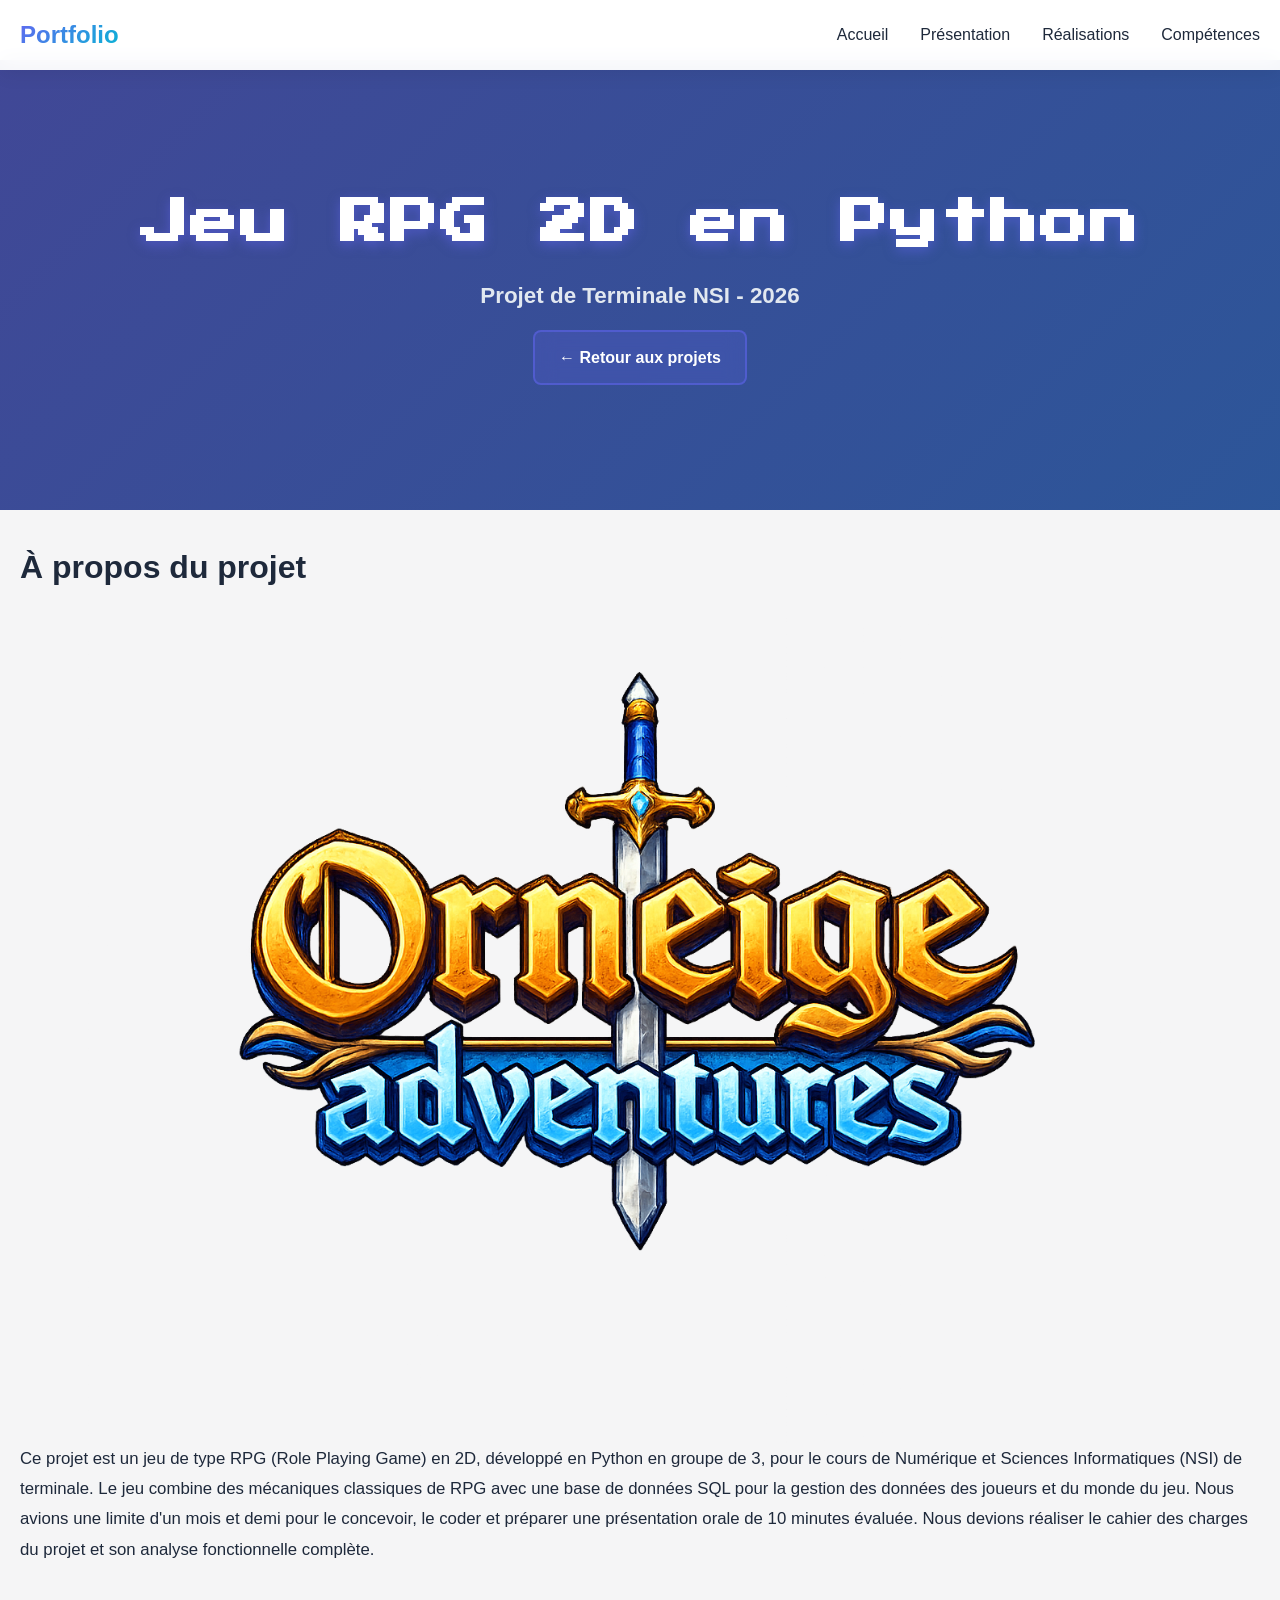
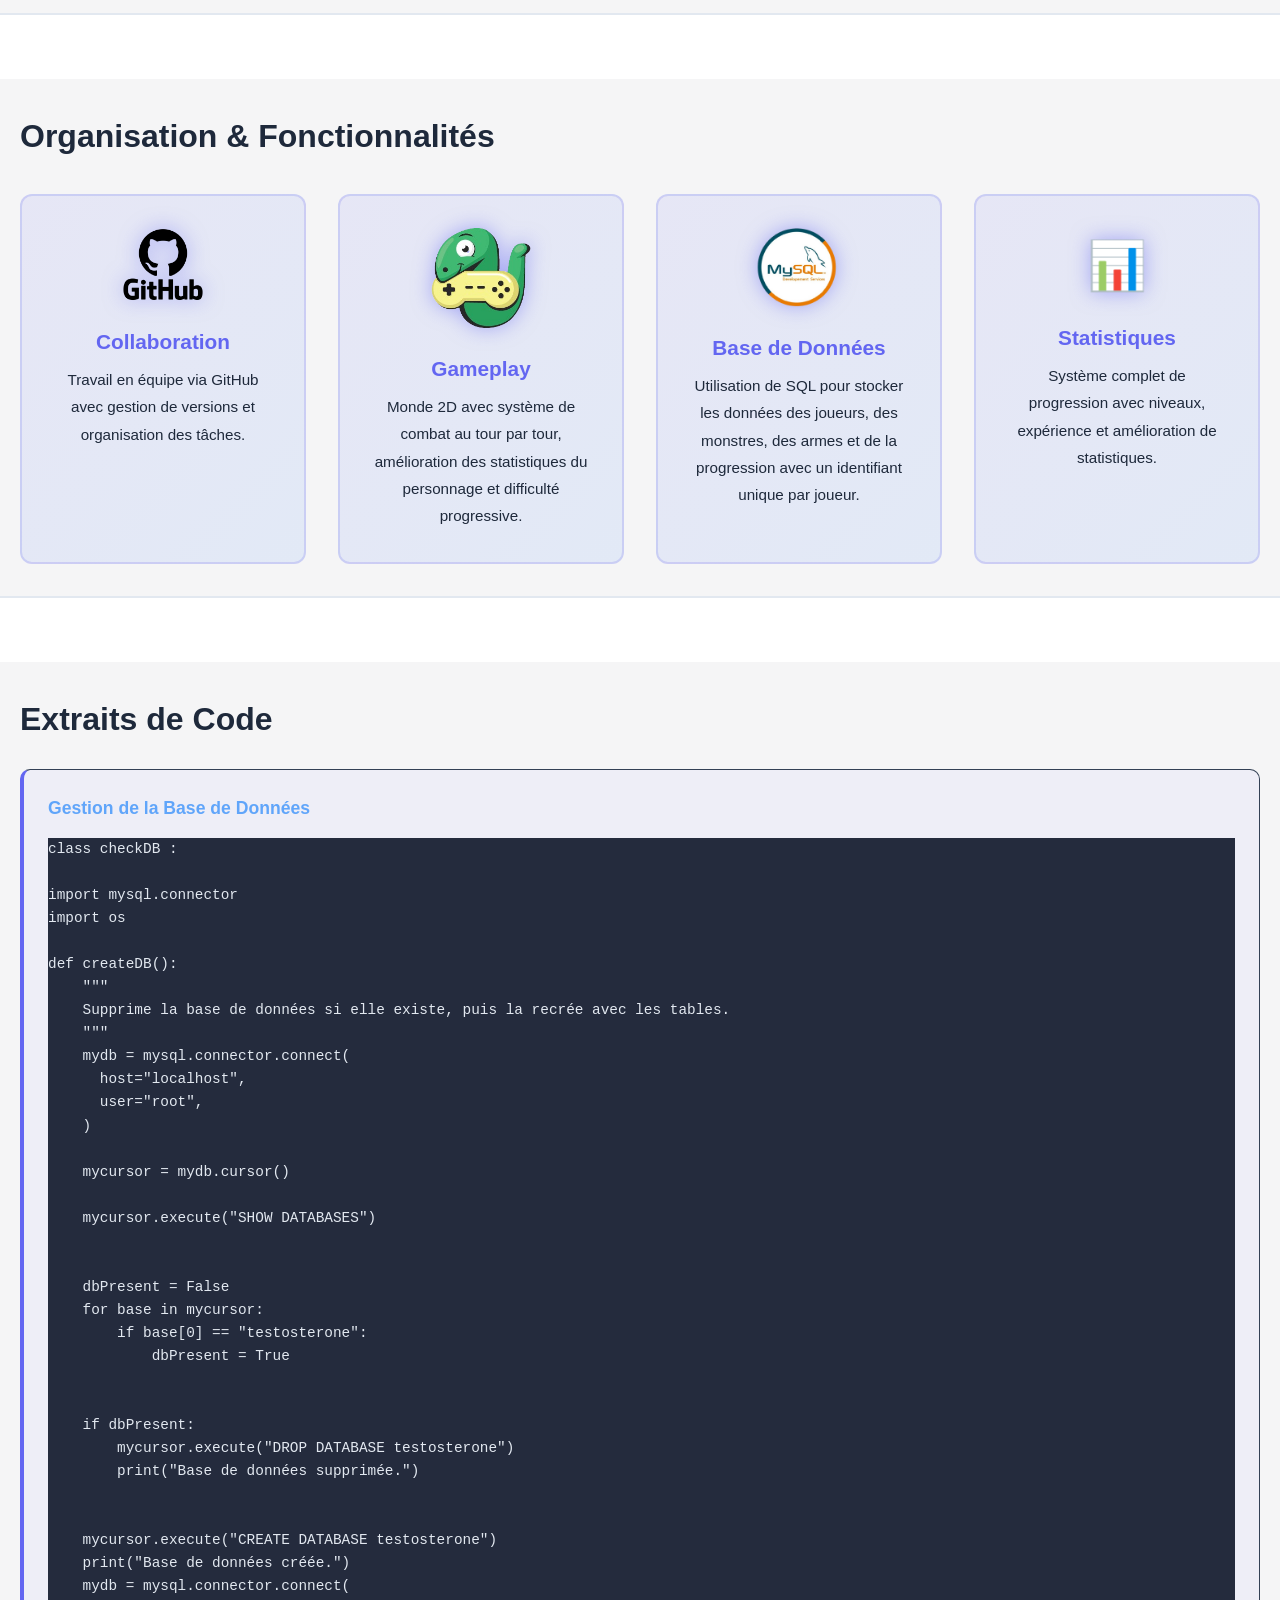
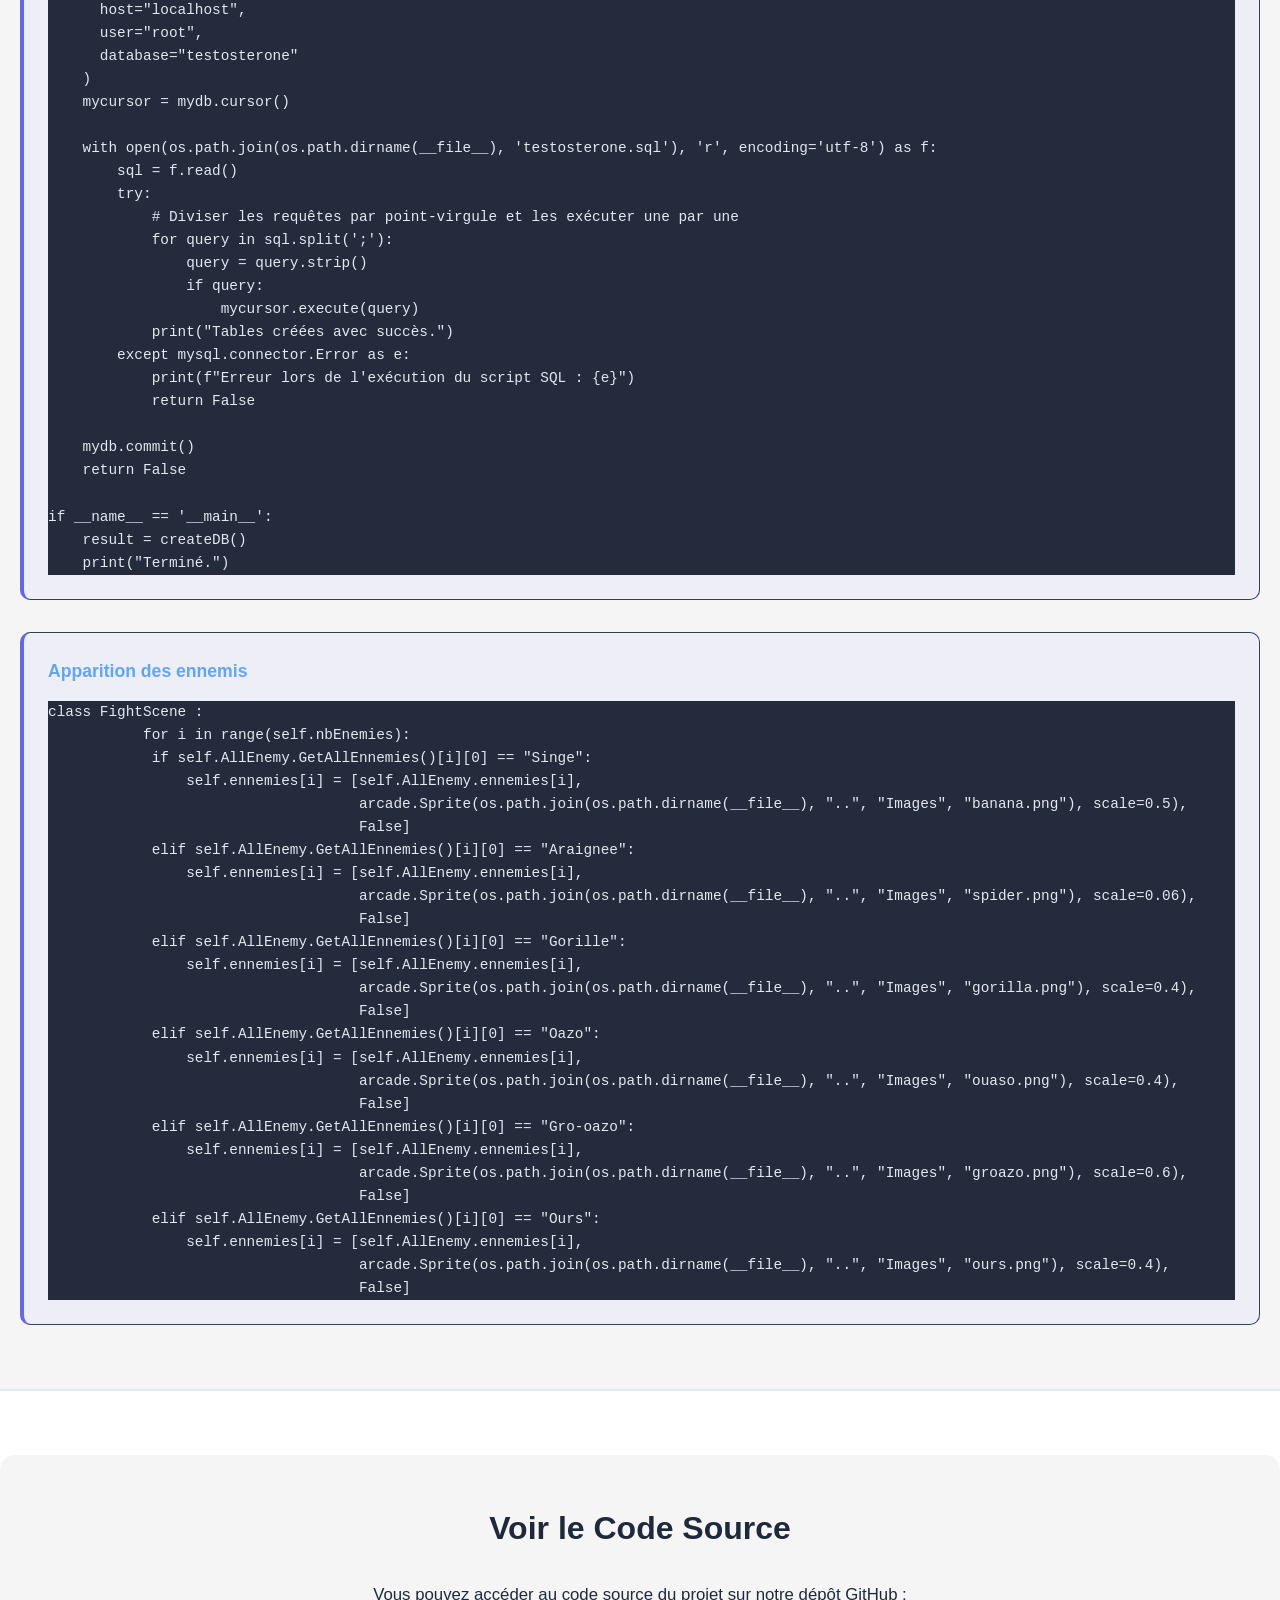
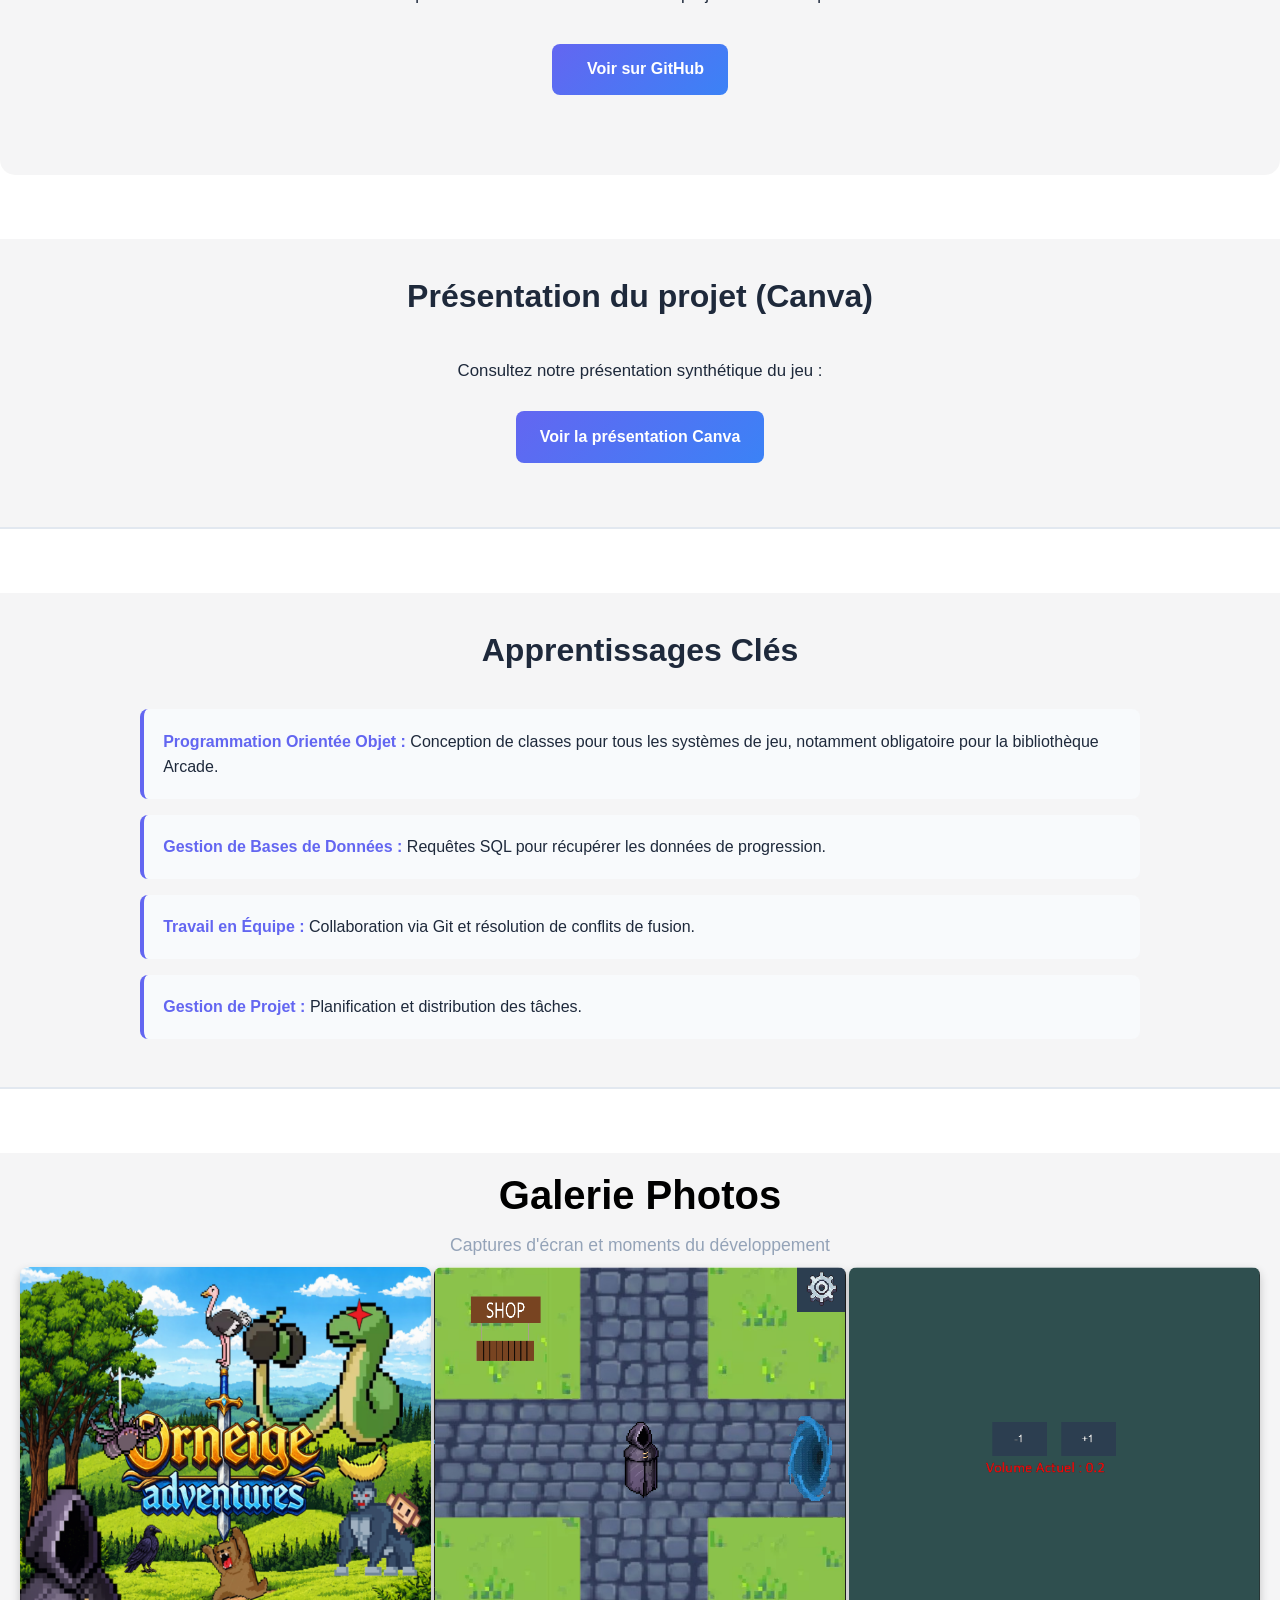
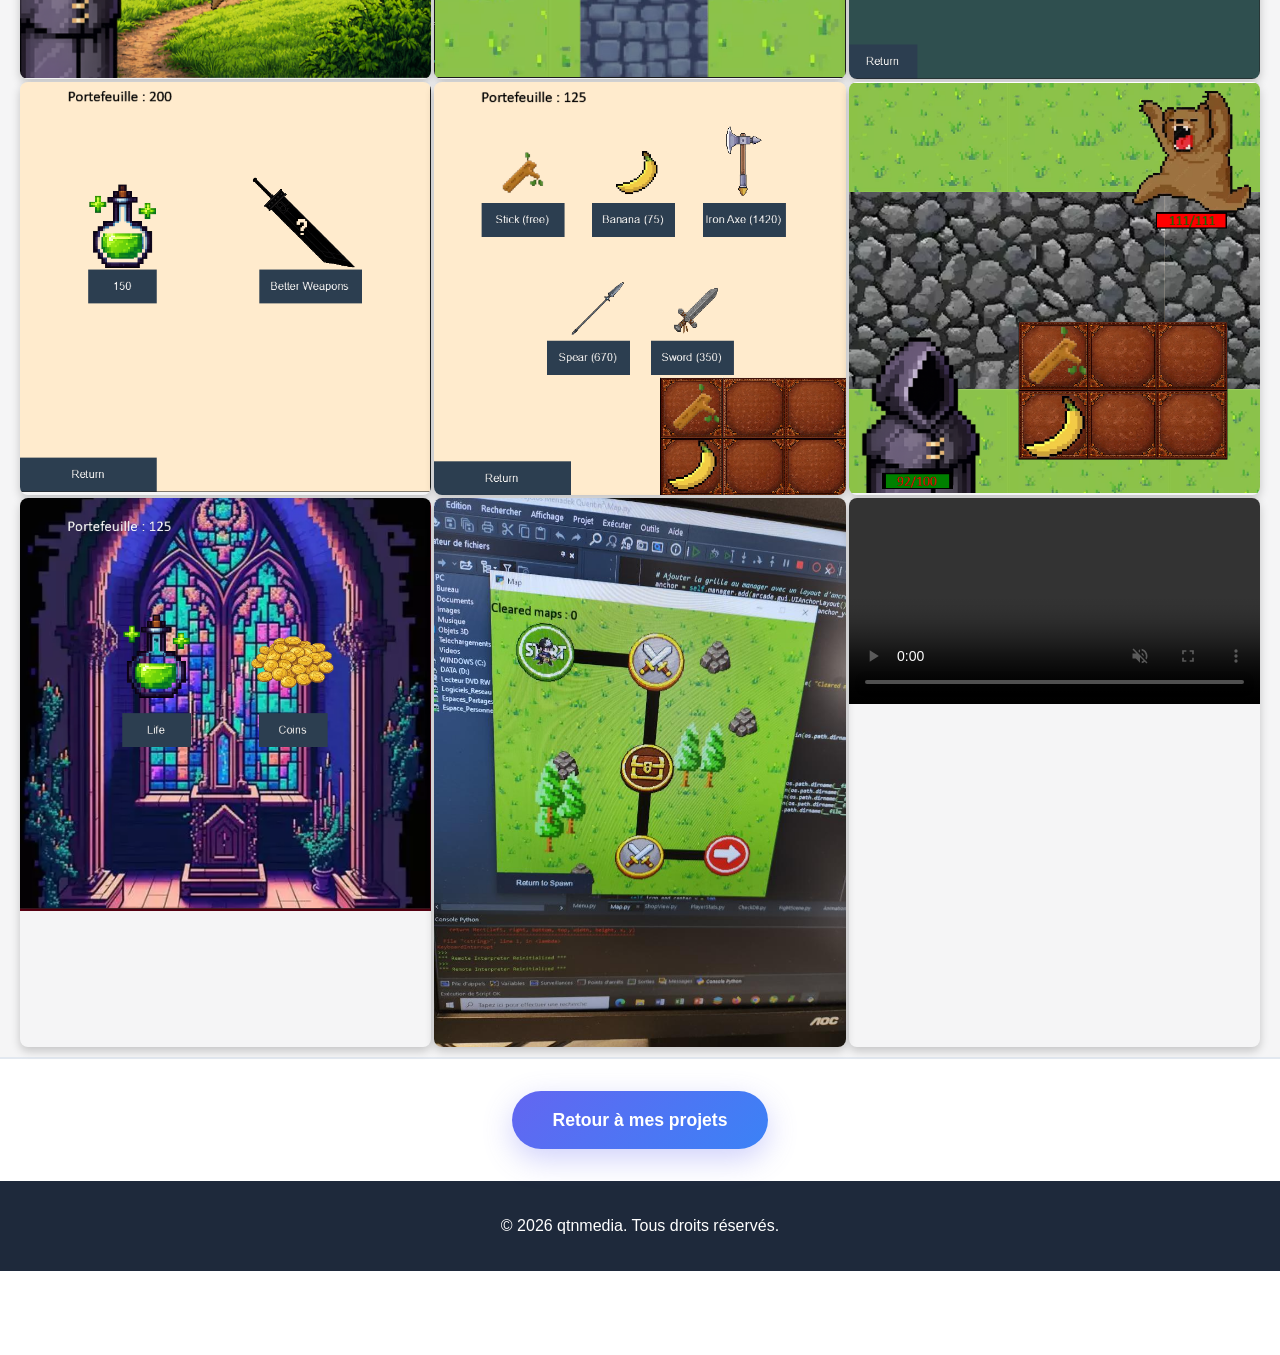
<file: project-rpg-game.html>
<!DOCTYPE html>
<html lang="fr">
<head>
    <meta charset="UTF-8">
    <meta name="viewport" content="width=device-width, initial-scale=1.0">
    <title>Jeu RPG en Python | Portfolio</title>
    <link rel="stylesheet" href="styles.css">
    <link href="https://fonts.googleapis.com/css2?family=Press+Start+2P&display=swap" rel="stylesheet">
    <style>
        @keyframes pixelSlide {
            0% {
                opacity: 0;
                transform: translateX(-120vw) scale(0.8);
            }
            70% {
                opacity: 1;
                transform: translateX(15px) scale(1.05);
            }
            85% {
                transform: translateX(-5px) scale(0.98);
            }
            100% {
                opacity: 1;
                transform: translateX(0) scale(1);
            }
        }
        
        @keyframes floatBounce {
            0%, 100% {
                transform: translateY(0);
            }
            50% {
                transform: translateY(-8px);
            }
        }
        
        .animated-title {
            animation: pixelSlide 1.8s cubic-bezier(0.16, 1, 0.3, 1) forwards,
                       floatBounce 3s ease-in-out 1.8s infinite;
            opacity: 0;
            font-family: 'Press Start 2P', cursive;
            font-size: 2.5rem;
            letter-spacing: 2px;
            color: #ffffff !important;
            font-weight: 400;
            will-change: transform, opacity;
            background: none !important;
            -webkit-background-clip: unset !important;
            -webkit-text-fill-color: #ffffff !important;
            text-shadow: 0 4px 12px rgba(99, 102, 241, 0.5) !important;
            background-clip: unset !important;
        }
        
        @media (max-width: 768px) {
            .animated-title {
                font-size: 1.2rem;
            }
        }
        
        /* Custom hero background matching project card */
        .project-hero {
            background: linear-gradient(135deg, rgba(99, 102, 241, 0.5), rgba(59, 130, 246, 0.5)) !important;
            background-color: #1e293b !important;
        }
        
        .project-hero::before {
            background-image: 
                radial-gradient(circle at 20% 50%, rgba(99, 102, 241, 0.4) 0%, transparent 50%),
                radial-gradient(circle at 80% 80%, rgba(59, 130, 246, 0.4) 0%, transparent 50%) !important;
        }
        
        .project-hero p {
            color: #e2e8f0 !important;
            font-weight: 600 !important;
            font-size: 1.4rem !important;
        }
        
        .back-button {
            background: rgba(99, 102, 241, 0.2) !important;
            color: #ffffff !important;
            border: 2px solid rgba(99, 102, 241, 0.5) !important;
            padding: 0.8rem 1.5rem !important;
            border-radius: 8px !important;
            font-weight: 600 !important;
            transition: all 0.3s ease !important;
            backdrop-filter: blur(10px) !important;
        }
        
        .back-button:hover {
            background: rgba(99, 102, 241, 0.4) !important;
            border-color: rgba(99, 102, 241, 0.8) !important;
            transform: translateX(-5px) !important;
            box-shadow: 0 5px 15px rgba(99, 102, 241, 0.3) !important;
        }
        
        /* Darker background for sections */
        .project-section {
            background: rgba(15, 23, 42, 0.04) !important;
        }
        
        /* Feature cards styling */
        .feature-card {
            background: linear-gradient(135deg, rgba(99, 102, 241, 0.1), rgba(59, 130, 246, 0.1)) !important;
            border: 2px solid rgba(99, 102, 241, 0.2) !important;
        }
        
        .feature-card:hover {
            transform: translateY(-5px);
            box-shadow: 0 10px 30px rgba(99, 102, 241, 0.2) !important;
            border-color: rgba(99, 102, 241, 0.4) !important;
        }
        
        .feature-icon {
            font-size: 3rem;
            filter: drop-shadow(0 0 10px rgba(99, 102, 241, 0.5));
        }
        .feature-icon img {
            width: 130px;
            height: auto;
            display: block;
            margin: 0 auto;
            transform: none;
        }
        .feature-icon img.arcade-icon {
            width: 100px;
        }
        
        /* Code blocks */
        .code-block {
            background: rgba(99, 102, 241, 0.05) !important;
            border-left: 4px solid #6366f1 !important;
        }
        
        .code-block pre {
            background: rgba(15, 23, 42, 0.9) !important;
        }
        
        /* Download buttons */
        .download-button {
            background: linear-gradient(135deg, #6366f1, #3b82f6) !important;
        }
        
        .download-button:hover {
            transform: translateY(-3px);
            box-shadow: 0 10px 25px rgba(99, 102, 241, 0.3) !important;
        }
        
        .requirements {
            background: rgba(99, 102, 241, 0.05) !important;
            border: 2px solid rgba(99, 102, 241, 0.2) !important;
        }
        
        /* CTA Button */
        .cta-button {
            background: linear-gradient(135deg, #6366f1, #3b82f6) !important;
        }
        
        .cta-button:hover {
            transform: translateY(-3px);
            box-shadow: 0 10px 25px rgba(99, 102, 241, 0.3) !important;
        }
        
        /* Responsive Images */
        .project-logo img {
            max-width: 100%;
            width: 100%;
            height: auto !important;
        }
        
        @media (max-width: 768px) {
            .project-logo img {
                max-width: 90%;
            }
            
            .feature-icon img {
                width: 80px !important;
            }
            
            .feature-icon img.arcade-icon {
                width: 70px !important;
            }
            
            .project-hero p {
                font-size: 1rem !important;
            }
            
            .features-grid {
                grid-template-columns: 1fr !important;
            }
            
            .download-buttons {
                flex-direction: column;
                align-items: center;
            }
            
            .download-button, .cta-button {
                width: 100%;
                max-width: 300px;
            }
            
            .code-block {
                overflow-x: auto;
            }
            
            .code-block pre {
                font-size: 0.7rem;
                overflow-x: auto;
            }
            
            .code-block h3 {
                font-size: 1.1rem;
            }
        }

        /* Gallery Section */
        .gallery-section {
            padding: 10px 0;
            background: rgba(15, 23, 42, 0.04);
        }

        /* Presentation section: only the Canva button text should be white */
        .presentation-section .download-button {
            color: #ffffff !important;
            background: linear-gradient(135deg, #6366f1, #3b82f6) !important;
            border: none !important;
        }

        .presentation-section .download-button:hover {
            opacity: 0.95 !important;
        }

        /* Center the "Voir le projet" and "Présentation" sections */
        .download-section .container,
        .presentation-section .container {
            text-align: left;
            display: flex;
            flex-direction: column;
            align-items: center;
            gap: 0.6rem;
            max-width: 1000px;
            width: 100%;
        }

        .download-section .download-buttons,
        .presentation-section .download-buttons {
            display: flex;
            justify-content: center;
            gap: 0.6rem;
        }

        /* Align the Apprentissages section to the left */
        .learnings-section .container {
            text-align: justify;
            display: flex;
            flex-direction: column;
            align-items: center;
            gap: 0.6rem;
            max-width: 1000px;
            width: 100%;
        }
        .learnings-section .learnings-list {
            text-align: justify;
            padding-left: 0;
            list-style-position: inside;
            max-width: 720px;
        }

        @media (min-width: 1200px) {
            .download-section .container,
            .presentation-section .container,
            .learnings-section .container {
                max-width: 1200px;
            }

            .learnings-section .learnings-list {
                max-width: 1000px;
            }
        }

        .gallery-section h2 {
            font-size: 2.5rem;
            text-align: center;
            margin-bottom: 0.25rem;
            background: linear-gradient(135deg, #6366f1, #3b82f6);
               color: #000000 !important;
            -webkit-text-fill-color: #000000 !important;
            background: none !important;
        }

        .gallery-intro {
            text-align: center;
            color: #94a3b8;
            margin-bottom: 0.5rem;
            font-size: 1.1rem;
        }

        .gallery-grid {
            display: grid;
            grid-template-columns: repeat(3, 1fr);
            gap: 3px;
            grid-auto-rows: auto;
        }

        .gallery-item {
            position: relative;
            overflow: hidden;
            border-radius: 8px;
            background: transparent;
            box-shadow: 0 4px 10px rgba(0, 0, 0, 0.2);
        }

        .gallery-item img {
            width: 100%;
            height: auto;
            object-fit: cover;
            display: block;
            transition: transform 0.3s ease;
        }

        .gallery-item:hover img {
            transform: scale(1.05);
        }

        @media (max-width: 768px) {
            .gallery-grid {
                grid-template-columns: 1fr;
            }
        }

        .gallery-item video {
            width: 100%;
            height: auto;
            display: block;
        }
    </style>
</head>
<body>
    <!-- Navigation -->
    <nav class="navbar">
        <div class="container">
            <div class="nav-brand">Portfolio</div>
            <div class="hamburger" id="hamburger">
                <span></span>
                <span></span>
                <span></span>
            </div>
            <ul class="nav-menu" id="navMenu">
                <li><a href="index.html#accueil" class="nav-link">Accueil</a></li>
                <li><a href="index.html#apropos" class="nav-link">Présentation</a></li>
                <li><a href="index.html#projets" class="nav-link">Réalisations</a></li>
                <li><a href="index.html#competences" class="nav-link">Compétences</a></li>
            </ul>
        </div>
    </nav>

    <!-- Section Détail du Projet -->
    <section class="project-hero">
        <div class="container">
            <div class="hero-content">
                <h1 class="animated-title">Jeu RPG 2D en Python</h1>
                <p>Projet de Terminale NSI - 2026</p>
                <a href="index.html#projets" class="back-button">← Retour aux projets</a>
            </div>
        </div>
    </section>

    <!-- Description -->
    <section class="project-section">
        <div class="container">
            <h2>À propos du projet</h2>
            <div class="project-logo">
                <img src="assets/images/TitleScreen.png" alt="Title Screen Logo">
            </div>
            <p align="left">Ce projet est un jeu de type RPG (Role Playing Game) en 2D, développé en 
                Python en groupe de 3, pour le cours de Numérique et Sciences Informatiques
                 (NSI) de terminale. Le jeu combine des mécaniques classiques de RPG
                  avec une base de données SQL pour la gestion des données des joueurs
                   et du monde du jeu. Nous avions une limite d'un mois et demi pour le concevoir, le coder et préparer une présentation orale de 10 minutes évaluée. Nous devions réaliser le cahier des charges du projet et son analyse fonctionnelle complète.</p>
        </div>
    </section>

    <!-- Visuels et Explications -->
    <section class="project-section">
        <div class="container">
            <h2>Organisation & Fonctionnalités</h2>
            <div class="features-grid">
                <div class="feature-card">
                    <div class="feature-icon">
                        <img class="github-icon" src="assets/icons/GitHub-Logo.png" alt="GitHub">
                    </div>
                    <h3>Collaboration</h3>
                    <p>Travail en équipe via GitHub avec gestion de versions et organisation des tâches.</p>
                </div>
                <div class="feature-card">
                    <div class="feature-icon">
                        <img class="arcade-icon" src="assets/icons/Arcade_python.png" alt="Arcade Python" />
                    </div>
                    <h3>Gameplay</h3>
                    <p>Monde 2D avec système de combat au tour par tour, amélioration des statistiques du personnage et difficulté progressive.</p>
                </div>
                <div class="feature-card">
                    <div class="feature-icon">
                        <img class="sql-icon" src="assets/icons/SQL.png" alt="SQL">
                    </div>
                    <h3>Base de Données</h3>
                    <p>Utilisation de SQL pour stocker les données des joueurs, des monstres, des armes et de la progression avec un identifiant unique par joueur.</p>
                </div>
                <div class="feature-card">
                    <div class="feature-icon">📊</div>
                    <h3>Statistiques</h3>
                    <p>Système complet de progression avec niveaux, expérience et amélioration de statistiques.</p>
                </div>
            </div>
        </div>
    </section>

    <!-- Extraits de Code -->
    <section class="project-section">
        <div class="container">
            <h2>Extraits de Code</h2>
                
                <div class="code-block">
                    <h3>Gestion de la Base de Données</h3>
                    <pre><code>class checkDB :

import mysql.connector
import os

def createDB():
    """
    Supprime la base de données si elle existe, puis la recrée avec les tables.
    """
    mydb = mysql.connector.connect(
      host="localhost",
      user="root",
    )

    mycursor = mydb.cursor()

    mycursor.execute("SHOW DATABASES")


    dbPresent = False
    for base in mycursor:
        if base[0] == "testosterone":
            dbPresent = True


    if dbPresent:
        mycursor.execute("DROP DATABASE testosterone")
        print("Base de données supprimée.")
    
    
    mycursor.execute("CREATE DATABASE testosterone")
    print("Base de données créée.")
    mydb = mysql.connector.connect(
      host="localhost",
      user="root",
      database="testosterone"
    )
    mycursor = mydb.cursor()

    with open(os.path.join(os.path.dirname(__file__), 'testosterone.sql'), 'r', encoding='utf-8') as f:
        sql = f.read()
        try:
            # Diviser les requêtes par point-virgule et les exécuter une par une
            for query in sql.split(';'):
                query = query.strip()
                if query:
                    mycursor.execute(query)
            print("Tables créées avec succès.")
        except mysql.connector.Error as e:
            print(f"Erreur lors de l'exécution du script SQL : {e}")
            return False
    
    mydb.commit()
    return False

if __name__ == '__main__':
    result = createDB()
    print("Terminé.")</code></pre>
                </div>

                <div class="code-block">
                    <h3>Apparition des ennemis</h3>
                    <pre><code>class FightScene :
           for i in range(self.nbEnemies):
            if self.AllEnemy.GetAllEnnemies()[i][0] == "Singe":
                self.ennemies[i] = [self.AllEnemy.ennemies[i],
                                    arcade.Sprite(os.path.join(os.path.dirname(__file__), "..", "Images", "banana.png"), scale=0.5),
                                    False]
            elif self.AllEnemy.GetAllEnnemies()[i][0] == "Araignee":
                self.ennemies[i] = [self.AllEnemy.ennemies[i],
                                    arcade.Sprite(os.path.join(os.path.dirname(__file__), "..", "Images", "spider.png"), scale=0.06),
                                    False]
            elif self.AllEnemy.GetAllEnnemies()[i][0] == "Gorille":
                self.ennemies[i] = [self.AllEnemy.ennemies[i],
                                    arcade.Sprite(os.path.join(os.path.dirname(__file__), "..", "Images", "gorilla.png"), scale=0.4),
                                    False]
            elif self.AllEnemy.GetAllEnnemies()[i][0] == "Oazo":
                self.ennemies[i] = [self.AllEnemy.ennemies[i],
                                    arcade.Sprite(os.path.join(os.path.dirname(__file__), "..", "Images", "ouaso.png"), scale=0.4),
                                    False]
            elif self.AllEnemy.GetAllEnnemies()[i][0] == "Gro-oazo":
                self.ennemies[i] = [self.AllEnemy.ennemies[i],
                                    arcade.Sprite(os.path.join(os.path.dirname(__file__), "..", "Images", "groazo.png"), scale=0.6),
                                    False]
            elif self.AllEnemy.GetAllEnnemies()[i][0] == "Ours":
                self.ennemies[i] = [self.AllEnemy.ennemies[i],
                                    arcade.Sprite(os.path.join(os.path.dirname(__file__), "..", "Images", "ours.png"), scale=0.4),
                                    False]</code></pre>
                </div>
        </div>
</section>

    <!-- Voir le projet -->
    <section class="project-section download-section">
        <div class="container">
            <h2>Voir le Code Source</h2>
            <p>Vous pouvez accéder au code source du projet sur notre dépôt GitHub :</p>
            <div class="download-buttons">
                <a href="https://github.com/zakdu13roux-stack/RPGproject/tree/refactor" class="download-button github-btn" target="_blank">
                    <i class="fas fa-github"></i>Voir sur GitHub
                </a>
            </div>
        </div>
    </section>

    <!-- Présentation Canva -->
    <section class="project-section presentation-section">
        <div class="container">
            <h2>Présentation du projet (Canva)</h2>
            <p>Consultez notre présentation synthétique du jeu :</p>
            <div class="download-buttons">
                <a href="https://www.canva.com/design/DAHAjrV52SM/Wd1vWyoPDYO4WV45FFUgAA/view?utm_content=DAHAjrV52SM&utm_campaign=designshare&utm_medium=link2&utm_source=uniquelinks&utlId=h445fcc1426" class="download-button" target="_blank" rel="noopener noreferrer">Voir la présentation Canva</a>
            </div>
        </div>
    </section>

    <!-- Apprentissages -->
    <section class="project-section learnings-section">
        <div class="container">
            <h2>Apprentissages Clés</h2>
            <ul class="learnings-list" >
                <li align="left"><strong>Programmation Orientée Objet :</strong> Conception de classes pour tous les systèmes de jeu, notamment obligatoire pour la bibliothèque Arcade.</li>
                <li align="left"><strong>Gestion de Bases de Données :</strong> Requêtes SQL pour récupérer les données de progression.</li>
                <li align="left"><strong>Travail en Équipe :</strong> Collaboration via Git et résolution de conflits de fusion.</li>
                <li align="left"><strong>Gestion de Projet :</strong> Planification et distribution des tâches.</li>
            </ul>
        </div>
    </section>

    <!-- Galerie Photos -->
    <section class="gallery-section">
        <div class="container">
            <h2>Galerie Photos</h2>
            <p class="gallery-intro">Captures d'écran et moments du développement</p>
            <div class="gallery-grid">
                <div class="gallery-item"><img src="assets/images/TITLE_entier.png" alt="TITLE"></div>
                <div class="gallery-item"><img src="assets/images/Spawn.PNG" alt="Photo 1"></div>
                <div class="gallery-item"><img src="assets/images/volume.PNG" alt="Photo 2"></div>
                <div class="gallery-item"><img src="assets/images/Shop_1.PNG" alt="Photo 8"></div>
                <div class="gallery-item"><img src="assets/images/shop_2.PNG" alt="Photo 3"></div>
                <div class="gallery-item"><img src="assets/images/Fightscene.PNG" alt="Photo 4"></div>
                <div class="gallery-item"><img src="assets/images/Bonus_lvl.PNG" alt="Photo 6"></div>
                <div class="gallery-item"><img src="assets/images/map.jpg" alt="Photo 5"></div>
                <div class="gallery-item"><video src="assets/images/video_game.mp4" muted controls id="galleryVideo"></video></div>
            </div>
        </div>
    </section>

    <!-- Retour -->
    <section class="project-footer">
        <div class="container">
            <a href="index.html#projets" class="cta-button">Retour à mes projets</a>
        </div>
    </section>

    <!-- Footer -->
    <footer class="footer">
        <div class="container">
            <p>&copy; 2026 qtnmedia. Tous droits réservés.</p>        </div>
    </footer>

    <script src="script.js"></script>
    <script>
        const galleryVideo = document.getElementById('galleryVideo');
        if (galleryVideo) {
            galleryVideo.addEventListener('volumechange', () => {
                galleryVideo.muted = true;
                galleryVideo.volume = 0;
            });
        }
    </script>
</body>
</html>
</file>
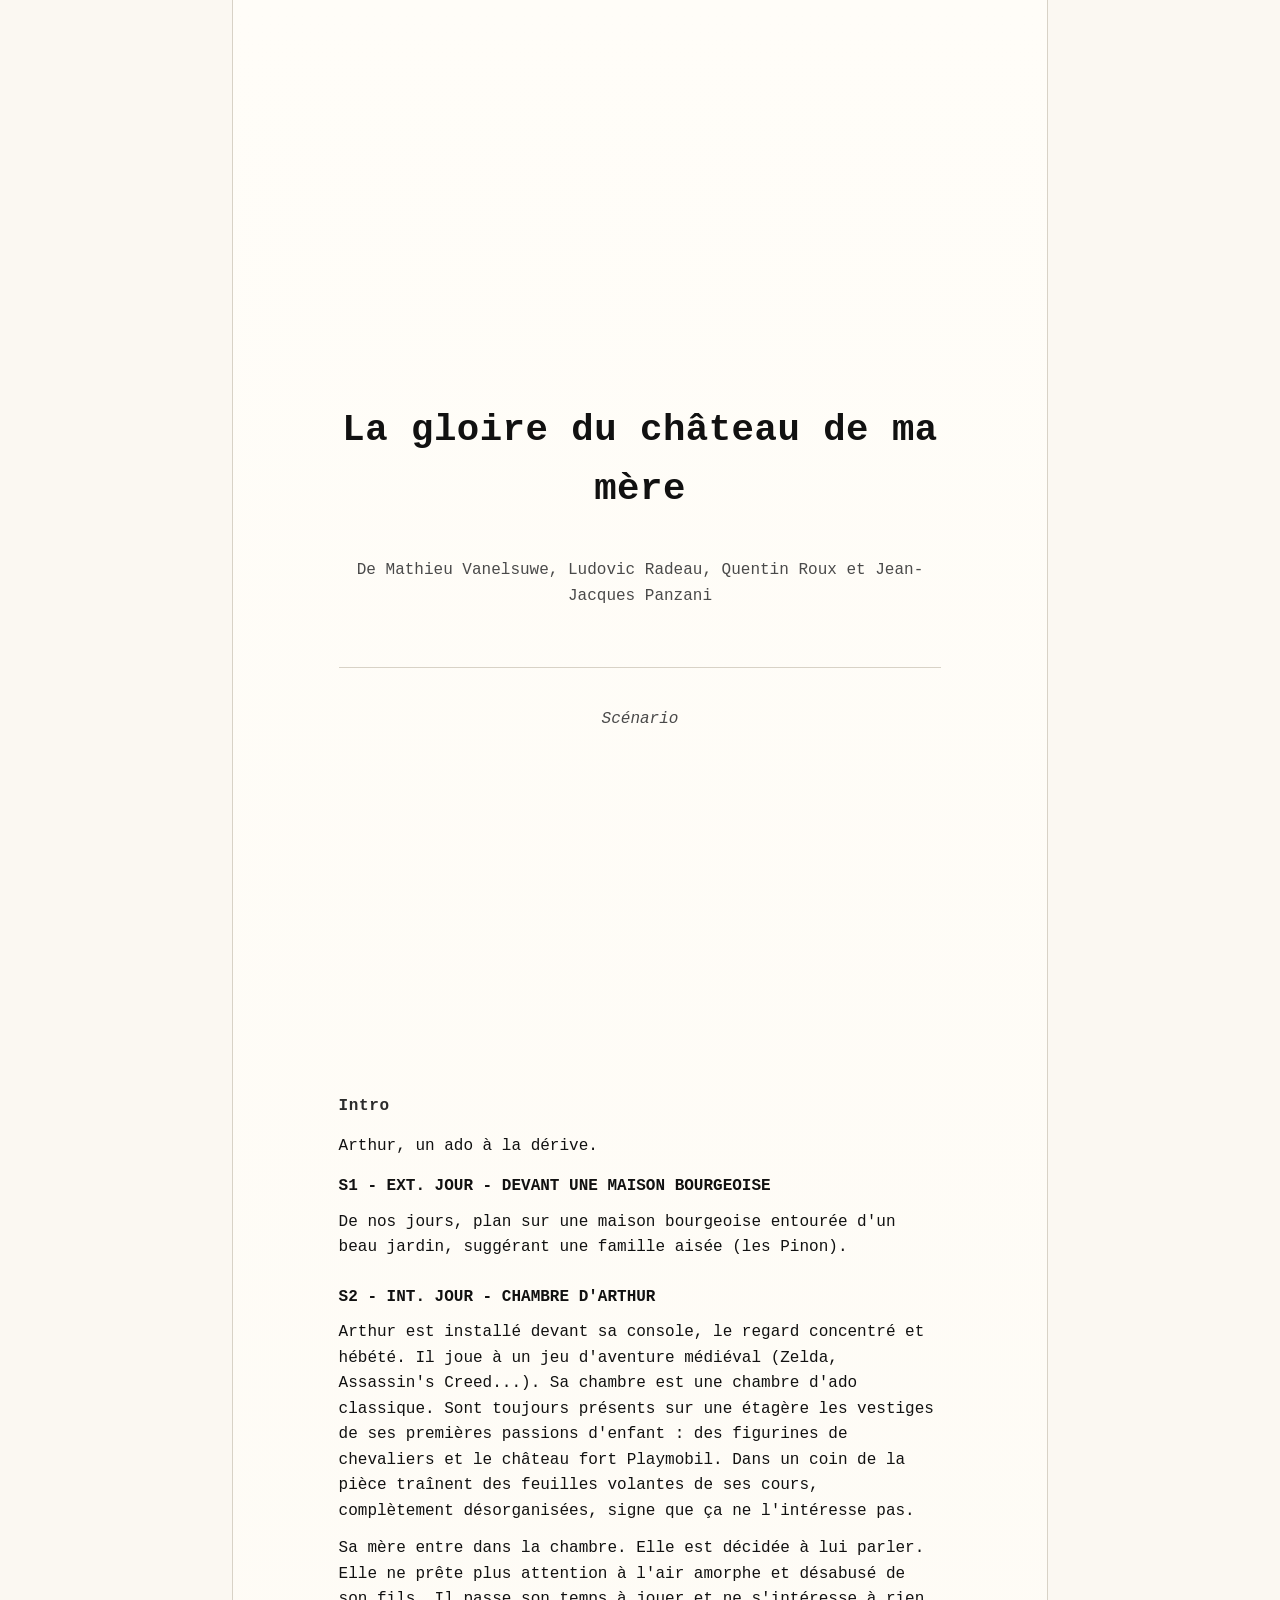
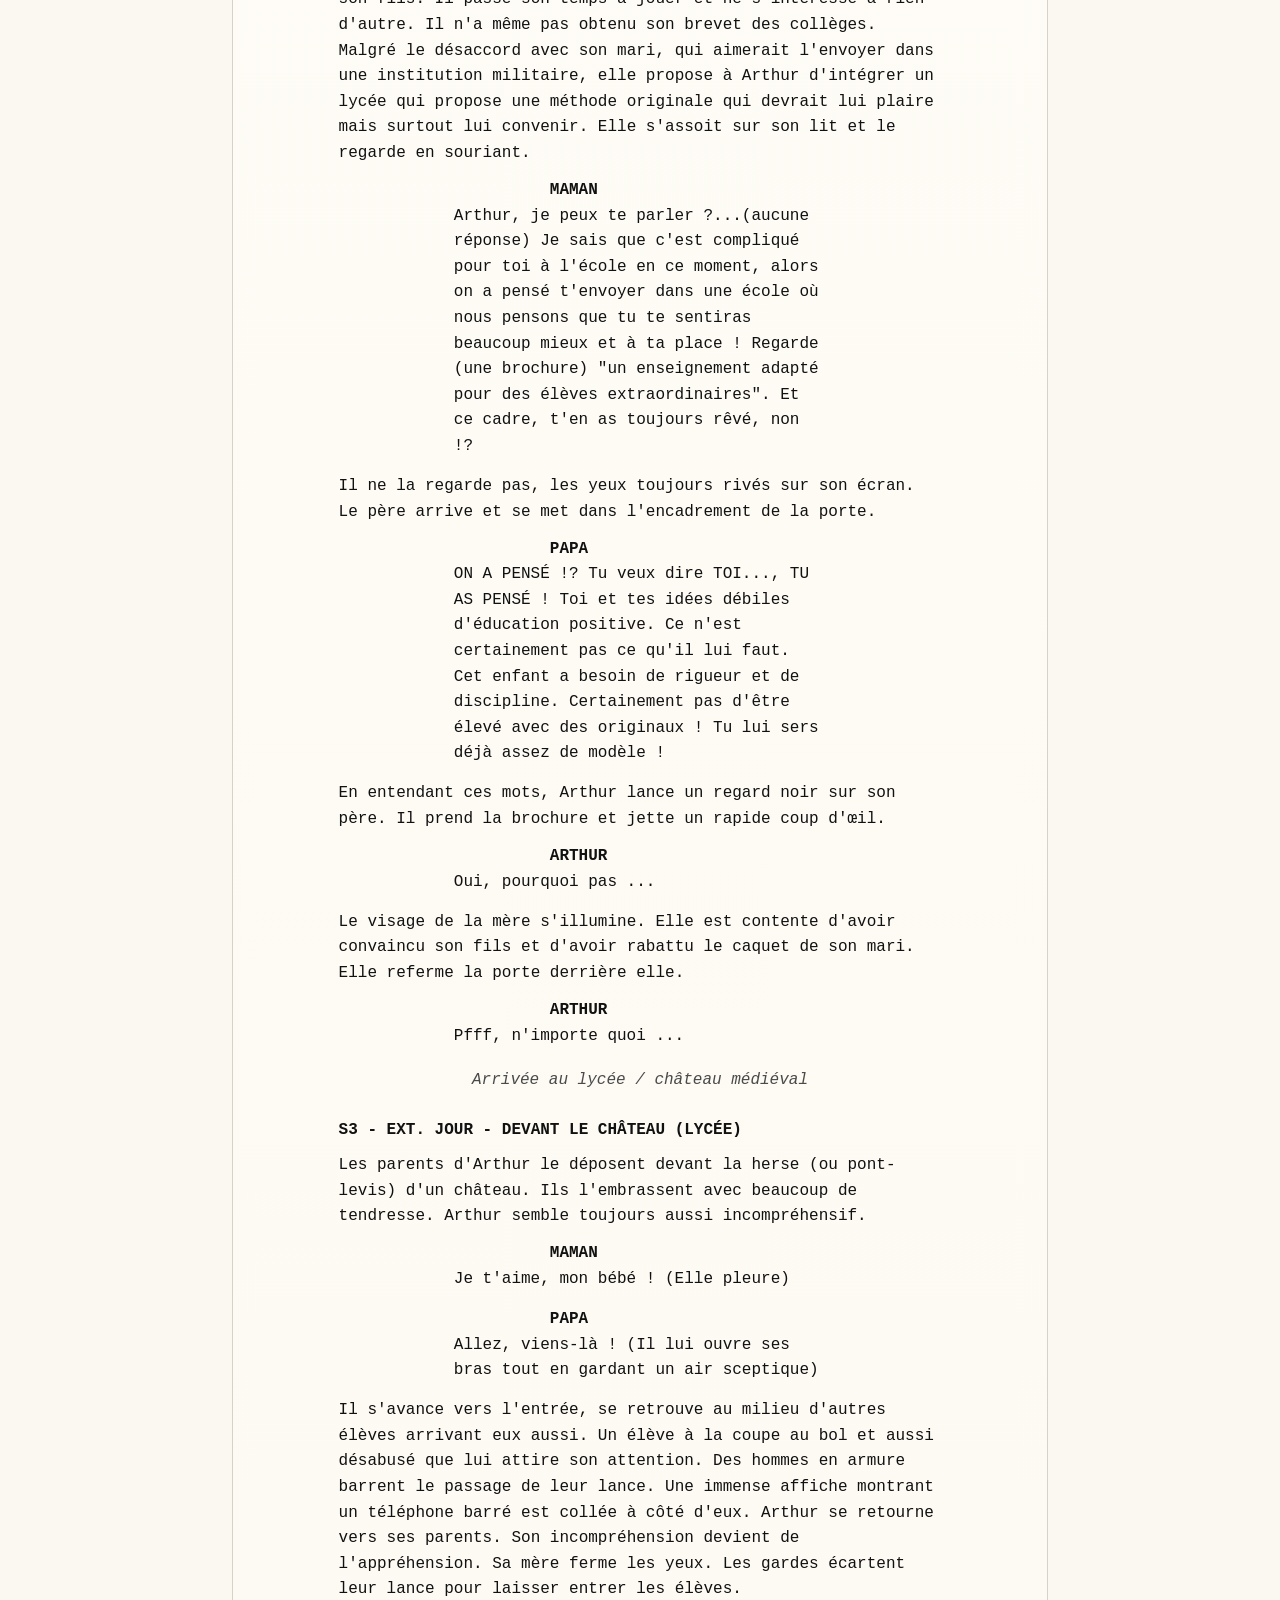
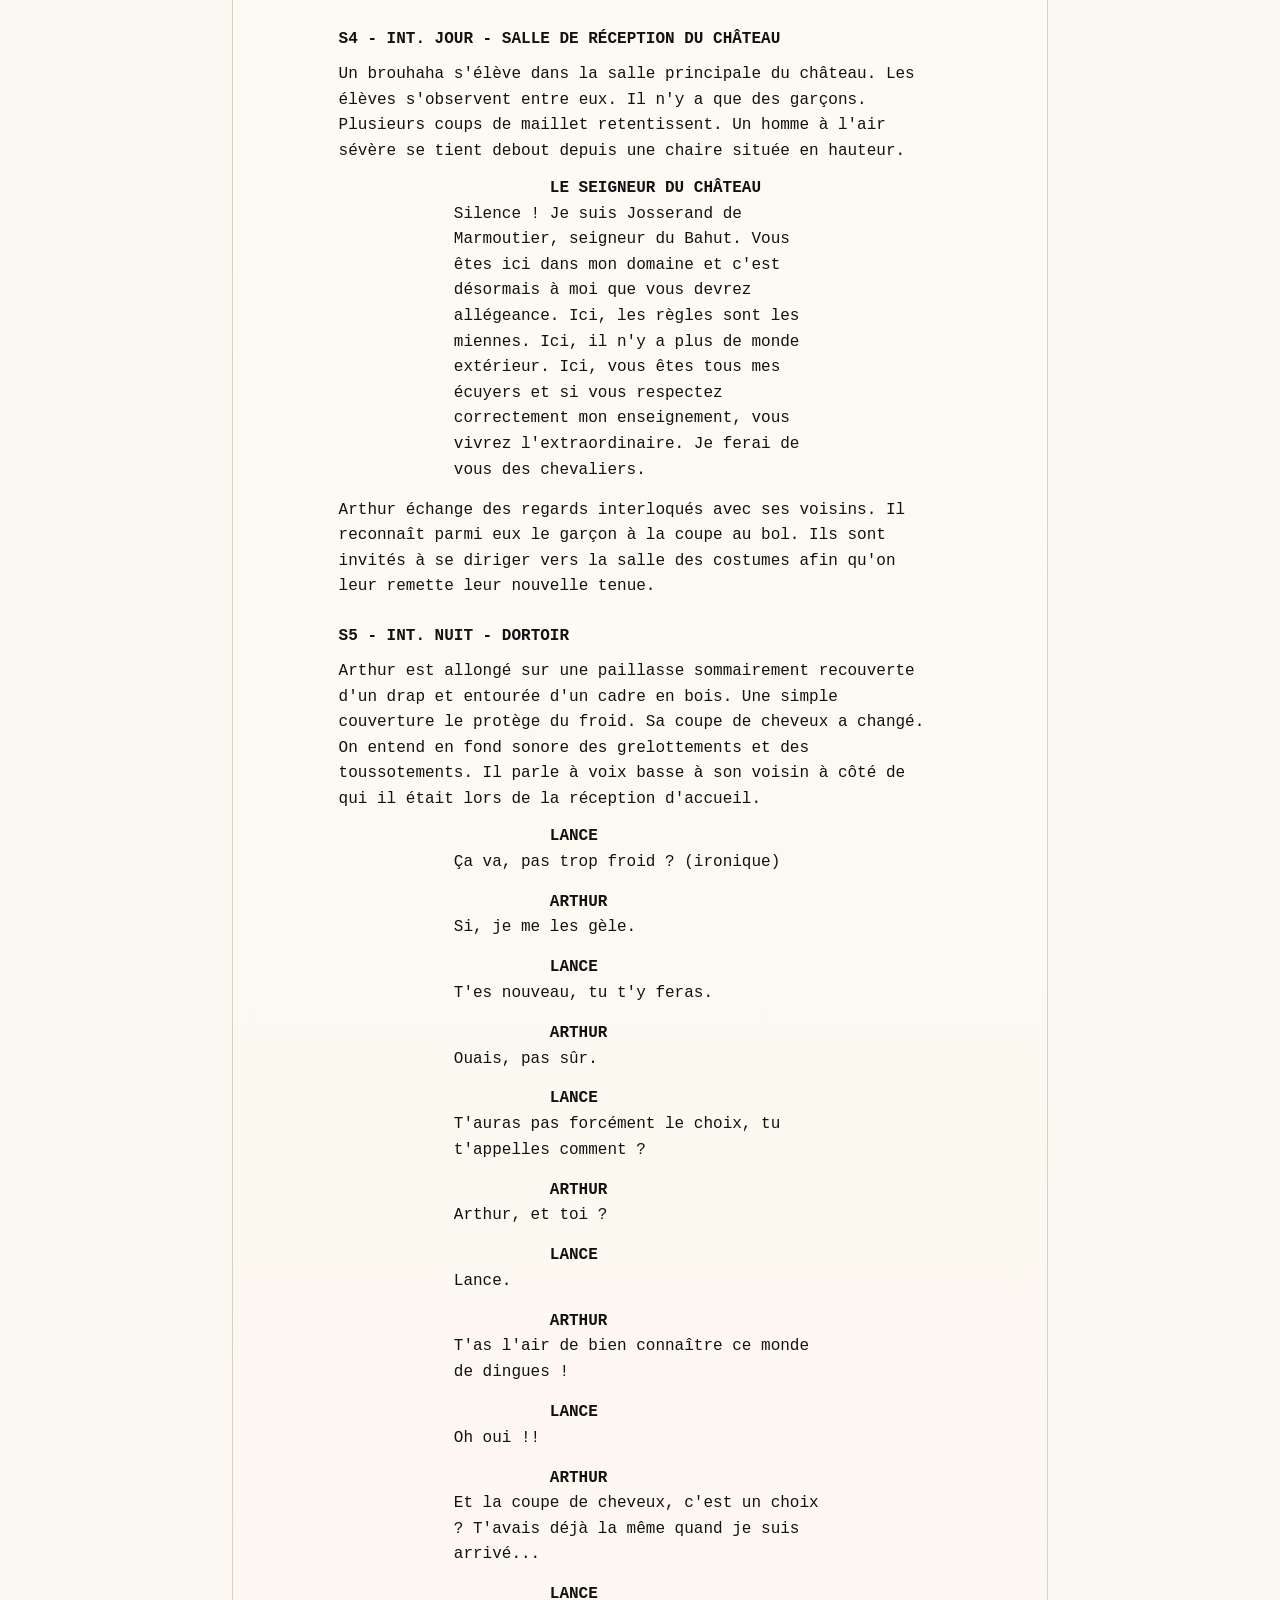
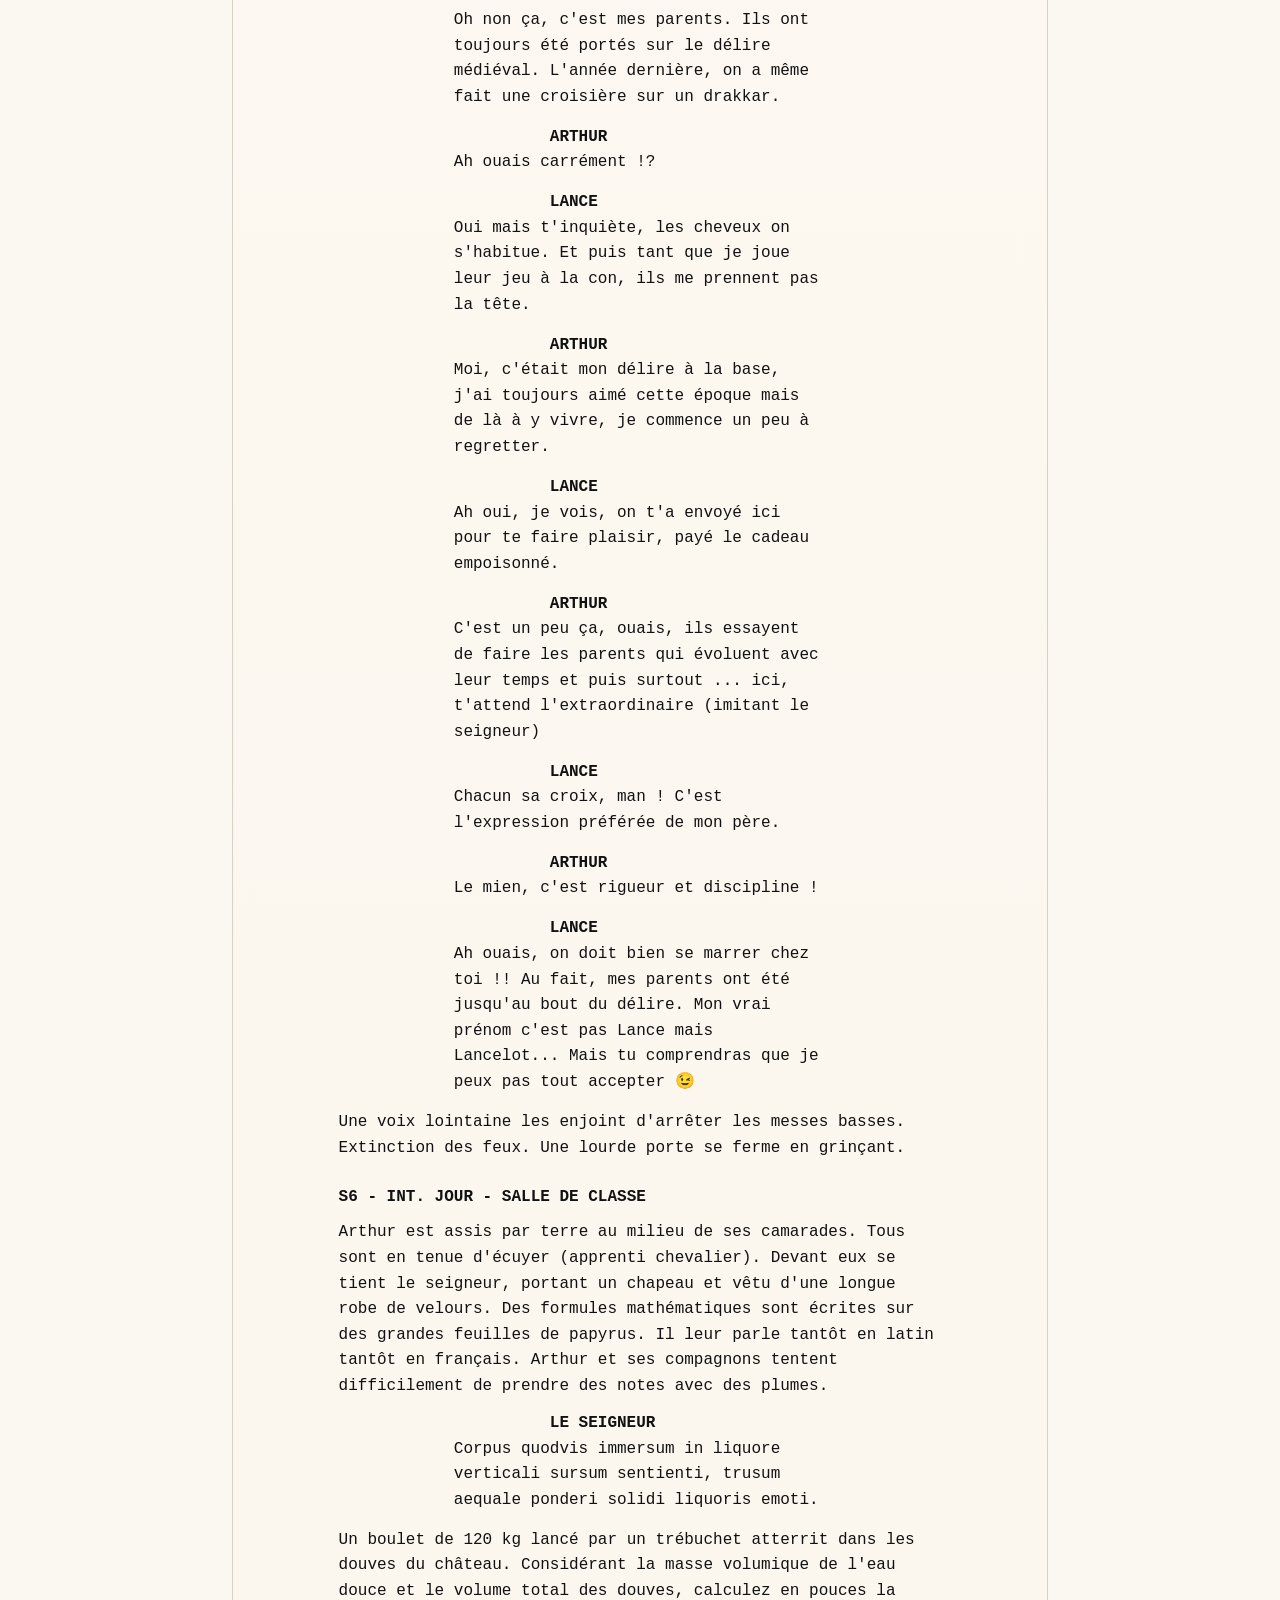
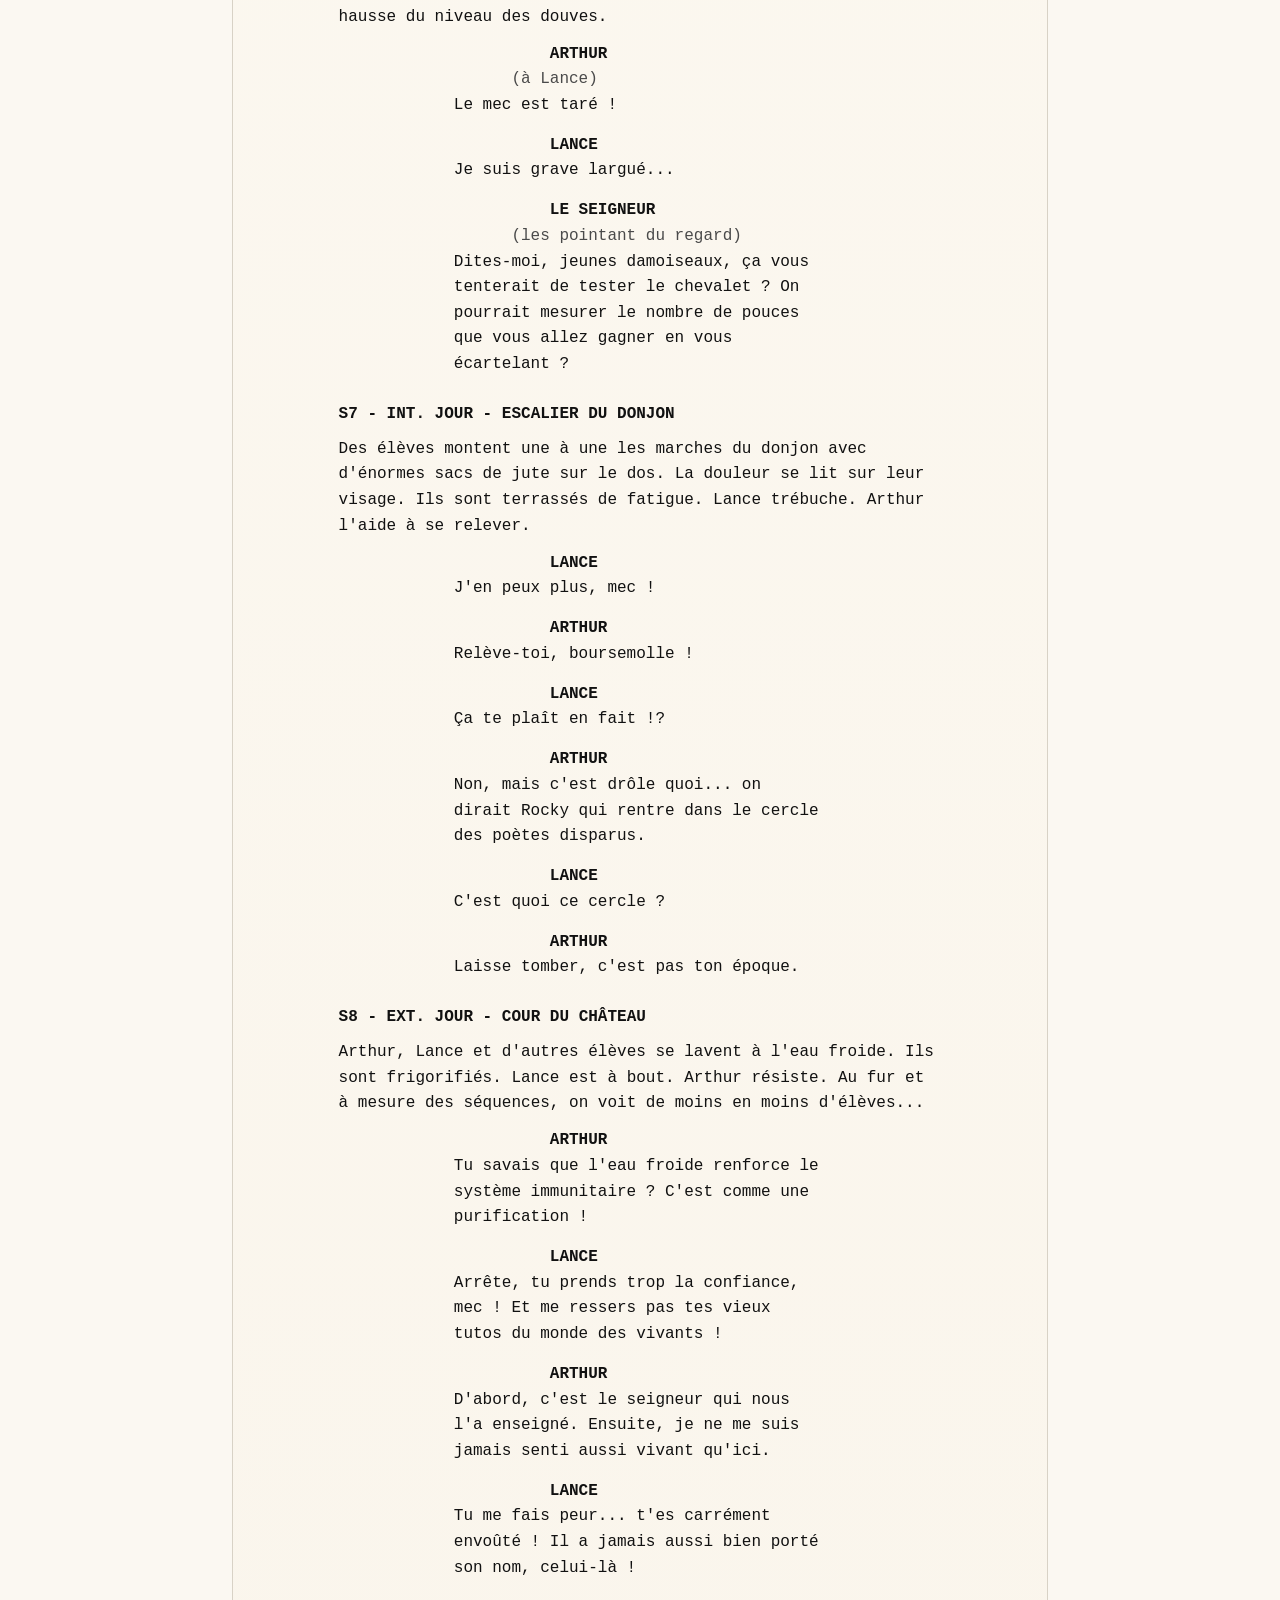
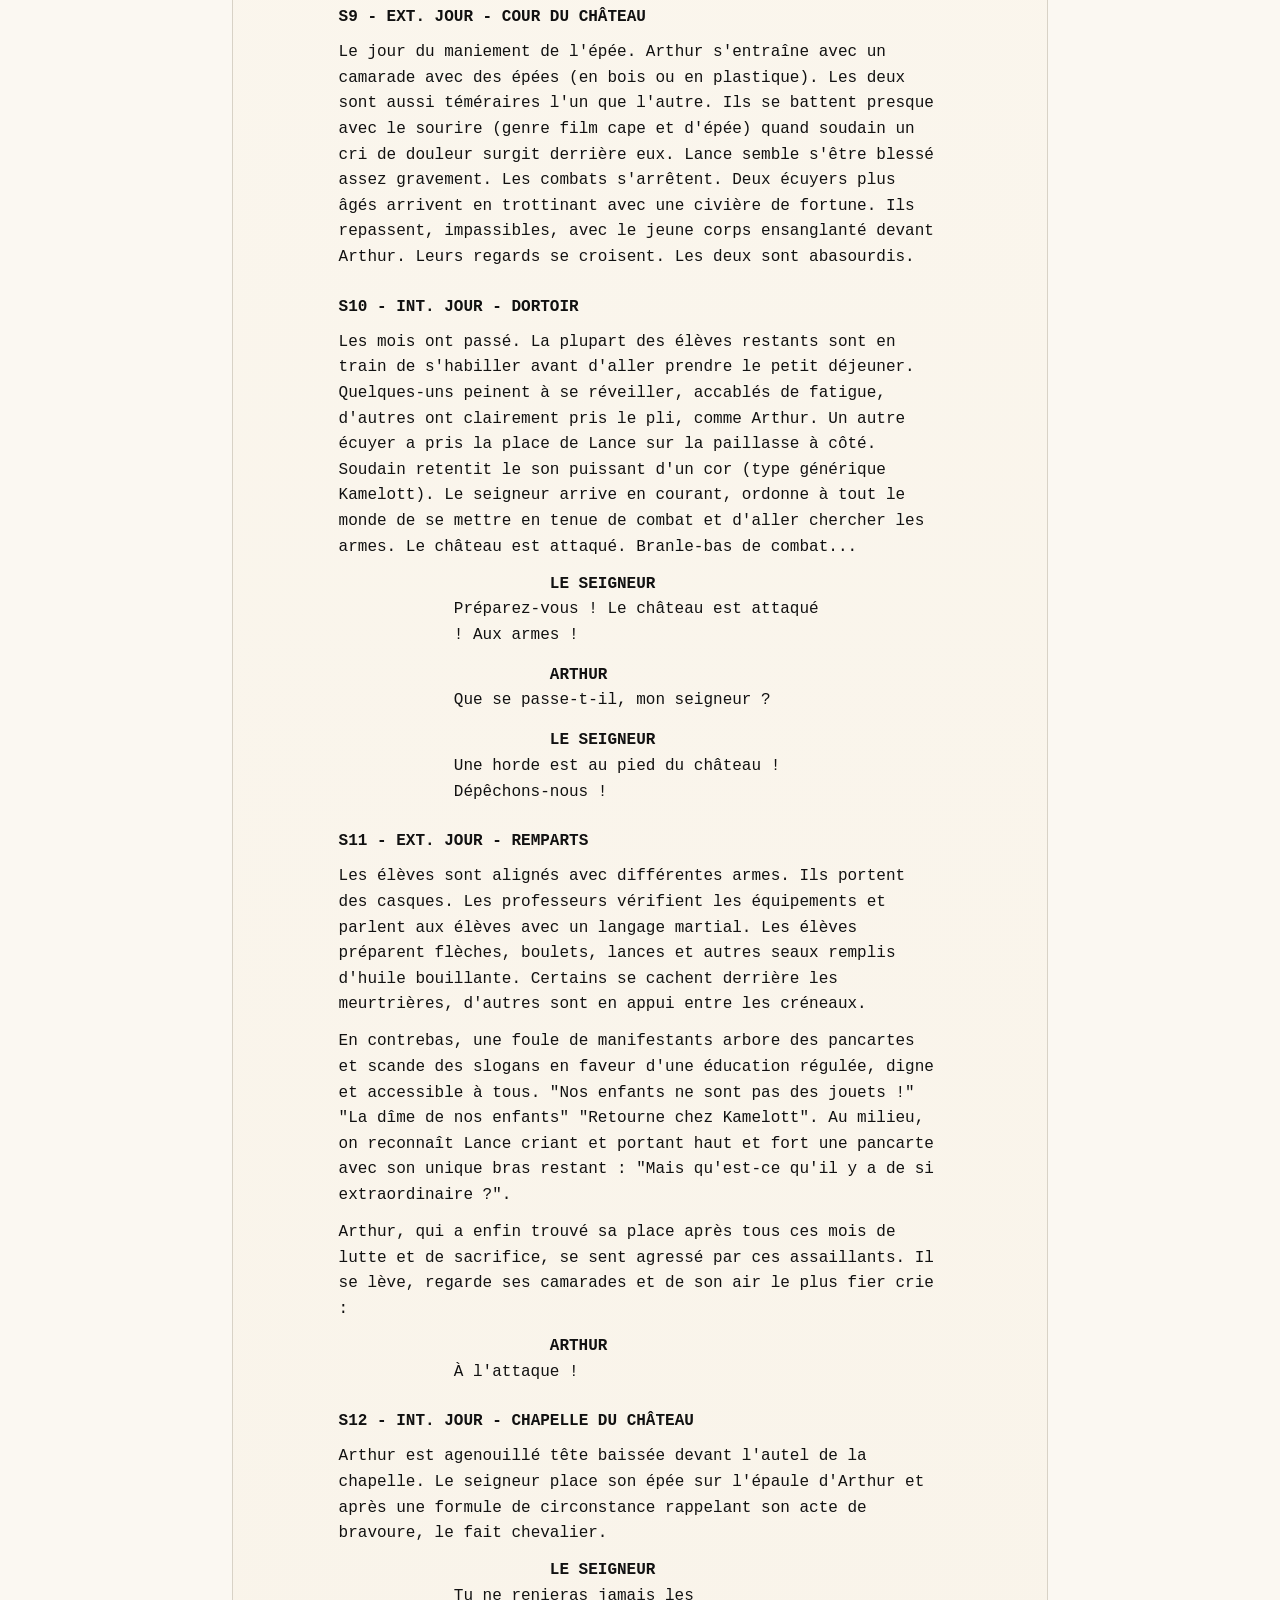
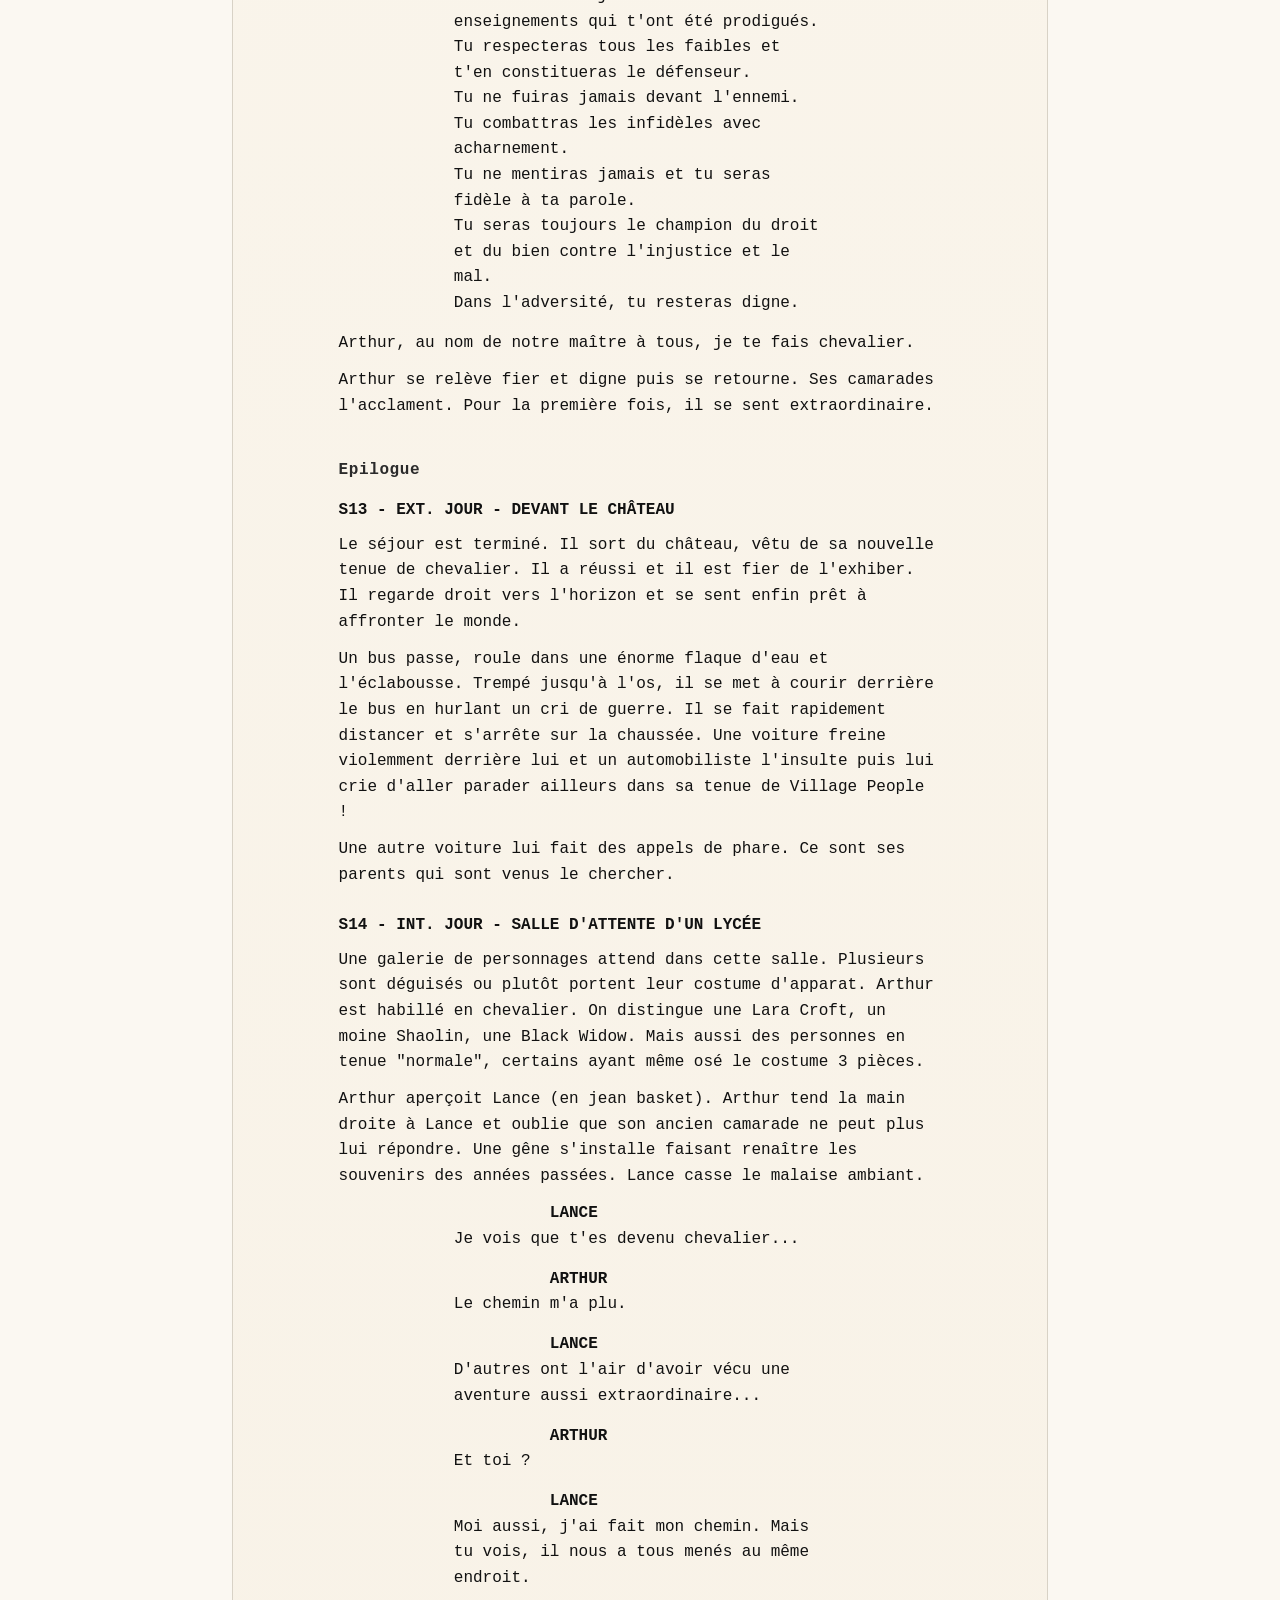
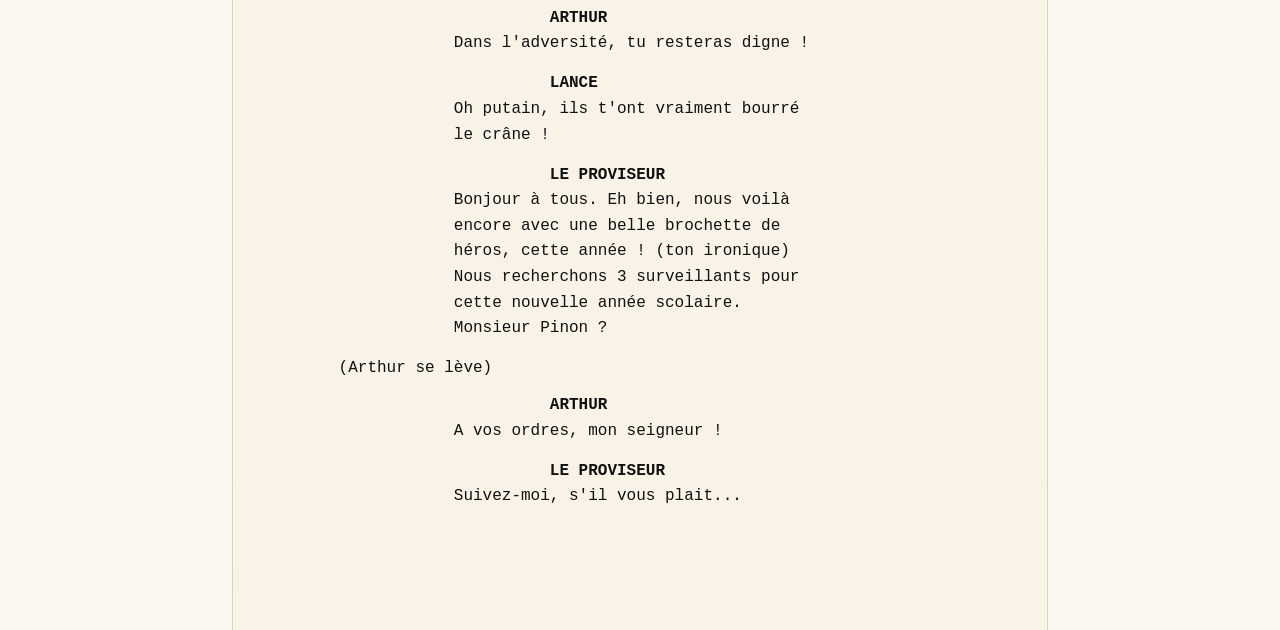
<file: scenario-chateau.html>
<!DOCTYPE html>
<html lang="fr">
<head>
  <meta charset="utf-8" />
  <meta name="viewport" content="width=device-width, initial-scale=1" />
  <title>La gloire du château de ma mère - Scénario</title>
  <style>
    :root {
      --paper: #fbf8f2;
      --ink: #111;
      --muted: #4a4a4a;
      --accent: #2b2b2b;
      --rule: #d8d2c6;
    }

    * { box-sizing: border-box; }

    body {
      margin: 0;
      background: var(--paper);
      color: var(--ink);
      font-family: "Courier Prime", "Courier New", "Liberation Mono", monospace;
      font-size: 12pt;
      line-height: 1.6;
      text-transform: none !important;
    }

    .page {
      max-width: 8.5in;
      margin: 0 auto;
      padding: 1in 1.1in 1in 1.1in;
      border-left: 1px solid var(--rule);
      border-right: 1px solid var(--rule);
      min-height: 11in;
      background: linear-gradient(180deg, #fffdf8 0%, #f8f2e7 100%);
    }

    .title-page {
      display: flex;
      flex-direction: column;
      justify-content: center;
      min-height: 10in;
      text-align: center;
    }

    .title-page h1 {
      font-size: 28pt;
      letter-spacing: 0.5px;
      margin: 0 0 0.4in 0;
      text-transform: none !important;
    }

    .title-page .authors {
      font-size: 12pt;
      color: var(--muted);
    }

    .divider {
      margin: 0.6in 0 0.2in 0;
      border-top: 1px solid var(--rule);
    }

    .section-label {
      font-weight: 700;
      text-transform: none !important;
      letter-spacing: 0.6px;
      margin: 0.4in 0 0.15in 0;
      color: var(--accent);
    }

    .scene {
      margin-bottom: 0.25in;
    }

    .slugline {
      font-weight: 700;
      text-transform: none !important;
      margin: 0.15in 0 0.1in 0;
    }

    .action {
      margin: 0 0 0.12in 0;
    }

    .dialogue-block {
      margin: 0.08in 0 0.15in 0;
    }

    .character {
      margin-left: 2.2in;
      text-transform: none !important;
      font-weight: 700;
    }

    .parenthetical {
      margin-left: 1.8in;
      color: var(--muted);
    }

    .dialogue {
      margin-left: 1.2in;
      margin-right: 1.2in;
    }

    .center-note {
      text-align: center;
      margin: 0.2in 0;
      color: var(--muted);
      font-style: italic;
    }

    @media (max-width: 768px) {
      .page {
        max-width: 100%;
        padding: 1rem 1rem;
        border: none;
        margin: 0;
      }

      body {
        font-size: 11pt;
      }

      .title-page {
        min-height: auto;
        padding: 2rem 0;
      }

      .title-page h1 {
        font-size: 18pt;
        margin: 0 0 1rem 0;
      }

      .title-page .authors {
        font-size: 10pt;
      }

      .divider {
        margin: 1rem 0 0.5rem 0;
      }

      .section-label {
        font-size: 12pt;
        font-weight: 700;
        margin: 1.5rem 0 0.5rem 0;
      }

      .scene {
        margin-bottom: 1rem;
      }

      .slugline {
        font-size: 11pt;
        font-weight: 700;
        margin: 1rem 0 0.5rem 0;
      }

      .character {
        margin-left: auto;
        margin-right: auto;
        width: 80%;
        text-align: center;
        font-size: 11pt;
        font-weight: 700;
        margin-bottom: 0.25rem;
      }

      .parenthetical {
        margin-left: auto;
        margin-right: auto;
        width: 80%;
        text-align: center;
        font-size: 10pt;
        color: var(--muted);
        margin-bottom: 0.25rem;
      }

      .dialogue {
        margin-left: auto;
        margin-right: auto;
        width: 90%;
        font-size: 11pt;
      }

      .dialogue-block {
        margin: 0.5rem 0;
      }

      .action {
        font-size: 11pt;
        margin: 0 0 0.75rem 0;
        line-height: 1.5;
      }

      .center-note {
        font-size: 11pt;
        text-align: center;
        margin: 1rem 0;
      }
    }

    @media print {
      body {
        background: #fff;
      }
      .page {
        border: none;
        min-height: auto;
        padding: 1in;
      }
    }
  </style>
</head>
<body>
  <main class="page">
    <section class="title-page">
      <h1>La gloire du château de ma mère</h1>
      <div class="authors">De Mathieu Vanelsuwe, Ludovic Radeau, Quentin Roux et Jean-Jacques Panzani</div>
      <div class="divider"></div>
      <div class="center-note">Scénario</div>
    </section>

    <div class="section-label">Intro</div>
    <p class="action">Arthur, un ado à la dérive.</p>

    

    <article class="scene">
      <div class="slugline">S1 - EXT. JOUR - DEVANT UNE MAISON BOURGEOISE</div>
      <p class="action">De nos jours, plan sur une maison bourgeoise entourée d'un beau jardin, suggérant une famille aisée (les Pinon).</p>
    </article>

    <article class="scene">
      <div class="slugline">S2 - INT. JOUR - CHAMBRE D'ARTHUR</div>
      <p class="action">Arthur est installé devant sa console, le regard concentré et hébété. Il joue à un jeu d'aventure médiéval (Zelda, Assassin's Creed...). Sa chambre est une chambre d'ado classique. Sont toujours présents sur une étagère les vestiges de ses premières passions d'enfant : des figurines de chevaliers et le château fort Playmobil. Dans un coin de la pièce traînent des feuilles volantes de ses cours, complètement désorganisées, signe que ça ne l'intéresse pas.</p>
      <p class="action">Sa mère entre dans la chambre. Elle est décidée à lui parler. Elle ne prête plus attention à l'air amorphe et désabusé de son fils. Il passe son temps à jouer et ne s'intéresse à rien d'autre. Il n'a même pas obtenu son brevet des collèges. Malgré le désaccord avec son mari, qui aimerait l'envoyer dans une institution militaire, elle propose à Arthur d'intégrer un lycée qui propose une méthode originale qui devrait lui plaire mais surtout lui convenir. Elle s'assoit sur son lit et le regarde en souriant.</p>

      <div class="dialogue-block">
        <div class="character">MAMAN</div>
        <div class="dialogue">Arthur, je peux te parler ?...(aucune réponse) Je sais que c'est compliqué pour toi à l'école en ce moment, alors on a pensé t'envoyer dans une école où nous pensons que tu te sentiras beaucoup mieux et à ta place ! Regarde (une brochure) "un enseignement adapté pour des élèves extraordinaires". Et ce cadre, t'en as toujours rêvé, non !?</div>
      </div>

      <p class="action">Il ne la regarde pas, les yeux toujours rivés sur son écran. Le père arrive et se met dans l'encadrement de la porte.</p>

      <div class="dialogue-block">
        <div class="character">PAPA</div>
        <div class="dialogue">ON A PENSÉ !? Tu veux dire TOI..., TU AS PENSÉ ! Toi et tes idées débiles d'éducation positive. Ce n'est certainement pas ce qu'il lui faut. Cet enfant a besoin de rigueur et de discipline. Certainement pas d'être élevé avec des originaux ! Tu lui sers déjà assez de modèle !</div>
      </div>

      <p class="action">En entendant ces mots, Arthur lance un regard noir sur son père. Il prend la brochure et jette un rapide coup d'œil.</p>

      <div class="dialogue-block">
        <div class="character">ARTHUR</div>
        <div class="dialogue">Oui, pourquoi pas ...</div>
      </div>

      <p class="action">Le visage de la mère s'illumine. Elle est contente d'avoir convaincu son fils et d'avoir rabattu le caquet de son mari. Elle referme la porte derrière elle.</p>

      <div class="dialogue-block">
        <div class="character">ARTHUR</div>
        <div class="dialogue">Pfff, n'importe quoi ...</div>
      </div>

      <div class="center-note">Arrivée au lycée / château médiéval</div>
    </article>

    <article class="scene">
      <div class="slugline">S3 - EXT. JOUR - DEVANT LE CHÂTEAU (LYCÉE)</div>
      <p class="action">Les parents d'Arthur le déposent devant la herse (ou pont-levis) d'un château. Ils l'embrassent avec beaucoup de tendresse. Arthur semble toujours aussi incompréhensif.</p>

      <div class="dialogue-block">
        <div class="character">MAMAN</div>
        <div class="dialogue">Je t'aime, mon bébé ! (Elle pleure)</div>
      </div>

      <div class="dialogue-block">
        <div class="character">PAPA</div>
        <div class="dialogue">Allez, viens-là ! (Il lui ouvre ses bras tout en gardant un air sceptique)</div>
      </div>

      <p class="action">Il s'avance vers l'entrée, se retrouve au milieu d'autres élèves arrivant eux aussi. Un élève à la coupe au bol et aussi désabusé que lui attire son attention. Des hommes en armure barrent le passage de leur lance. Une immense affiche montrant un téléphone barré est collée à côté d'eux. Arthur se retourne vers ses parents. Son incompréhension devient de l'appréhension. Sa mère ferme les yeux. Les gardes écartent leur lance pour laisser entrer les élèves.</p>
    </article>

    <article class="scene">
      <div class="slugline">S4 - INT. JOUR - SALLE DE RÉCEPTION DU CHÂTEAU</div>
      <p class="action">Un brouhaha s'élève dans la salle principale du château. Les élèves s'observent entre eux. Il n'y a que des garçons. Plusieurs coups de maillet retentissent. Un homme à l'air sévère se tient debout depuis une chaire située en hauteur.</p>

      <div class="dialogue-block">
        <div class="character">LE SEIGNEUR DU CHÂTEAU</div>
        <div class="dialogue">Silence ! Je suis Josserand de Marmoutier, seigneur du Bahut. Vous êtes ici dans mon domaine et c'est désormais à moi que vous devrez allégeance. Ici, les règles sont les miennes. Ici, il n'y a plus de monde extérieur. Ici, vous êtes tous mes écuyers et si vous respectez correctement mon enseignement, vous vivrez l'extraordinaire. Je ferai de vous des chevaliers.</div>
      </div>

      <p class="action">Arthur échange des regards interloqués avec ses voisins. Il reconnaît parmi eux le garçon à la coupe au bol. Ils sont invités à se diriger vers la salle des costumes afin qu'on leur remette leur nouvelle tenue.</p>
    </article>

    <article class="scene">
      <div class="slugline">S5 - INT. NUIT - DORTOIR</div>
      <p class="action">Arthur est allongé sur une paillasse sommairement recouverte d'un drap et entourée d'un cadre en bois. Une simple couverture le protège du froid. Sa coupe de cheveux a changé. On entend en fond sonore des grelottements et des toussotements. Il parle à voix basse à son voisin à côté de qui il était lors de la réception d'accueil.</p>

      <div class="dialogue-block">
        <div class="character">LANCE</div>
        <div class="dialogue">Ça va, pas trop froid ? (ironique)</div>
      </div>
      <div class="dialogue-block">
        <div class="character">ARTHUR</div>
        <div class="dialogue">Si, je me les gèle.</div>
      </div>
      <div class="dialogue-block">
        <div class="character">LANCE</div>
        <div class="dialogue">T'es nouveau, tu t'y feras.</div>
      </div>
      <div class="dialogue-block">
        <div class="character">ARTHUR</div>
        <div class="dialogue">Ouais, pas sûr.</div>
      </div>
      <div class="dialogue-block">
        <div class="character">LANCE</div>
        <div class="dialogue">T'auras pas forcément le choix, tu t'appelles comment ?</div>
      </div>
      <div class="dialogue-block">
        <div class="character">ARTHUR</div>
        <div class="dialogue">Arthur, et toi ?</div>
      </div>
      <div class="dialogue-block">
        <div class="character">LANCE</div>
        <div class="dialogue">Lance.</div>
      </div>
      <div class="dialogue-block">
        <div class="character">ARTHUR</div>
        <div class="dialogue">T'as l'air de bien connaître ce monde de dingues !</div>
      </div>
      <div class="dialogue-block">
        <div class="character">LANCE</div>
        <div class="dialogue">Oh oui !!</div>
      </div>
      <div class="dialogue-block">
        <div class="character">ARTHUR</div>
        <div class="dialogue">Et la coupe de cheveux, c'est un choix ? T'avais déjà la même quand je suis arrivé...</div>
      </div>
      <div class="dialogue-block">
        <div class="character">LANCE</div>
        <div class="dialogue">Oh non ça, c'est mes parents. Ils ont toujours été portés sur le délire médiéval. L'année dernière, on a même fait une croisière sur un drakkar.</div>
      </div>
      <div class="dialogue-block">
        <div class="character">ARTHUR</div>
        <div class="dialogue">Ah ouais carrément !?</div>
      </div>
      <div class="dialogue-block">
        <div class="character">LANCE</div>
        <div class="dialogue">Oui mais t'inquiète, les cheveux on s'habitue. Et puis tant que je joue leur jeu à la con, ils me prennent pas la tête.</div>
      </div>
      <div class="dialogue-block">
        <div class="character">ARTHUR</div>
        <div class="dialogue">Moi, c'était mon délire à la base, j'ai toujours aimé cette époque mais de là à y vivre, je commence un peu à regretter.</div>
      </div>
      <div class="dialogue-block">
        <div class="character">LANCE</div>
        <div class="dialogue">Ah oui, je vois, on t'a envoyé ici pour te faire plaisir, payé le cadeau empoisonné.</div>
      </div>
      <div class="dialogue-block">
        <div class="character">ARTHUR</div>
        <div class="dialogue">C'est un peu ça, ouais, ils essayent de faire les parents qui évoluent avec leur temps et puis surtout ... ici, t'attend l'extraordinaire (imitant le seigneur)</div>
      </div>
      <div class="dialogue-block">
        <div class="character">LANCE</div>
        <div class="dialogue">Chacun sa croix, man ! C'est l'expression préférée de mon père.</div>
      </div>
      <div class="dialogue-block">
        <div class="character">ARTHUR</div>
        <div class="dialogue">Le mien, c'est rigueur et discipline !</div>
      </div>
      <div class="dialogue-block">
        <div class="character">LANCE</div>
        <div class="dialogue">Ah ouais, on doit bien se marrer chez toi !! Au fait, mes parents ont été jusqu'au bout du délire. Mon vrai prénom c'est pas Lance mais Lancelot... Mais tu comprendras que je peux pas tout accepter 😉</div>
      </div>

      <p class="action">Une voix lointaine les enjoint d'arrêter les messes basses. Extinction des feux. Une lourde porte se ferme en grinçant.</p>
    </article>

    

    <article class="scene">
      <div class="slugline">S6 - INT. JOUR - SALLE DE CLASSE</div>
      <p class="action">Arthur est assis par terre au milieu de ses camarades. Tous sont en tenue d'écuyer (apprenti chevalier). Devant eux se tient le seigneur, portant un chapeau et vêtu d'une longue robe de velours. Des formules mathématiques sont écrites sur des grandes feuilles de papyrus. Il leur parle tantôt en latin tantôt en français. Arthur et ses compagnons tentent difficilement de prendre des notes avec des plumes.</p>

      <div class="dialogue-block">
        <div class="character">LE SEIGNEUR</div>
        <div class="dialogue">Corpus quodvis immersum in liquore verticali sursum sentienti, trusum aequale ponderi solidi liquoris emoti.</div>
      </div>

      <p class="action">Un boulet de 120 kg lancé par un trébuchet atterrit dans les douves du château. Considérant la masse volumique de l'eau douce et le volume total des douves, calculez en pouces la hausse du niveau des douves.</p>

      <div class="dialogue-block">
        <div class="character">ARTHUR</div>
        <div class="parenthetical">(à Lance)</div>
        <div class="dialogue">Le mec est taré !</div>
      </div>
      <div class="dialogue-block">
        <div class="character">LANCE</div>
        <div class="dialogue">Je suis grave largué...</div>
      </div>

      <div class="dialogue-block">
        <div class="character">LE SEIGNEUR</div>
        <div class="parenthetical">(les pointant du regard)</div>
        <div class="dialogue">Dites-moi, jeunes damoiseaux, ça vous tenterait de tester le chevalet ? On pourrait mesurer le nombre de pouces que vous allez gagner en vous écartelant ?</div>
      </div>
    </article>

    <article class="scene">
      <div class="slugline">S7 - INT. JOUR - ESCALIER DU DONJON</div>
      <p class="action">Des élèves montent une à une les marches du donjon avec d'énormes sacs de jute sur le dos. La douleur se lit sur leur visage. Ils sont terrassés de fatigue. Lance trébuche. Arthur l'aide à se relever.</p>

      <div class="dialogue-block">
        <div class="character">LANCE</div>
        <div class="dialogue">J'en peux plus, mec !</div>
      </div>
      <div class="dialogue-block">
        <div class="character">ARTHUR</div>
        <div class="dialogue">Relève-toi, boursemolle !</div>
      </div>
      <div class="dialogue-block">
        <div class="character">LANCE</div>
        <div class="dialogue">Ça te plaît en fait !?</div>
      </div>
      <div class="dialogue-block">
        <div class="character">ARTHUR</div>
        <div class="dialogue">Non, mais c'est drôle quoi... on dirait Rocky qui rentre dans le cercle des poètes disparus.</div>
      </div>
      <div class="dialogue-block">
        <div class="character">LANCE</div>
        <div class="dialogue">C'est quoi ce cercle ?</div>
      </div>
      <div class="dialogue-block">
        <div class="character">ARTHUR</div>
        <div class="dialogue">Laisse tomber, c'est pas ton époque.</div>
      </div>
    </article>

    <article class="scene">
      <div class="slugline">S8 - EXT. JOUR - COUR DU CHÂTEAU</div>
      <p class="action">Arthur, Lance et d'autres élèves se lavent à l'eau froide. Ils sont frigorifiés. Lance est à bout. Arthur résiste. Au fur et à mesure des séquences, on voit de moins en moins d'élèves...</p>

      <div class="dialogue-block">
        <div class="character">ARTHUR</div>
        <div class="dialogue">Tu savais que l'eau froide renforce le système immunitaire ? C'est comme une purification !</div>
      </div>
      <div class="dialogue-block">
        <div class="character">LANCE</div>
        <div class="dialogue">Arrête, tu prends trop la confiance, mec ! Et me ressers pas tes vieux tutos du monde des vivants !</div>
      </div>
      <div class="dialogue-block">
        <div class="character">ARTHUR</div>
        <div class="dialogue">D'abord, c'est le seigneur qui nous l'a enseigné. Ensuite, je ne me suis jamais senti aussi vivant qu'ici.</div>
      </div>
      <div class="dialogue-block">
        <div class="character">LANCE</div>
        <div class="dialogue">Tu me fais peur... t'es carrément envoûté ! Il a jamais aussi bien porté son nom, celui-là !</div>
      </div>
    </article>

    <article class="scene">
      <div class="slugline">S9 - EXT. JOUR - COUR DU CHÂTEAU</div>
      <p class="action">Le jour du maniement de l'épée. Arthur s'entraîne avec un camarade avec des épées (en bois ou en plastique). Les deux sont aussi téméraires l'un que l'autre. Ils se battent presque avec le sourire (genre film cape et d'épée) quand soudain un cri de douleur surgit derrière eux. Lance semble s'être blessé assez gravement. Les combats s'arrêtent. Deux écuyers plus âgés arrivent en trottinant avec une civière de fortune. Ils repassent, impassibles, avec le jeune corps ensanglanté devant Arthur. Leurs regards se croisent. Les deux sont abasourdis.</p>
    </article>

    

    <article class="scene">
      <div class="slugline">S10 - INT. JOUR - DORTOIR</div>
      <p class="action">Les mois ont passé. La plupart des élèves restants sont en train de s'habiller avant d'aller prendre le petit déjeuner. Quelques-uns peinent à se réveiller, accablés de fatigue, d'autres ont clairement pris le pli, comme Arthur. Un autre écuyer a pris la place de Lance sur la paillasse à côté. Soudain retentit le son puissant d'un cor (type générique Kamelott). Le seigneur arrive en courant, ordonne à tout le monde de se mettre en tenue de combat et d'aller chercher les armes. Le château est attaqué. Branle-bas de combat...</p>

      <div class="dialogue-block">
        <div class="character">LE SEIGNEUR</div>
        <div class="dialogue">Préparez-vous ! Le château est attaqué ! Aux armes !</div>
      </div>
      <div class="dialogue-block">
        <div class="character">ARTHUR</div>
        <div class="dialogue">Que se passe-t-il, mon seigneur ?</div>
      </div>
      <div class="dialogue-block">
        <div class="character">LE SEIGNEUR</div>
        <div class="dialogue">Une horde est au pied du château ! Dépêchons-nous !</div>
      </div>
    </article>

    <article class="scene">
      <div class="slugline">S11 - EXT. JOUR - REMPARTS</div>
      <p class="action">Les élèves sont alignés avec différentes armes. Ils portent des casques. Les professeurs vérifient les équipements et parlent aux élèves avec un langage martial. Les élèves préparent flèches, boulets, lances et autres seaux remplis d'huile bouillante. Certains se cachent derrière les meurtrières, d'autres sont en appui entre les créneaux.</p>
      <p class="action">En contrebas, une foule de manifestants arbore des pancartes et scande des slogans en faveur d'une éducation régulée, digne et accessible à tous. "Nos enfants ne sont pas des jouets !" "La dîme de nos enfants" "Retourne chez Kamelott". Au milieu, on reconnaît Lance criant et portant haut et fort une pancarte avec son unique bras restant : "Mais qu'est-ce qu'il y a de si extraordinaire ?".</p>
      <p class="action">Arthur, qui a enfin trouvé sa place après tous ces mois de lutte et de sacrifice, se sent agressé par ces assaillants. Il se lève, regarde ses camarades et de son air le plus fier crie :</p>

      <div class="dialogue-block">
        <div class="character">ARTHUR</div>
        <div class="dialogue">À l'attaque !</div>
      </div>
    </article>

    <article class="scene">
      <div class="slugline">S12 - INT. JOUR - CHAPELLE DU CHÂTEAU</div>
      <p class="action">Arthur est agenouillé tête baissée devant l'autel de la chapelle. Le seigneur place son épée sur l'épaule d'Arthur et après une formule de circonstance rappelant son acte de bravoure, le fait chevalier.</p>

      <div class="dialogue-block">
        <div class="character">LE SEIGNEUR</div>
        <div class="dialogue">Tu ne renieras jamais les enseignements qui t'ont été prodigués.</div>
        <div class="dialogue">Tu respecteras tous les faibles et t'en constitueras le défenseur.</div>
        <div class="dialogue">Tu ne fuiras jamais devant l'ennemi.</div>
        <div class="dialogue">Tu combattras les infidèles avec acharnement.</div>
        <div class="dialogue">Tu ne mentiras jamais et tu seras fidèle à ta parole.</div>
        <div class="dialogue">Tu seras toujours le champion du droit et du bien contre l'injustice et le mal.</div>
        <div class="dialogue">Dans l'adversité, tu resteras digne.</div>
      </div>

      <p class="action">Arthur, au nom de notre maître à tous, je te fais chevalier.</p>
      <p class="action">Arthur se relève fier et digne puis se retourne. Ses camarades l'acclament. Pour la première fois, il se sent extraordinaire.</p>
    </article>

    <div class="section-label">Epilogue</div>

    <article class="scene">
      <div class="slugline">S13 - EXT. JOUR - DEVANT LE CHÂTEAU</div>
      <p class="action">Le séjour est terminé. Il sort du château, vêtu de sa nouvelle tenue de chevalier. Il a réussi et il est fier de l'exhiber. Il regarde droit vers l'horizon et se sent enfin prêt à affronter le monde.</p>
      <p class="action">Un bus passe, roule dans une énorme flaque d'eau et l'éclabousse. Trempé jusqu'à l'os, il se met à courir derrière le bus en hurlant un cri de guerre. Il se fait rapidement distancer et s'arrête sur la chaussée. Une voiture freine violemment derrière lui et un automobiliste l'insulte puis lui crie d'aller parader ailleurs dans sa tenue de Village People !</p>
      <p class="action">Une autre voiture lui fait des appels de phare. Ce sont ses parents qui sont venus le chercher.</p>
    </article>

    <article class="scene">
      <div class="slugline">S14 - INT. JOUR - SALLE D'ATTENTE D'UN LYCÉE</div>
      <p class="action">Une galerie de personnages attend dans cette salle. Plusieurs sont déguisés ou plutôt portent leur costume d'apparat. Arthur est habillé en chevalier. On distingue une Lara Croft, un moine Shaolin, une Black Widow. Mais aussi des personnes en tenue "normale", certains ayant même osé le costume 3 pièces.</p>
      <p class="action">Arthur aperçoit Lance (en jean basket). Arthur tend la main droite à Lance et oublie que son ancien camarade ne peut plus lui répondre. Une gêne s'installe faisant renaître les souvenirs des années passées. Lance casse le malaise ambiant.</p>

      <div class="dialogue-block">
        <div class="character">LANCE</div>
        <div class="dialogue">Je vois que t'es devenu chevalier...</div>
      </div>
      <div class="dialogue-block">
        <div class="character">ARTHUR</div>
        <div class="dialogue">Le chemin m'a plu.</div>
      </div>
      <div class="dialogue-block">
        <div class="character">LANCE</div>
        <div class="dialogue">D'autres ont l'air d'avoir vécu une aventure aussi extraordinaire...</div>
      </div>
      <div class="dialogue-block">
        <div class="character">ARTHUR</div>
        <div class="dialogue">Et toi ?</div>
      </div>
      <div class="dialogue-block">
        <div class="character">LANCE</div>
        <div class="dialogue">Moi aussi, j'ai fait mon chemin. Mais tu vois, il nous a tous menés au même endroit.</div>
      </div>
      <div class="dialogue-block">
        <div class="character">ARTHUR</div>
        <div class="dialogue">Dans l'adversité, tu resteras digne !</div>
      </div>
      <div class="dialogue-block">
        <div class="character">LANCE</div>
        <div class="dialogue">Oh putain, ils t'ont vraiment bourré le crâne !</div>
      </div>

      <div class="dialogue-block">
        <div class="character">LE PROVISEUR</div>
        <div class="dialogue">Bonjour à tous. Eh bien, nous voilà encore avec une belle brochette de héros, cette année ! (ton ironique) Nous recherchons 3 surveillants pour cette nouvelle année scolaire. Monsieur Pinon ?</div>
      </div>

      <p class="action">(Arthur se lève)</p>

      <div class="dialogue-block">
        <div class="character">ARTHUR</div>
        <div class="dialogue">A vos ordres, mon seigneur !</div>
      </div>

      <div class="dialogue-block">
        <div class="character">LE PROVISEUR</div>
        <div class="dialogue">Suivez-moi, s'il vous plait...</div>
      </div>
    </article>
  </main>
</body>
</html>
</file>
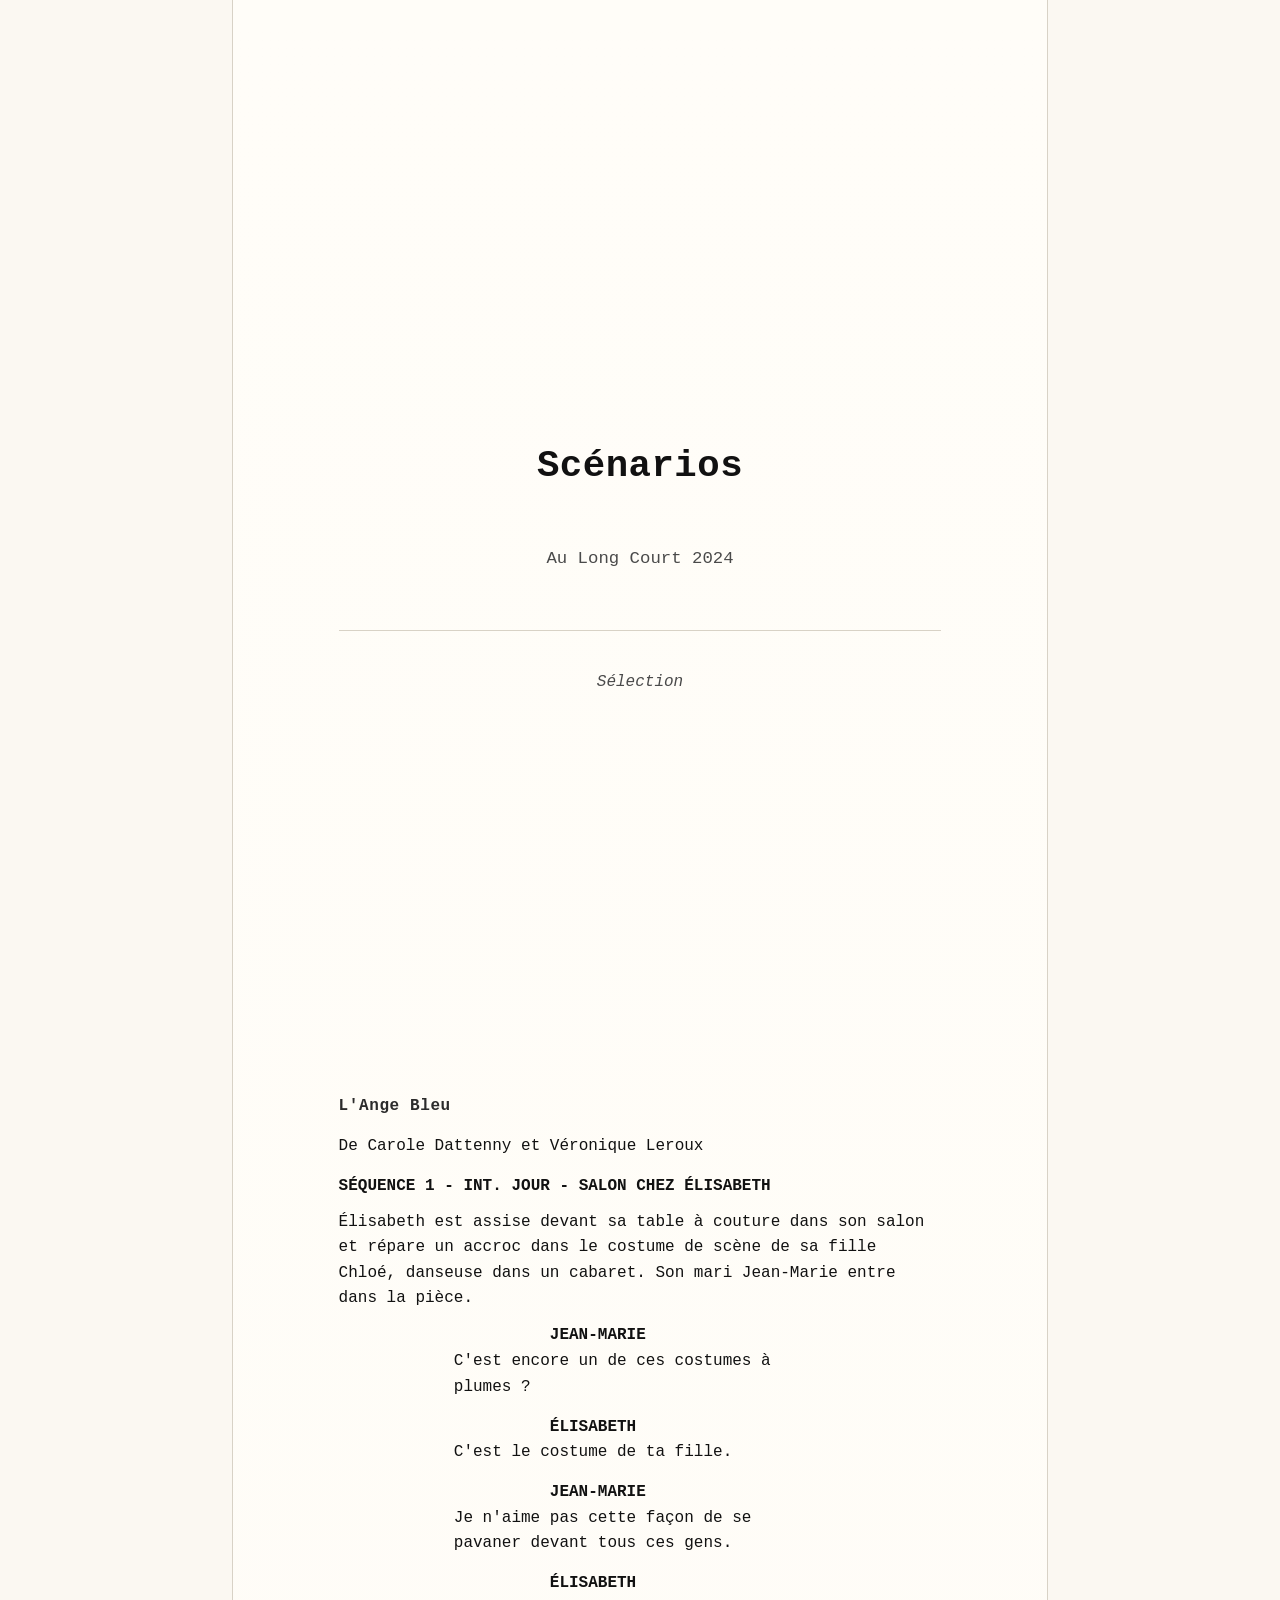
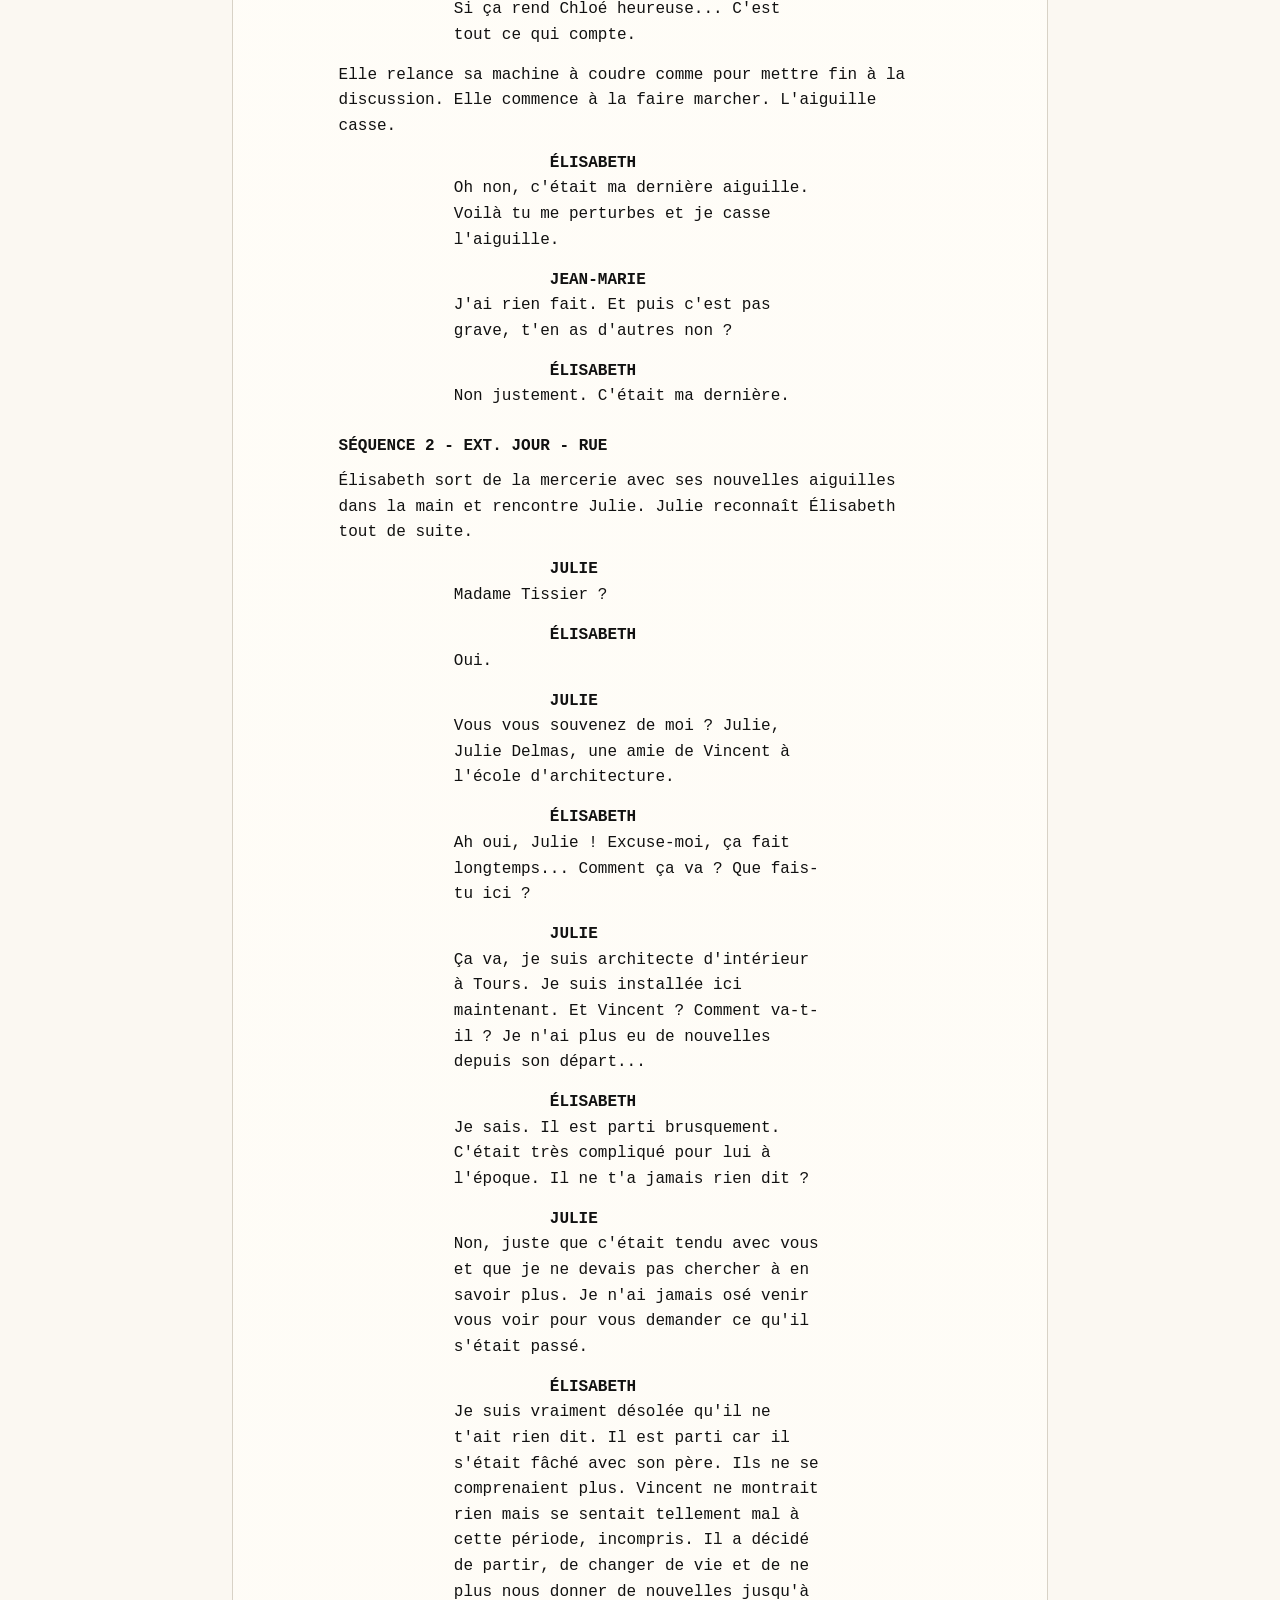
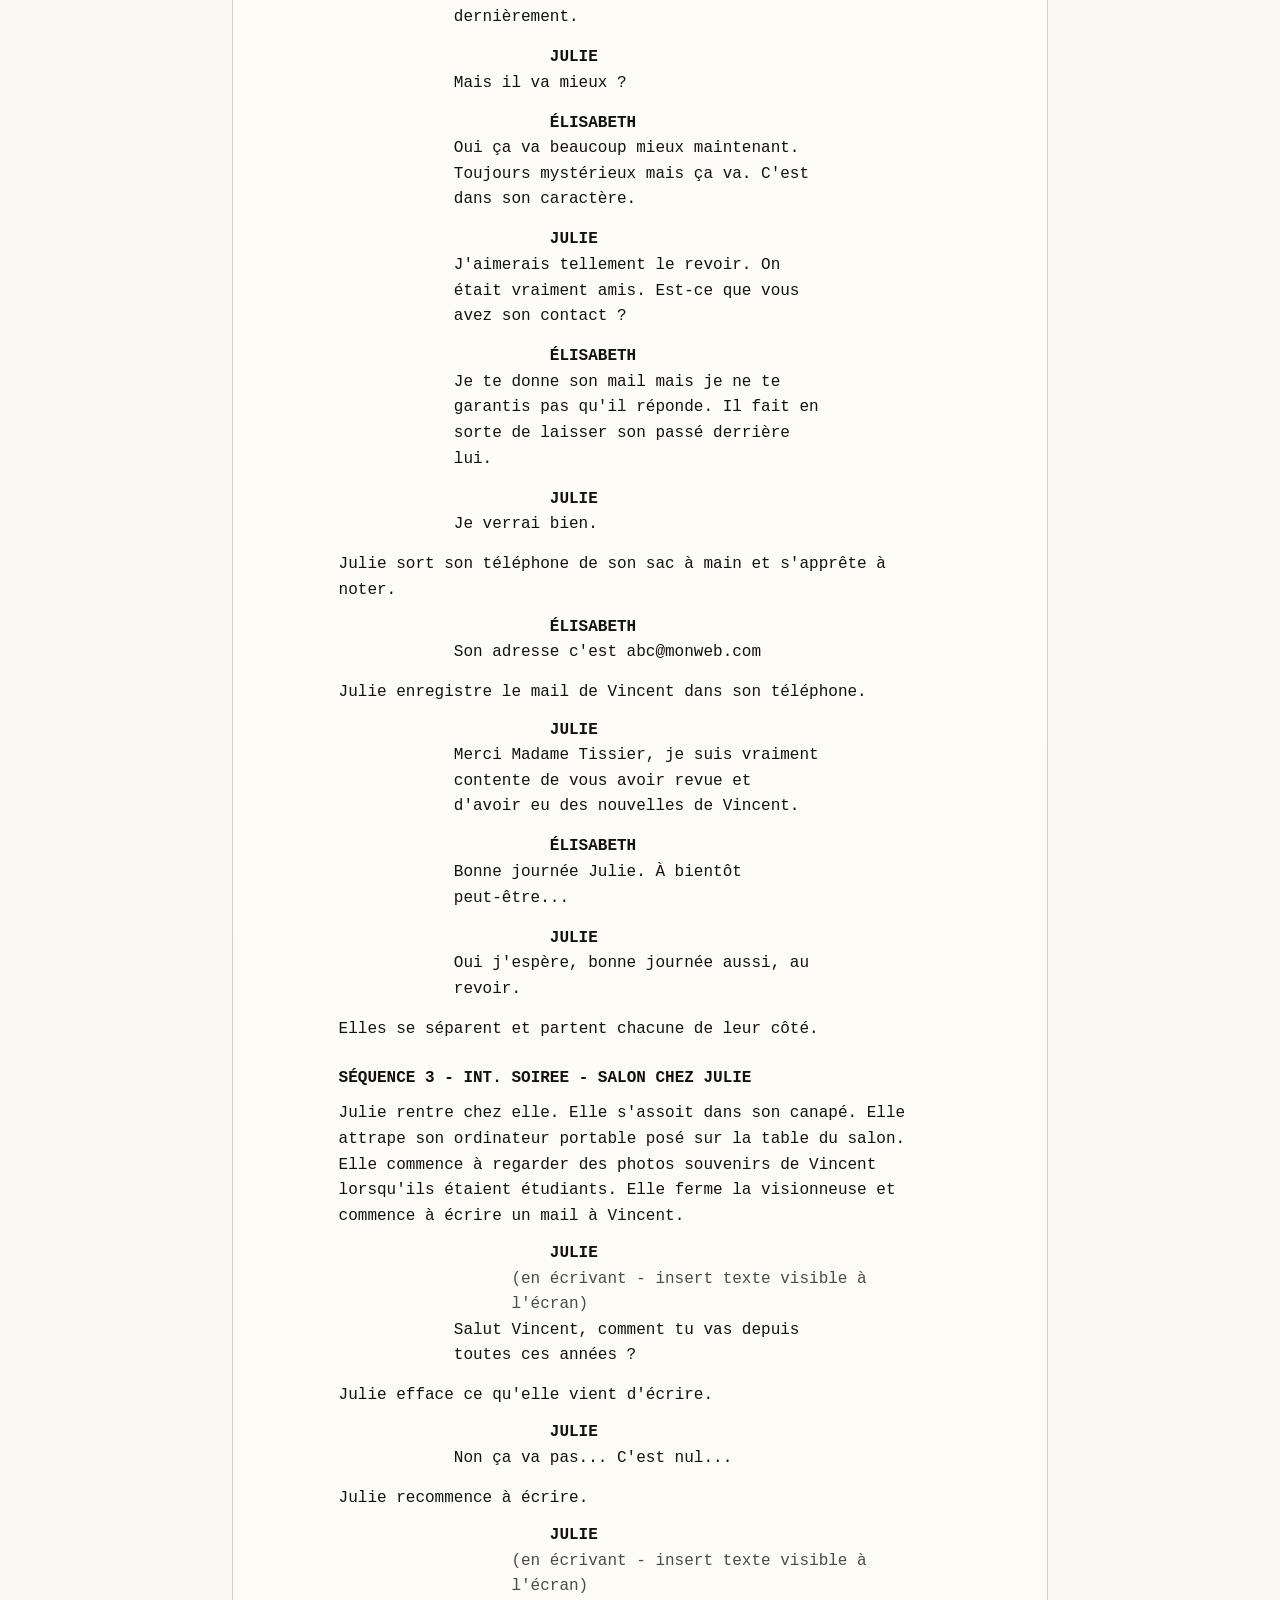
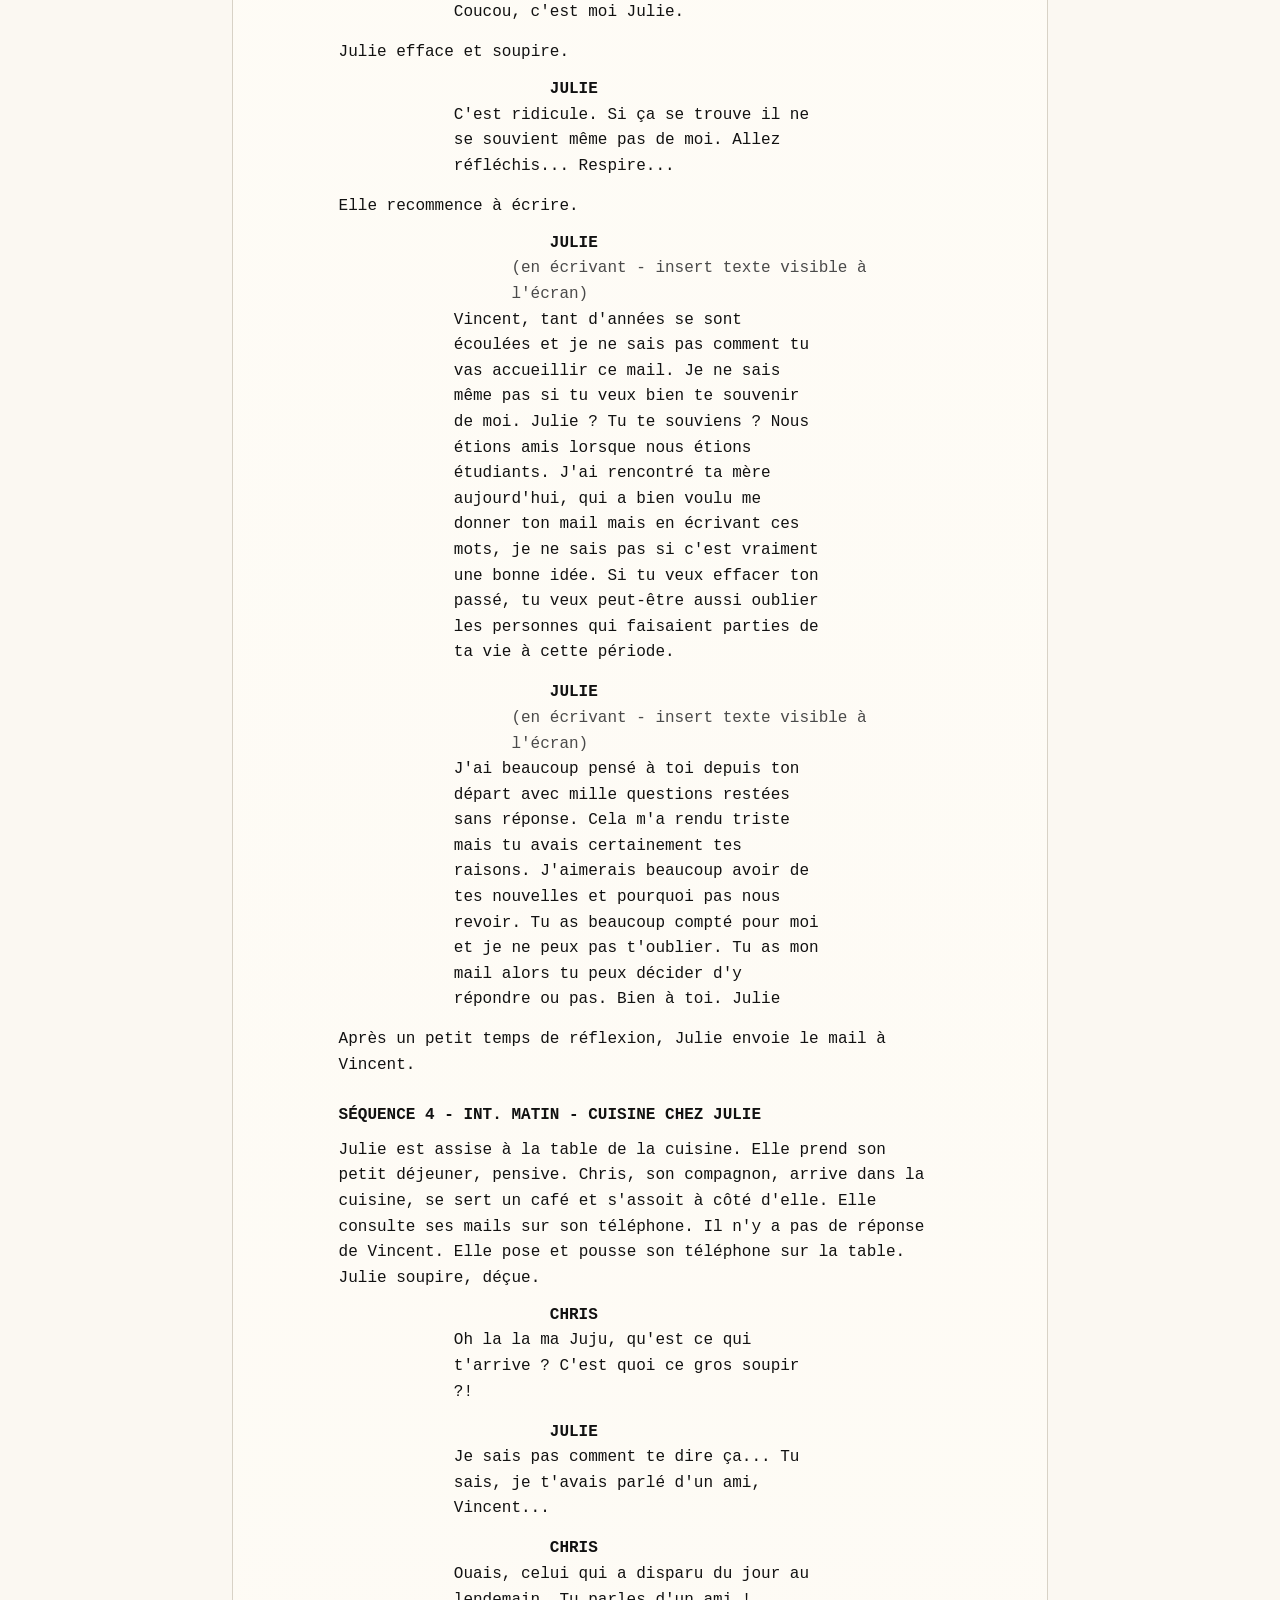
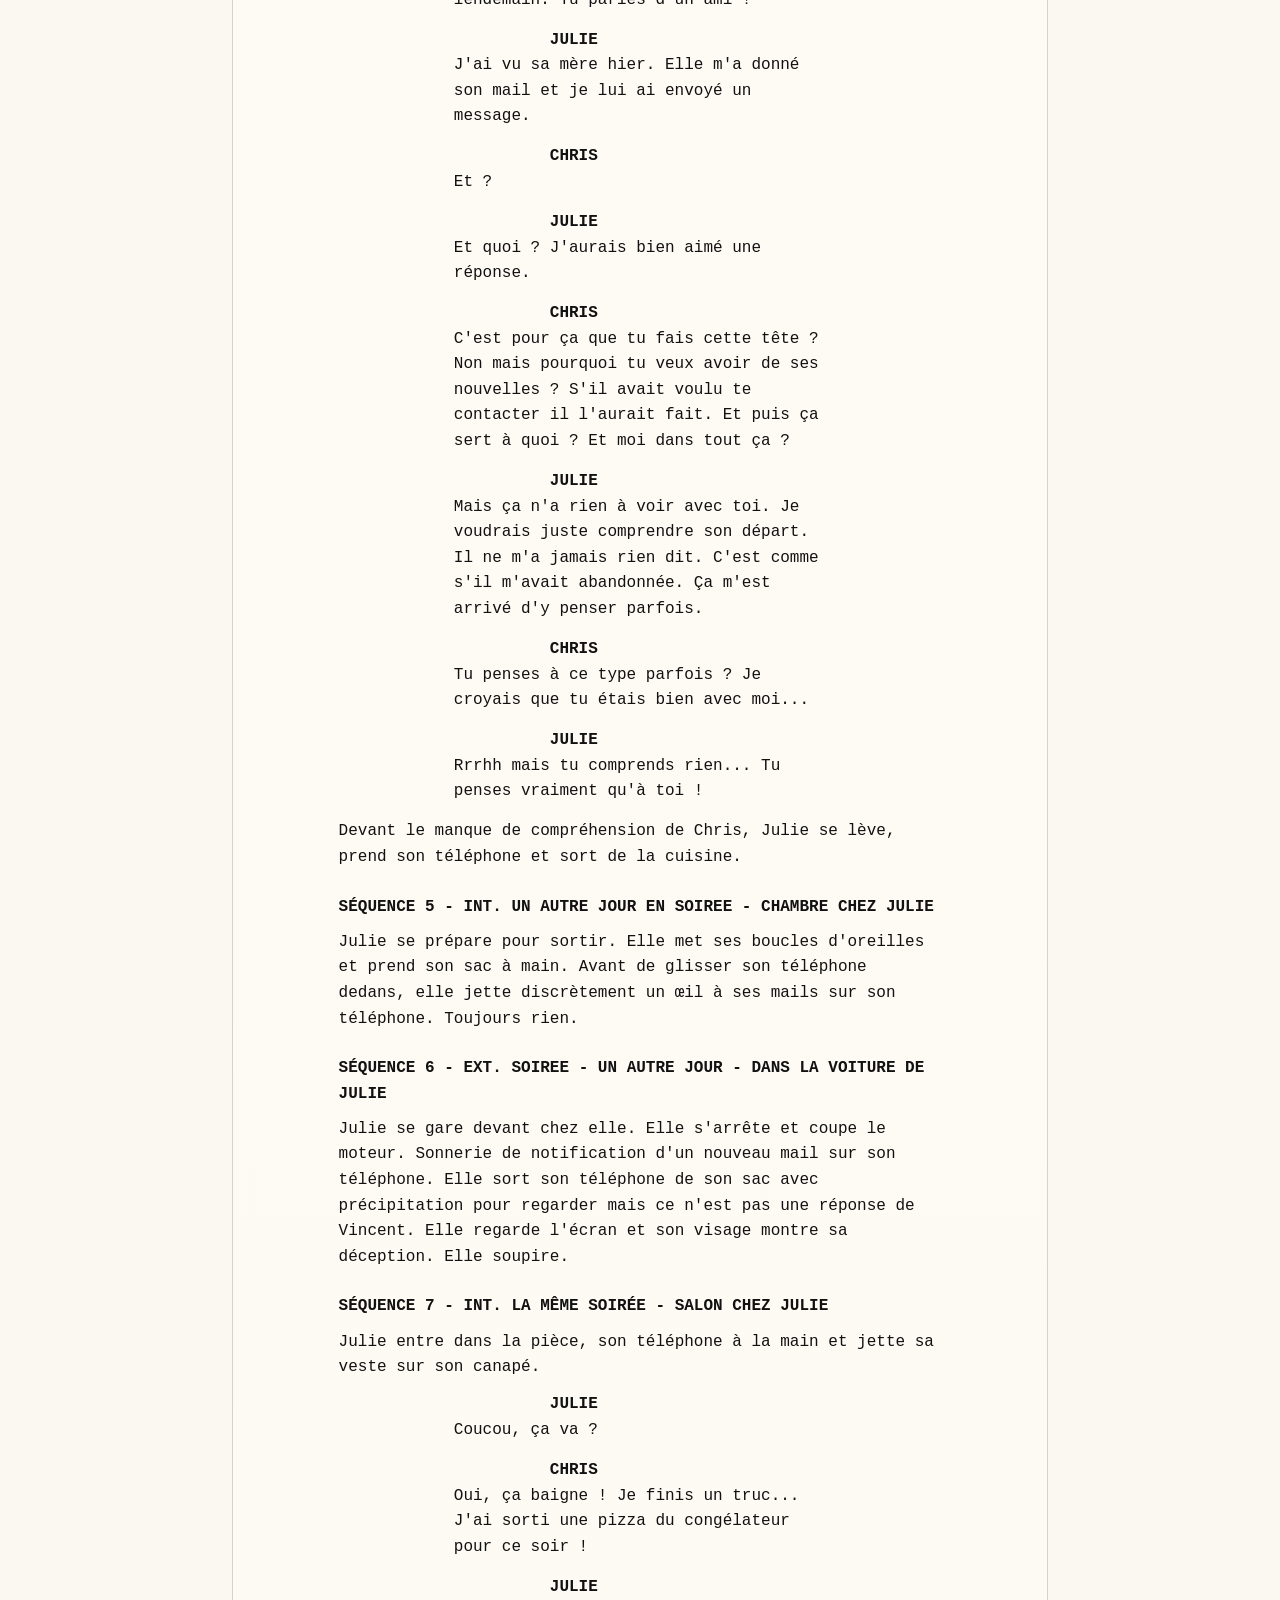
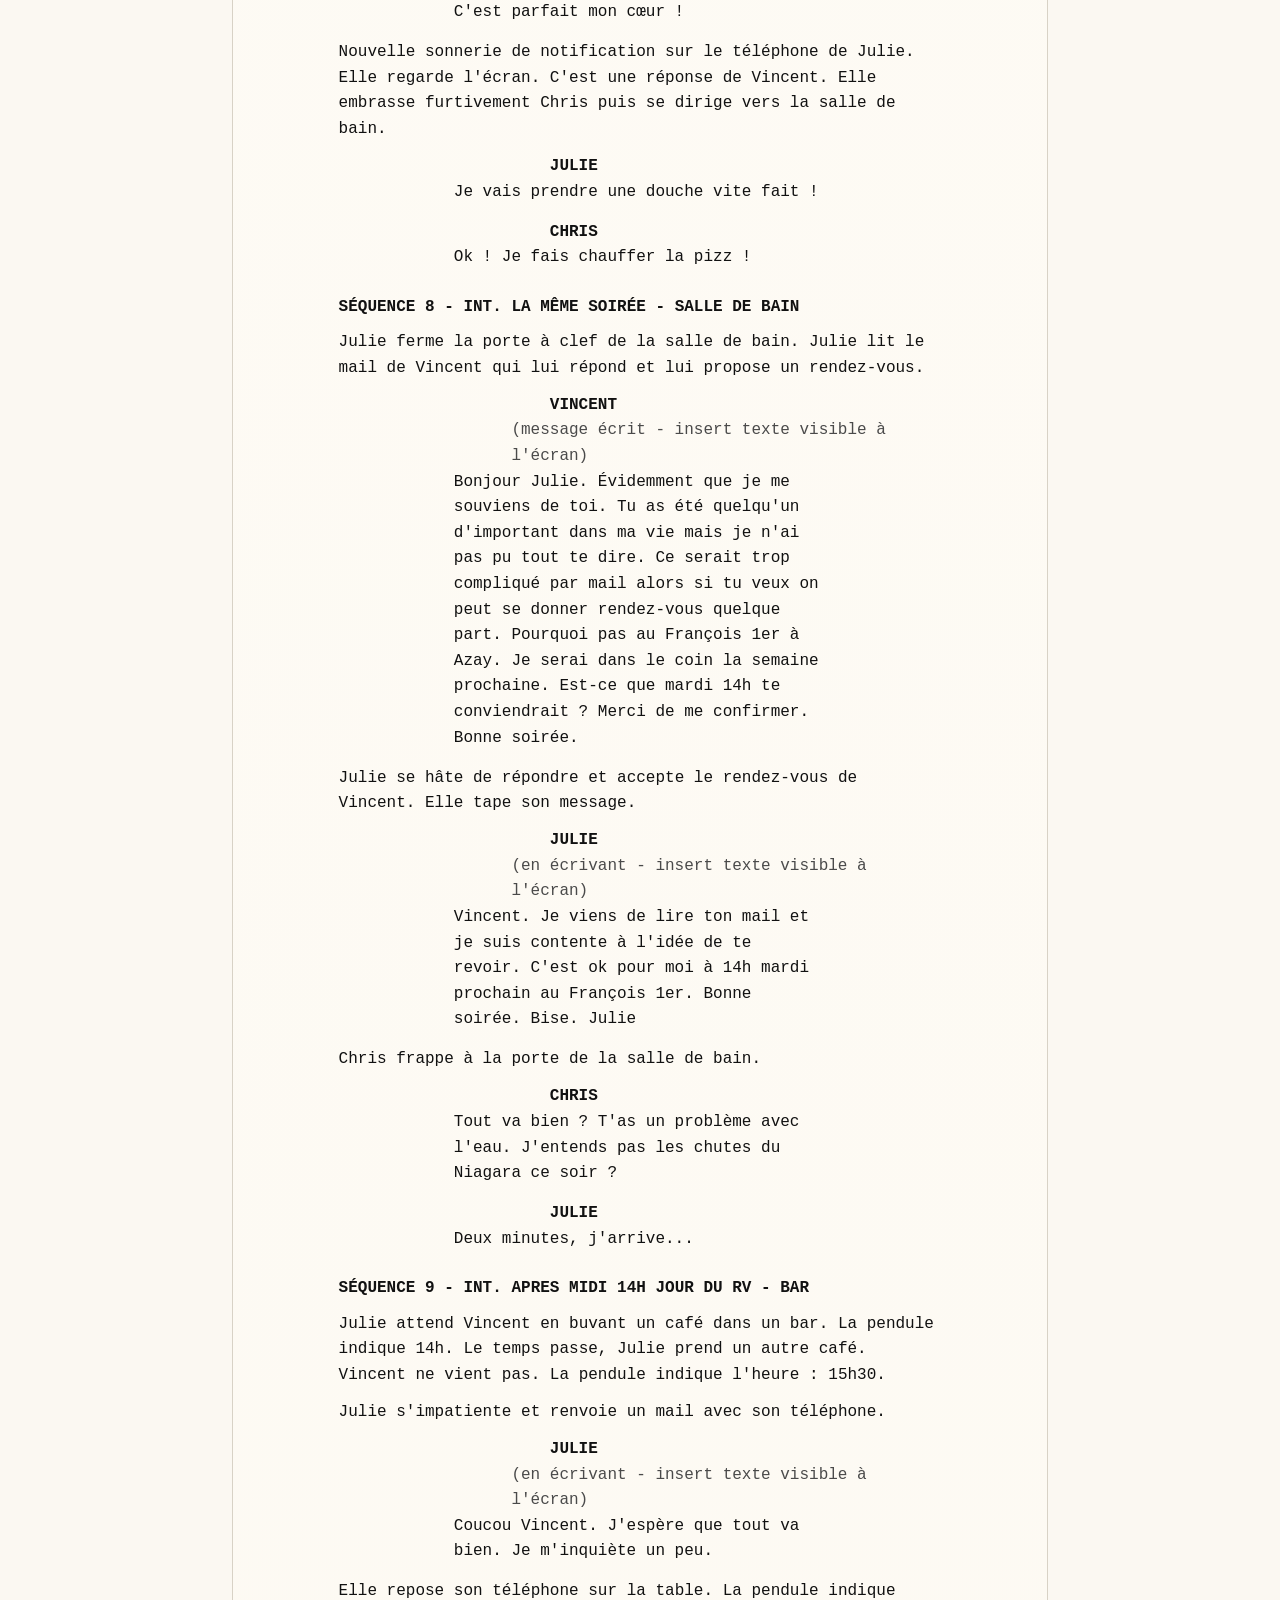
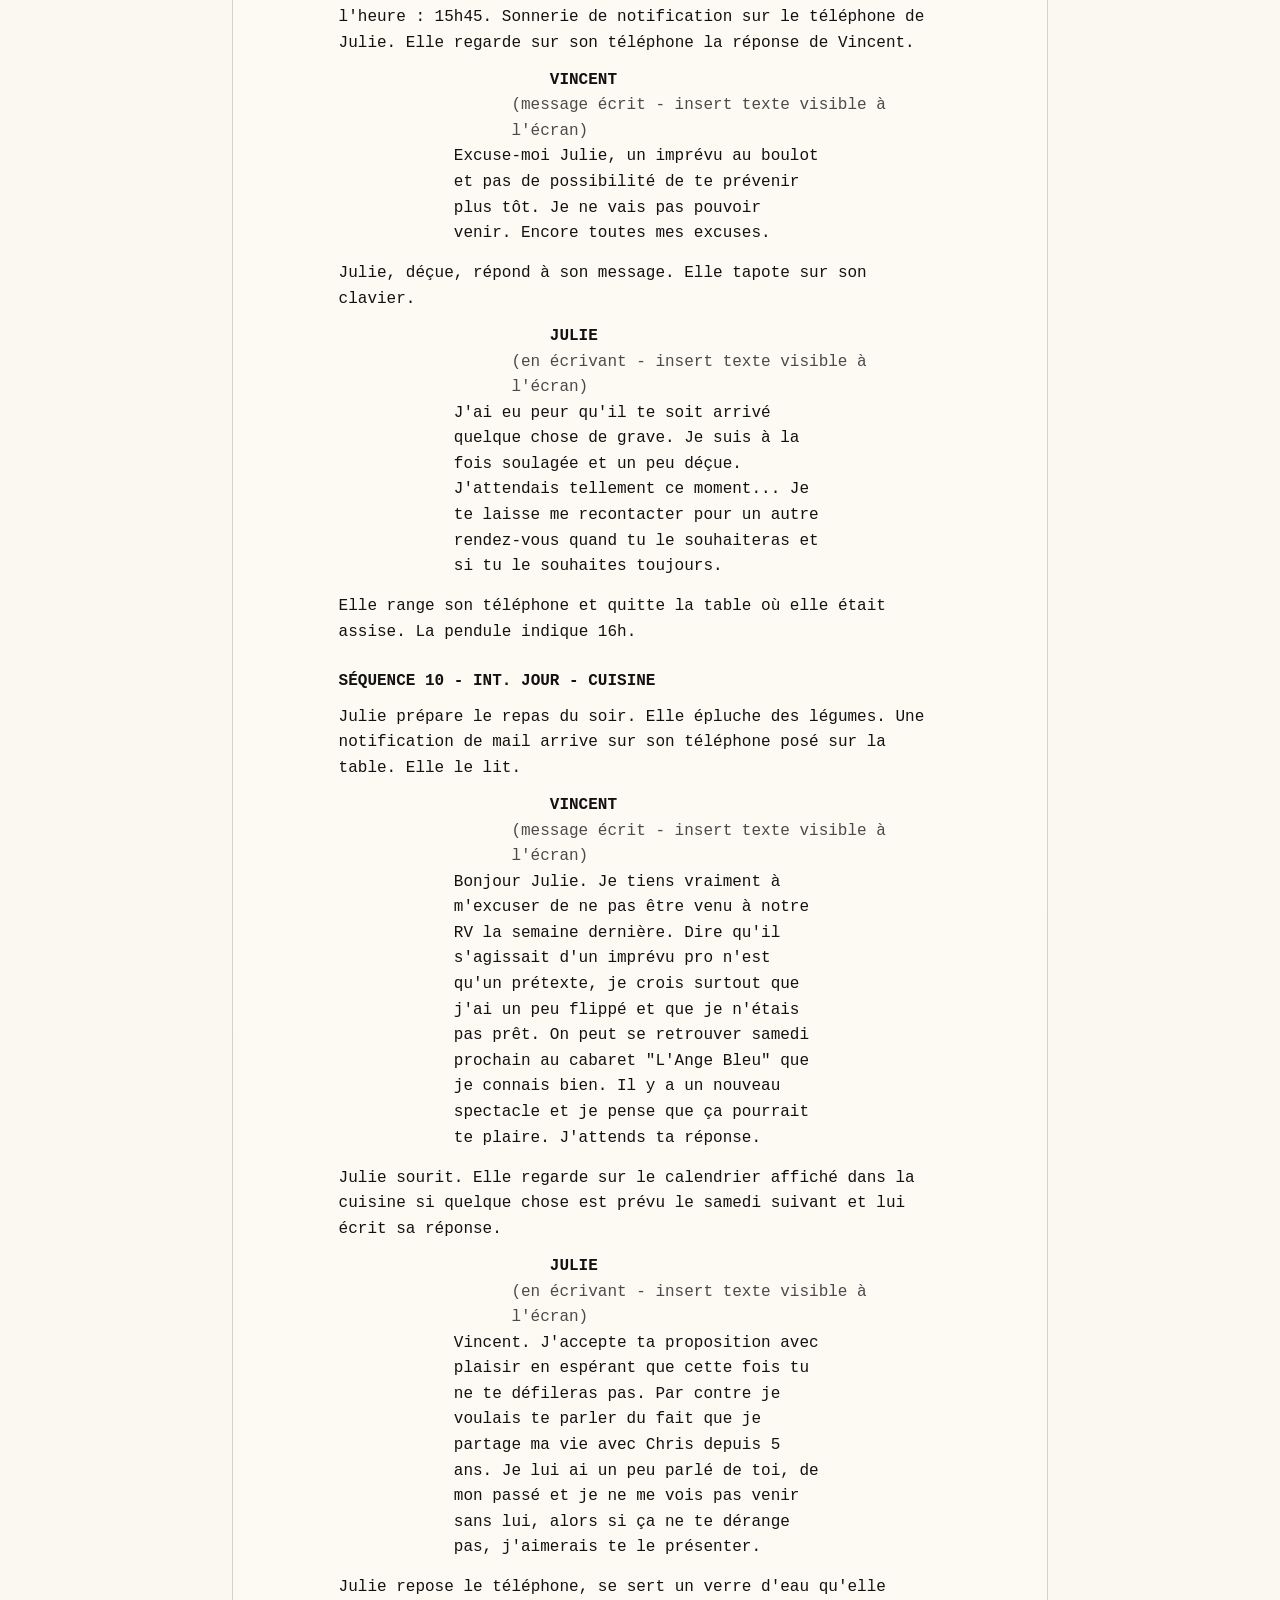
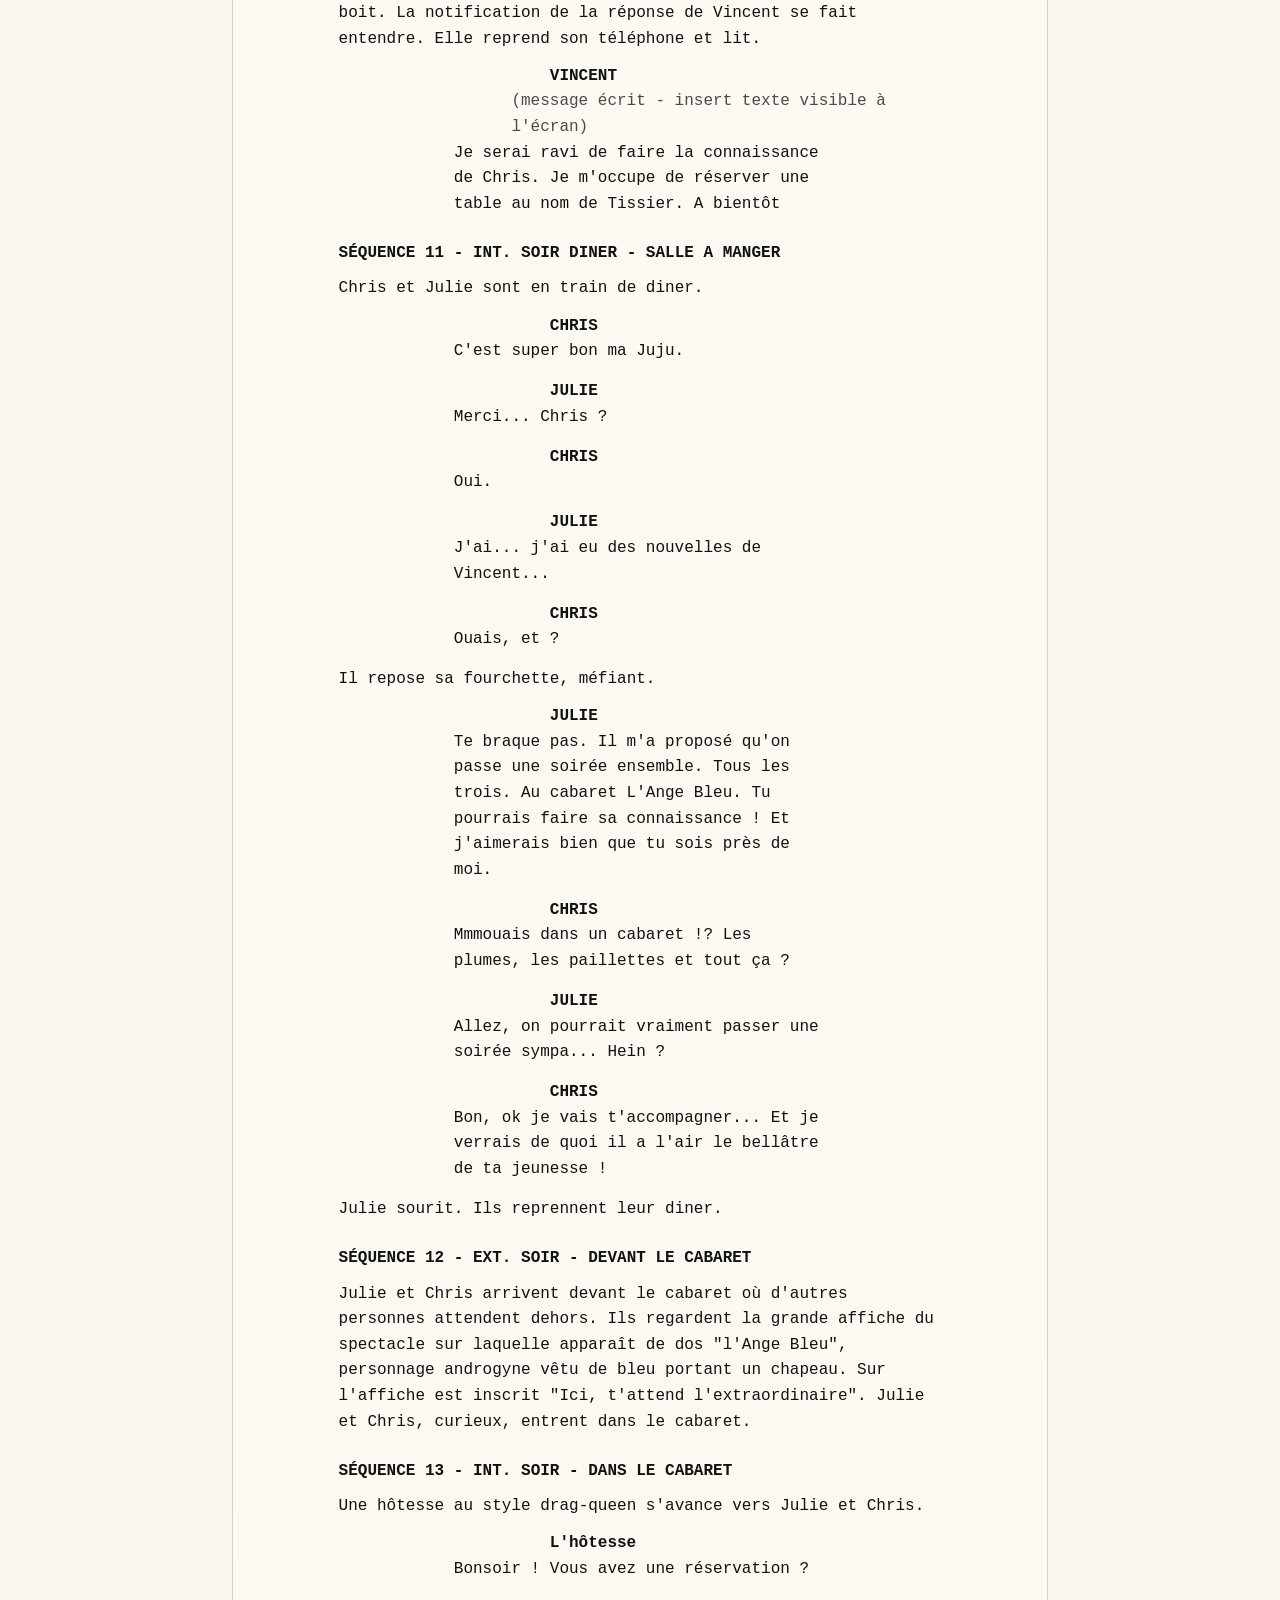
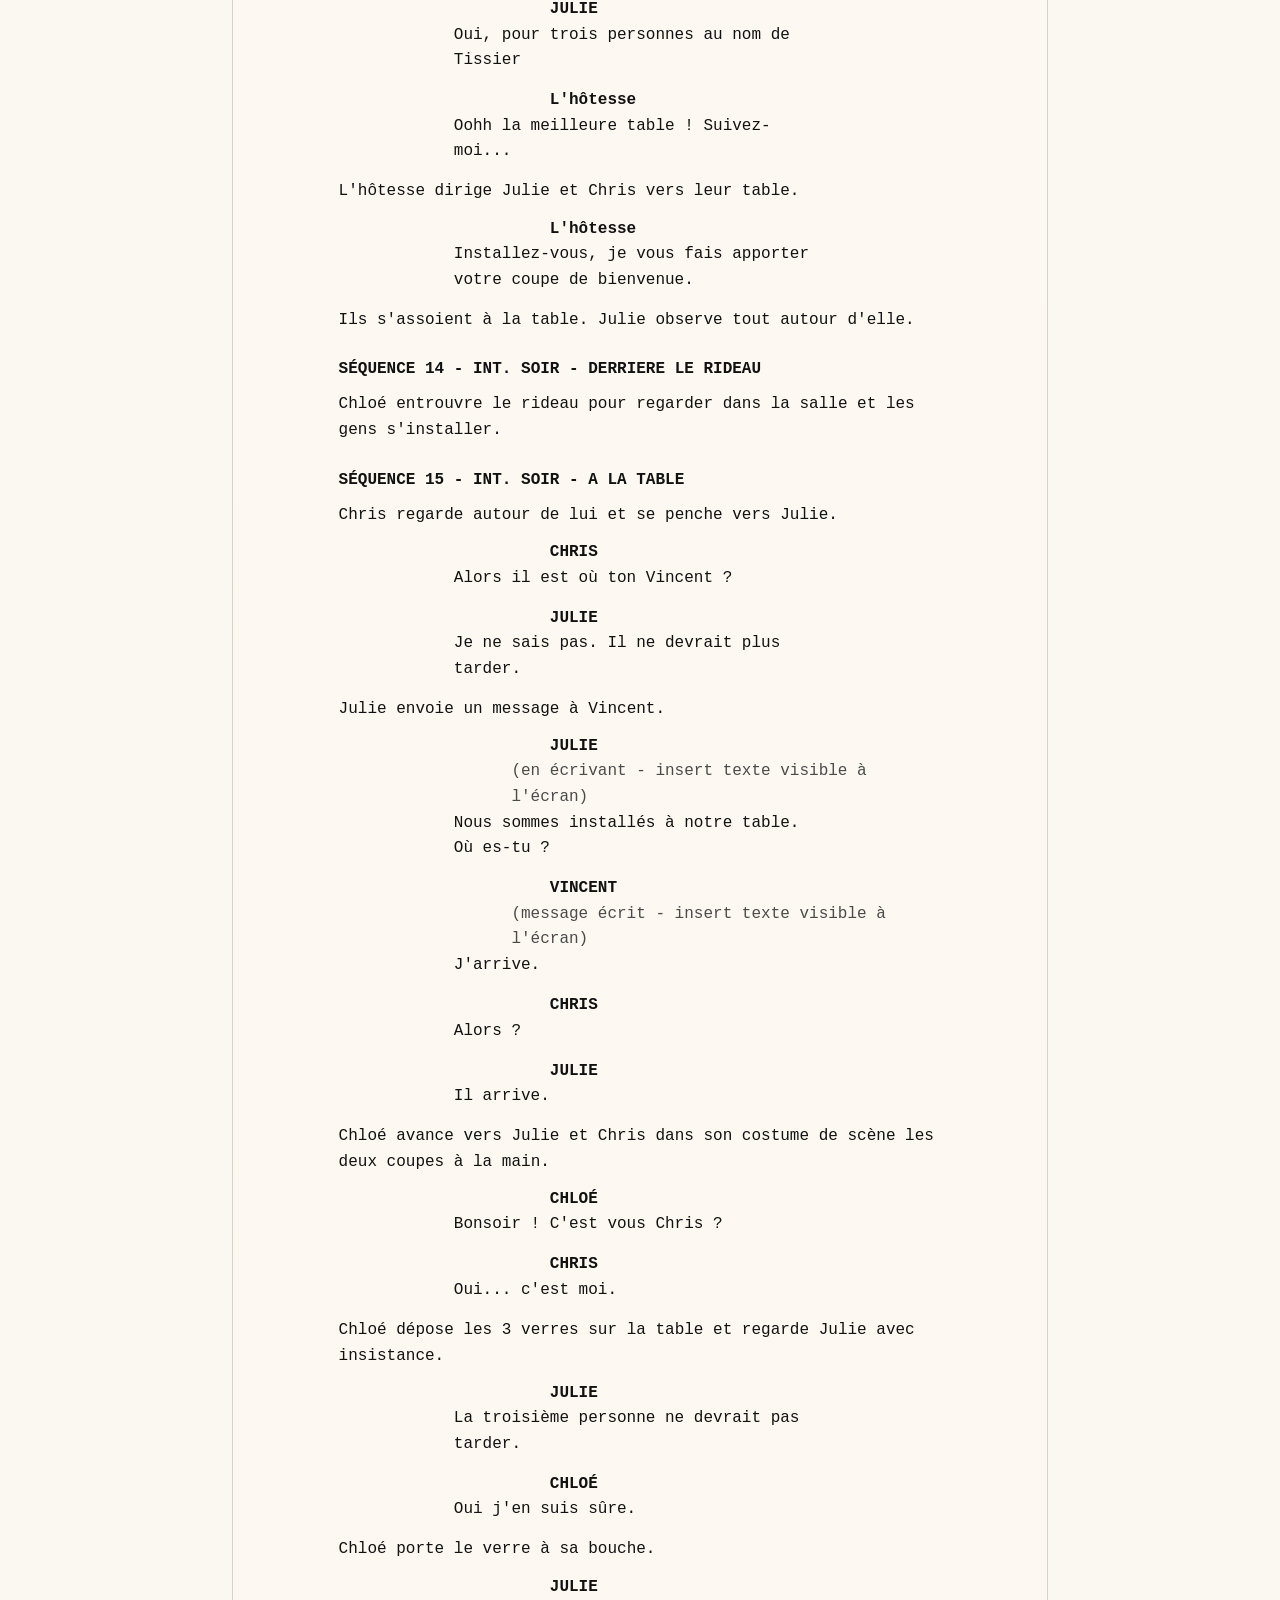
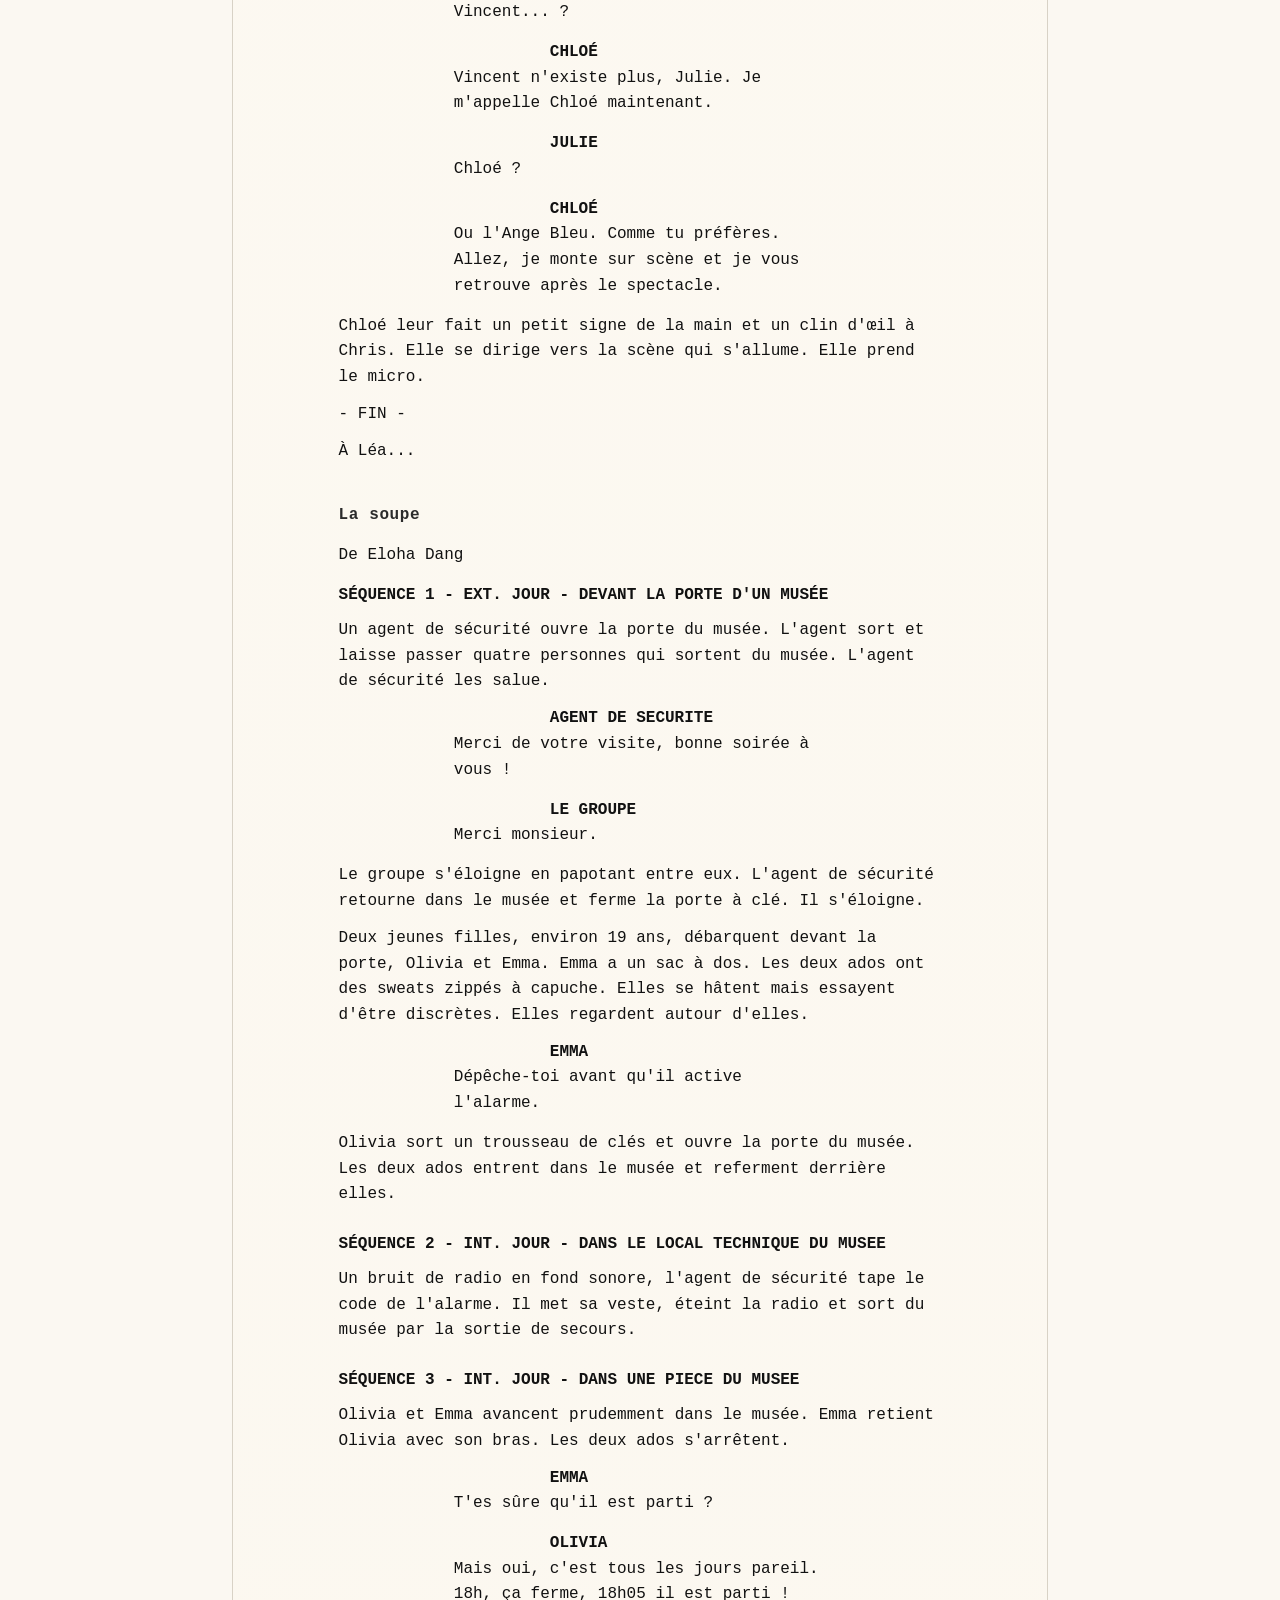
<file: scenarios-alc-2024.html>
<!DOCTYPE html>
<html lang="fr">
<head>
  <meta charset="utf-8" />
  <meta name="viewport" content="width=device-width, initial-scale=1" />
  <title>Scénarios - Au Long Court 2024</title>
  <style>
    :root {
      --paper: #fbf8f2;
      --ink: #111;
      --muted: #4a4a4a;
      --accent: #2b2b2b;
      --rule: #d8d2c6;
    }

    * { box-sizing: border-box; }

    body {
      margin: 0;
      background: var(--paper);
      color: var(--ink);
      font-family: "Courier Prime", "Courier New", "Liberation Mono", monospace;
      font-size: 12pt;
      line-height: 1.6;
      text-transform: none !important;
    }

    .page {
      max-width: 8.5in;
      margin: 0 auto;
      padding: 1in 1.1in 1in 1.1in;
      border-left: 1px solid var(--rule);
      border-right: 1px solid var(--rule);
      min-height: 11in;
      background: linear-gradient(180deg, #fffdf8 0%, #f8f2e7 100%);
    }

    .title-page {
      display: flex;
      flex-direction: column;
      justify-content: center;
      min-height: 10in;
      text-align: center;
    }

    .title-page h1 {
      font-size: 28pt;
      letter-spacing: 0.5px;
      margin: 0 0 0.4in 0;
      text-transform: none !important;
    }

    .title-page .subtitle {
      font-size: 13pt;
      color: var(--muted);
      margin-top: 0.1in;
    }

    .divider {
      margin: 0.6in 0 0.2in 0;
      border-top: 1px solid var(--rule);
    }

    .section-label {
      font-weight: 700;
      text-transform: none !important;
      letter-spacing: 0.6px;
      margin: 0.4in 0 0.15in 0;
      color: var(--accent);
    }

    .scene {
      margin-bottom: 0.25in;
    }

    .slugline {
      font-weight: 700;
      text-transform: none !important;
      margin: 0.15in 0 0.1in 0;
    }

    .action {
      margin: 0 0 0.12in 0;
    }

    .dialogue-block {
      margin: 0.08in 0 0.15in 0;
    }

    .character {
      margin-left: 2.2in;
      text-transform: none !important;
      font-weight: 700;
    }

    .parenthetical {
      margin-left: 1.8in;
      color: var(--muted);
    }

    .dialogue {
      margin-left: 1.2in;
      margin-right: 1.2in;
    }

    .center-note {
      text-align: center;
      margin: 0.2in 0;
      color: var(--muted);
      font-style: italic;
    }

    @media (max-width: 768px) {
      .page {
        max-width: 100%;
        padding: 1rem 1rem;
        border: none;
        margin: 0;
      }

      body {
        font-size: 11pt;
      }

      .title-page {
        min-height: auto;
        padding: 2rem 0;
      }

      .title-page h1 {
        font-size: 18pt;
        margin: 0 0 1rem 0;
      }

      .title-page .subtitle {
        font-size: 10pt;
      }

      .divider {
        margin: 1rem 0 0.5rem 0;
      }

      .section-label {
        font-size: 12pt;
        font-weight: 700;
        margin: 1.5rem 0 0.5rem 0;
      }

      .scene {
        margin-bottom: 1rem;
      }

      .slugline {
        font-size: 11pt;
        font-weight: 700;
        margin: 1rem 0 0.5rem 0;
      }

      .character {
        margin-left: auto;
        margin-right: auto;
        width: 80%;
        text-align: center;
        font-size: 11pt;
        font-weight: 700;
        margin-bottom: 0.25rem;
      }

      .parenthetical {
        margin-left: auto;
        margin-right: auto;
        width: 80%;
        text-align: center;
        font-size: 10pt;
        color: var(--muted);
        margin-bottom: 0.25rem;
      }

      .dialogue {
        margin-left: auto;
        margin-right: auto;
        width: 90%;
        font-size: 11pt;
      }

      .dialogue-block {
        margin: 0.5rem 0;
      }

      .action {
        font-size: 11pt;
        margin: 0 0 0.75rem 0;
        line-height: 1.5;
      }

      .center-note {
        font-size: 11pt;
        text-align: center;
        margin: 1rem 0;
      }
    }

    @media print {
      body {
        background: #fff;
      }
      .page {
        border: none;
        min-height: auto;
        padding: 1in;
      }
    }
  </style>
</head>
<body>
  <main class="page">
    <section class="title-page">
      <h1>Scénarios</h1>
      <div class="subtitle">Au Long Court 2024</div>
      <div class="divider"></div>
      <div class="center-note">Sélection</div>
    </section>

    <div class="section-label">L'Ange Bleu</div>
    <p class="action">De Carole Dattenny et Véronique Leroux</p>

    <article class="scene">
      <div class="slugline">SÉQUENCE 1 - INT. JOUR - SALON CHEZ ÉLISABETH</div>
      <p class="action">Élisabeth est assise devant sa table à couture dans son salon et répare un accroc dans le costume de scène de sa fille Chloé, danseuse dans un cabaret. Son mari Jean-Marie entre dans la pièce.</p>

      <div class="dialogue-block">
        <div class="character">JEAN-MARIE</div>
        <div class="dialogue">C'est encore un de ces costumes à plumes ?</div>
      </div>
      <div class="dialogue-block">
        <div class="character">ÉLISABETH</div>
        <div class="dialogue">C'est le costume de ta fille.</div>
      </div>
      <div class="dialogue-block">
        <div class="character">JEAN-MARIE</div>
        <div class="dialogue">Je n'aime pas cette façon de se pavaner devant tous ces gens.</div>
      </div>
      <div class="dialogue-block">
        <div class="character">ÉLISABETH</div>
        <div class="dialogue">Si ça rend Chloé heureuse... C'est tout ce qui compte.</div>
      </div>

      <p class="action">Elle relance sa machine à coudre comme pour mettre fin à la discussion. Elle commence à la faire marcher. L'aiguille casse.</p>

      <div class="dialogue-block">
        <div class="character">ÉLISABETH</div>
        <div class="dialogue">Oh non, c'était ma dernière aiguille. Voilà tu me perturbes et je casse l'aiguille.</div>
      </div>
      <div class="dialogue-block">
        <div class="character">JEAN-MARIE</div>
        <div class="dialogue">J'ai rien fait. Et puis c'est pas grave, t'en as d'autres non ?</div>
      </div>
      <div class="dialogue-block">
        <div class="character">ÉLISABETH</div>
        <div class="dialogue">Non justement. C'était ma dernière.</div>
      </div>
    </article>

    <article class="scene">
      <div class="slugline">SÉQUENCE 2 - EXT. JOUR - RUE</div>
      <p class="action">Élisabeth sort de la mercerie avec ses nouvelles aiguilles dans la main et rencontre Julie. Julie reconnaît Élisabeth tout de suite.</p>

      <div class="dialogue-block">
        <div class="character">JULIE</div>
        <div class="dialogue">Madame Tissier ?</div>
      </div>
      <div class="dialogue-block">
        <div class="character">ÉLISABETH</div>
        <div class="dialogue">Oui.</div>
      </div>
      <div class="dialogue-block">
        <div class="character">JULIE</div>
        <div class="dialogue">Vous vous souvenez de moi ? Julie, Julie Delmas, une amie de Vincent à l'école d'architecture.</div>
      </div>
      <div class="dialogue-block">
        <div class="character">ÉLISABETH</div>
        <div class="dialogue">Ah oui, Julie ! Excuse-moi, ça fait longtemps... Comment ça va ? Que fais-tu ici ?</div>
      </div>
      <div class="dialogue-block">
        <div class="character">JULIE</div>
        <div class="dialogue">Ça va, je suis architecte d'intérieur à Tours. Je suis installée ici maintenant. Et Vincent ? Comment va-t-il ? Je n'ai plus eu de nouvelles depuis son départ...</div>
      </div>
      <div class="dialogue-block">
        <div class="character">ÉLISABETH</div>
        <div class="dialogue">Je sais. Il est parti brusquement. C'était très compliqué pour lui à l'époque. Il ne t'a jamais rien dit ?</div>
      </div>
      <div class="dialogue-block">
        <div class="character">JULIE</div>
        <div class="dialogue">Non, juste que c'était tendu avec vous et que je ne devais pas chercher à en savoir plus. Je n'ai jamais osé venir vous voir pour vous demander ce qu'il s'était passé.</div>
      </div>
      <div class="dialogue-block">
        <div class="character">ÉLISABETH</div>
        <div class="dialogue">Je suis vraiment désolée qu'il ne t'ait rien dit. Il est parti car il s'était fâché avec son père. Ils ne se comprenaient plus. Vincent ne montrait rien mais se sentait tellement mal à cette période, incompris. Il a décidé de partir, de changer de vie et de ne plus nous donner de nouvelles jusqu'à dernièrement.</div>
      </div>
      <div class="dialogue-block">
        <div class="character">JULIE</div>
        <div class="dialogue">Mais il va mieux ?</div>
      </div>
      <div class="dialogue-block">
        <div class="character">ÉLISABETH</div>
        <div class="dialogue">Oui ça va beaucoup mieux maintenant. Toujours mystérieux mais ça va. C'est dans son caractère.</div>
      </div>
      <div class="dialogue-block">
        <div class="character">JULIE</div>
        <div class="dialogue">J'aimerais tellement le revoir. On était vraiment amis. Est-ce que vous avez son contact ?</div>
      </div>
      <div class="dialogue-block">
        <div class="character">ÉLISABETH</div>
        <div class="dialogue">Je te donne son mail mais je ne te garantis pas qu'il réponde. Il fait en sorte de laisser son passé derrière lui.</div>
      </div>
      <div class="dialogue-block">
        <div class="character">JULIE</div>
        <div class="dialogue">Je verrai bien.</div>
      </div>

      <p class="action">Julie sort son téléphone de son sac à main et s'apprête à noter.</p>

      <div class="dialogue-block">
        <div class="character">ÉLISABETH</div>
        <div class="dialogue">Son adresse c'est abc@monweb.com</div>
      </div>

      <p class="action">Julie enregistre le mail de Vincent dans son téléphone.</p>

      <div class="dialogue-block">
        <div class="character">JULIE</div>
        <div class="dialogue">Merci Madame Tissier, je suis vraiment contente de vous avoir revue et d'avoir eu des nouvelles de Vincent.</div>
      </div>
      <div class="dialogue-block">
        <div class="character">ÉLISABETH</div>
        <div class="dialogue">Bonne journée Julie. À bientôt peut-être...</div>
      </div>
      <div class="dialogue-block">
        <div class="character">JULIE</div>
        <div class="dialogue">Oui j'espère, bonne journée aussi, au revoir.</div>
      </div>

      <p class="action">Elles se séparent et partent chacune de leur côté.</p>
    </article>

    <article class="scene">
      <div class="slugline">SÉQUENCE 3 - INT. SOIREE - SALON CHEZ JULIE</div>
      <p class="action">Julie rentre chez elle. Elle s'assoit dans son canapé. Elle attrape son ordinateur portable posé sur la table du salon. Elle commence à regarder des photos souvenirs de Vincent lorsqu'ils étaient étudiants. Elle ferme la visionneuse et commence à écrire un mail à Vincent.</p>

      <div class="dialogue-block">
        <div class="character">JULIE</div>
        <div class="parenthetical">(en écrivant - insert texte visible à l'écran)</div>
        <div class="dialogue">Salut Vincent, comment tu vas depuis toutes ces années ?</div>
      </div>

      <p class="action">Julie efface ce qu'elle vient d'écrire.</p>

      <div class="dialogue-block">
        <div class="character">JULIE</div>
        <div class="dialogue">Non ça va pas... C'est nul...</div>
      </div>

      <p class="action">Julie recommence à écrire.</p>

      <div class="dialogue-block">
        <div class="character">JULIE</div>
        <div class="parenthetical">(en écrivant - insert texte visible à l'écran)</div>
        <div class="dialogue">Coucou, c'est moi Julie.</div>
      </div>

      <p class="action">Julie efface et soupire.</p>

      <div class="dialogue-block">
        <div class="character">JULIE</div>
        <div class="dialogue">C'est ridicule. Si ça se trouve il ne se souvient même pas de moi. Allez réfléchis... Respire...</div>
      </div>

      <p class="action">Elle recommence à écrire.</p>

      <div class="dialogue-block">
        <div class="character">JULIE</div>
        <div class="parenthetical">(en écrivant - insert texte visible à l'écran)</div>
        <div class="dialogue">Vincent, tant d'années se sont écoulées et je ne sais pas comment tu vas accueillir ce mail. Je ne sais même pas si tu veux bien te souvenir de moi. Julie ? Tu te souviens ? Nous étions amis lorsque nous étions étudiants. J'ai rencontré ta mère aujourd'hui, qui a bien voulu me donner ton mail mais en écrivant ces mots, je ne sais pas si c'est vraiment une bonne idée. Si tu veux effacer ton passé, tu veux peut-être aussi oublier les personnes qui faisaient parties de ta vie à cette période.</div>
      </div>

      <div class="dialogue-block">
        <div class="character">JULIE</div>
        <div class="parenthetical">(en écrivant - insert texte visible à l'écran)</div>
        <div class="dialogue">J'ai beaucoup pensé à toi depuis ton départ avec mille questions restées sans réponse. Cela m'a rendu triste mais tu avais certainement tes raisons. J'aimerais beaucoup avoir de tes nouvelles et pourquoi pas nous revoir. Tu as beaucoup compté pour moi et je ne peux pas t'oublier. Tu as mon mail alors tu peux décider d'y répondre ou pas. Bien à toi. Julie</div>
      </div>

      <p class="action">Après un petit temps de réflexion, Julie envoie le mail à Vincent.</p>
    </article>

    <article class="scene">
      <div class="slugline">SÉQUENCE 4 - INT. MATIN - CUISINE CHEZ JULIE</div>
      <p class="action">Julie est assise à la table de la cuisine. Elle prend son petit déjeuner, pensive. Chris, son compagnon, arrive dans la cuisine, se sert un café et s'assoit à côté d'elle. Elle consulte ses mails sur son téléphone. Il n'y a pas de réponse de Vincent. Elle pose et pousse son téléphone sur la table. Julie soupire, déçue.</p>

      <div class="dialogue-block">
        <div class="character">CHRIS</div>
        <div class="dialogue">Oh la la ma Juju, qu'est ce qui t'arrive ? C'est quoi ce gros soupir ?!</div>
      </div>
      <div class="dialogue-block">
        <div class="character">JULIE</div>
        <div class="dialogue">Je sais pas comment te dire ça... Tu sais, je t'avais parlé d'un ami, Vincent...</div>
      </div>
      <div class="dialogue-block">
        <div class="character">CHRIS</div>
        <div class="dialogue">Ouais, celui qui a disparu du jour au lendemain. Tu parles d'un ami !</div>
      </div>
      <div class="dialogue-block">
        <div class="character">JULIE</div>
        <div class="dialogue">J'ai vu sa mère hier. Elle m'a donné son mail et je lui ai envoyé un message.</div>
      </div>
      <div class="dialogue-block">
        <div class="character">CHRIS</div>
        <div class="dialogue">Et ?</div>
      </div>
      <div class="dialogue-block">
        <div class="character">JULIE</div>
        <div class="dialogue">Et quoi ? J'aurais bien aimé une réponse.</div>
      </div>
      <div class="dialogue-block">
        <div class="character">CHRIS</div>
        <div class="dialogue">C'est pour ça que tu fais cette tête ? Non mais pourquoi tu veux avoir de ses nouvelles ? S'il avait voulu te contacter il l'aurait fait. Et puis ça sert à quoi ? Et moi dans tout ça ?</div>
      </div>
      <div class="dialogue-block">
        <div class="character">JULIE</div>
        <div class="dialogue">Mais ça n'a rien à voir avec toi. Je voudrais juste comprendre son départ. Il ne m'a jamais rien dit. C'est comme s'il m'avait abandonnée. Ça m'est arrivé d'y penser parfois.</div>
      </div>
      <div class="dialogue-block">
        <div class="character">CHRIS</div>
        <div class="dialogue">Tu penses à ce type parfois ? Je croyais que tu étais bien avec moi...</div>
      </div>
      <div class="dialogue-block">
        <div class="character">JULIE</div>
        <div class="dialogue">Rrrhh mais tu comprends rien... Tu penses vraiment qu'à toi !</div>
      </div>

      <p class="action">Devant le manque de compréhension de Chris, Julie se lève, prend son téléphone et sort de la cuisine.</p>
    </article>

    <article class="scene">
      <div class="slugline">SÉQUENCE 5 - INT. UN AUTRE JOUR EN SOIREE - CHAMBRE CHEZ JULIE</div>
      <p class="action">Julie se prépare pour sortir. Elle met ses boucles d'oreilles et prend son sac à main. Avant de glisser son téléphone dedans, elle jette discrètement un œil à ses mails sur son téléphone. Toujours rien.</p>
    </article>

    <article class="scene">
      <div class="slugline">SÉQUENCE 6 - EXT. SOIREE - UN AUTRE JOUR - DANS LA VOITURE DE JULIE</div>
      <p class="action">Julie se gare devant chez elle. Elle s'arrête et coupe le moteur. Sonnerie de notification d'un nouveau mail sur son téléphone. Elle sort son téléphone de son sac avec précipitation pour regarder mais ce n'est pas une réponse de Vincent. Elle regarde l'écran et son visage montre sa déception. Elle soupire.</p>
    </article>

    <article class="scene">
      <div class="slugline">SÉQUENCE 7 - INT. LA MÊME SOIRÉE - SALON CHEZ JULIE</div>
      <p class="action">Julie entre dans la pièce, son téléphone à la main et jette sa veste sur son canapé.</p>

      <div class="dialogue-block">
        <div class="character">JULIE</div>
        <div class="dialogue">Coucou, ça va ?</div>
      </div>
      <div class="dialogue-block">
        <div class="character">CHRIS</div>
        <div class="dialogue">Oui, ça baigne ! Je finis un truc... J'ai sorti une pizza du congélateur pour ce soir !</div>
      </div>
      <div class="dialogue-block">
        <div class="character">JULIE</div>
        <div class="dialogue">C'est parfait mon cœur !</div>
      </div>

      <p class="action">Nouvelle sonnerie de notification sur le téléphone de Julie. Elle regarde l'écran. C'est une réponse de Vincent. Elle embrasse furtivement Chris puis se dirige vers la salle de bain.</p>

      <div class="dialogue-block">
        <div class="character">JULIE</div>
        <div class="dialogue">Je vais prendre une douche vite fait !</div>
      </div>
      <div class="dialogue-block">
        <div class="character">CHRIS</div>
        <div class="dialogue">Ok ! Je fais chauffer la pizz !</div>
      </div>
    </article>

    <article class="scene">
      <div class="slugline">SÉQUENCE 8 - INT. LA MÊME SOIRÉE - SALLE DE BAIN</div>
      <p class="action">Julie ferme la porte à clef de la salle de bain. Julie lit le mail de Vincent qui lui répond et lui propose un rendez-vous.</p>

      <div class="dialogue-block">
        <div class="character">VINCENT</div>
        <div class="parenthetical">(message écrit - insert texte visible à l'écran)</div>
        <div class="dialogue">Bonjour Julie. Évidemment que je me souviens de toi. Tu as été quelqu'un d'important dans ma vie mais je n'ai pas pu tout te dire. Ce serait trop compliqué par mail alors si tu veux on peut se donner rendez-vous quelque part. Pourquoi pas au François 1er à Azay. Je serai dans le coin la semaine prochaine. Est-ce que mardi 14h te conviendrait ? Merci de me confirmer. Bonne soirée.</div>
      </div>

      <p class="action">Julie se hâte de répondre et accepte le rendez-vous de Vincent. Elle tape son message.</p>

      <div class="dialogue-block">
        <div class="character">JULIE</div>
        <div class="parenthetical">(en écrivant - insert texte visible à l'écran)</div>
        <div class="dialogue">Vincent. Je viens de lire ton mail et je suis contente à l'idée de te revoir. C'est ok pour moi à 14h mardi prochain au François 1er. Bonne soirée. Bise. Julie</div>
      </div>

      <p class="action">Chris frappe à la porte de la salle de bain.</p>

      <div class="dialogue-block">
        <div class="character">CHRIS</div>
        <div class="dialogue">Tout va bien ? T'as un problème avec l'eau. J'entends pas les chutes du Niagara ce soir ?</div>
      </div>
      <div class="dialogue-block">
        <div class="character">JULIE</div>
        <div class="dialogue">Deux minutes, j'arrive...</div>
      </div>
    </article>

    <article class="scene">
      <div class="slugline">SÉQUENCE 9 - INT. APRES MIDI 14H JOUR DU RV - BAR</div>
      <p class="action">Julie attend Vincent en buvant un café dans un bar. La pendule indique 14h. Le temps passe, Julie prend un autre café. Vincent ne vient pas. La pendule indique l'heure : 15h30.</p>

      <p class="action">Julie s'impatiente et renvoie un mail avec son téléphone.</p>

      <div class="dialogue-block">
        <div class="character">JULIE</div>
        <div class="parenthetical">(en écrivant - insert texte visible à l'écran)</div>
        <div class="dialogue">Coucou Vincent. J'espère que tout va bien. Je m'inquiète un peu.</div>
      </div>

      <p class="action">Elle repose son téléphone sur la table. La pendule indique l'heure : 15h45. Sonnerie de notification sur le téléphone de Julie. Elle regarde sur son téléphone la réponse de Vincent.</p>

      <div class="dialogue-block">
        <div class="character">VINCENT</div>
        <div class="parenthetical">(message écrit - insert texte visible à l'écran)</div>
        <div class="dialogue">Excuse-moi Julie, un imprévu au boulot et pas de possibilité de te prévenir plus tôt. Je ne vais pas pouvoir venir. Encore toutes mes excuses.</div>
      </div>

      <p class="action">Julie, déçue, répond à son message. Elle tapote sur son clavier.</p>

      <div class="dialogue-block">
        <div class="character">JULIE</div>
        <div class="parenthetical">(en écrivant - insert texte visible à l'écran)</div>
        <div class="dialogue">J'ai eu peur qu'il te soit arrivé quelque chose de grave. Je suis à la fois soulagée et un peu déçue. J'attendais tellement ce moment... Je te laisse me recontacter pour un autre rendez-vous quand tu le souhaiteras et si tu le souhaites toujours.</div>
      </div>

      <p class="action">Elle range son téléphone et quitte la table où elle était assise. La pendule indique 16h.</p>
    </article>

    <article class="scene">
      <div class="slugline">SÉQUENCE 10 - INT. JOUR - CUISINE</div>
      <p class="action">Julie prépare le repas du soir. Elle épluche des légumes. Une notification de mail arrive sur son téléphone posé sur la table. Elle le lit.</p>

      <div class="dialogue-block">
        <div class="character">VINCENT</div>
        <div class="parenthetical">(message écrit - insert texte visible à l'écran)</div>
        <div class="dialogue">Bonjour Julie. Je tiens vraiment à m'excuser de ne pas être venu à notre RV la semaine dernière. Dire qu'il s'agissait d'un imprévu pro n'est qu'un prétexte, je crois surtout que j'ai un peu flippé et que je n'étais pas prêt. On peut se retrouver samedi prochain au cabaret "L'Ange Bleu" que je connais bien. Il y a un nouveau spectacle et je pense que ça pourrait te plaire. J'attends ta réponse.</div>
      </div>

      <p class="action">Julie sourit. Elle regarde sur le calendrier affiché dans la cuisine si quelque chose est prévu le samedi suivant et lui écrit sa réponse.</p>

      <div class="dialogue-block">
        <div class="character">JULIE</div>
        <div class="parenthetical">(en écrivant - insert texte visible à l'écran)</div>
        <div class="dialogue">Vincent. J'accepte ta proposition avec plaisir en espérant que cette fois tu ne te défileras pas. Par contre je voulais te parler du fait que je partage ma vie avec Chris depuis 5 ans. Je lui ai un peu parlé de toi, de mon passé et je ne me vois pas venir sans lui, alors si ça ne te dérange pas, j'aimerais te le présenter.</div>
      </div>

      <p class="action">Julie repose le téléphone, se sert un verre d'eau qu'elle boit. La notification de la réponse de Vincent se fait entendre. Elle reprend son téléphone et lit.</p>

      <div class="dialogue-block">
        <div class="character">VINCENT</div>
        <div class="parenthetical">(message écrit - insert texte visible à l'écran)</div>
        <div class="dialogue">Je serai ravi de faire la connaissance de Chris. Je m'occupe de réserver une table au nom de Tissier. A bientôt</div>
      </div>
    </article>

    <article class="scene">
      <div class="slugline">SÉQUENCE 11 - INT. SOIR DINER - SALLE A MANGER</div>
      <p class="action">Chris et Julie sont en train de diner.</p>

      <div class="dialogue-block">
        <div class="character">CHRIS</div>
        <div class="dialogue">C'est super bon ma Juju.</div>
      </div>
      <div class="dialogue-block">
        <div class="character">JULIE</div>
        <div class="dialogue">Merci... Chris ?</div>
      </div>
      <div class="dialogue-block">
        <div class="character">CHRIS</div>
        <div class="dialogue">Oui.</div>
      </div>
      <div class="dialogue-block">
        <div class="character">JULIE</div>
        <div class="dialogue">J'ai... j'ai eu des nouvelles de Vincent...</div>
      </div>
      <div class="dialogue-block">
        <div class="character">CHRIS</div>
        <div class="dialogue">Ouais, et ?</div>
      </div>

      <p class="action">Il repose sa fourchette, méfiant.</p>

      <div class="dialogue-block">
        <div class="character">JULIE</div>
        <div class="dialogue">Te braque pas. Il m'a proposé qu'on passe une soirée ensemble. Tous les trois. Au cabaret L'Ange Bleu. Tu pourrais faire sa connaissance ! Et j'aimerais bien que tu sois près de moi.</div>
      </div>
      <div class="dialogue-block">
        <div class="character">CHRIS</div>
        <div class="dialogue">Mmmouais dans un cabaret !? Les plumes, les paillettes et tout ça ?</div>
      </div>
      <div class="dialogue-block">
        <div class="character">JULIE</div>
        <div class="dialogue">Allez, on pourrait vraiment passer une soirée sympa... Hein ?</div>
      </div>
      <div class="dialogue-block">
        <div class="character">CHRIS</div>
        <div class="dialogue">Bon, ok je vais t'accompagner... Et je verrais de quoi il a l'air le bellâtre de ta jeunesse !</div>
      </div>

      <p class="action">Julie sourit. Ils reprennent leur diner.</p>
    </article>

    <article class="scene">
      <div class="slugline">SÉQUENCE 12 - EXT. SOIR - DEVANT LE CABARET</div>
      <p class="action">Julie et Chris arrivent devant le cabaret où d'autres personnes attendent dehors. Ils regardent la grande affiche du spectacle sur laquelle apparaît de dos "l'Ange Bleu", personnage androgyne vêtu de bleu portant un chapeau. Sur l'affiche est inscrit "Ici, t'attend l'extraordinaire". Julie et Chris, curieux, entrent dans le cabaret.</p>
    </article>

    <article class="scene">
      <div class="slugline">SÉQUENCE 13 - INT. SOIR - DANS LE CABARET</div>
      <p class="action">Une hôtesse au style drag-queen s'avance vers Julie et Chris.</p>

      <div class="dialogue-block">
        <div class="character">L'hôtesse</div>
        <div class="dialogue">Bonsoir ! Vous avez une réservation ?</div>
      </div>
      <div class="dialogue-block">
        <div class="character">JULIE</div>
        <div class="dialogue">Oui, pour trois personnes au nom de Tissier</div>
      </div>
      <div class="dialogue-block">
        <div class="character">L'hôtesse</div>
        <div class="dialogue">Oohh la meilleure table ! Suivez-moi...</div>
      </div>

      <p class="action">L'hôtesse dirige Julie et Chris vers leur table.</p>

      <div class="dialogue-block">
        <div class="character">L'hôtesse</div>
        <div class="dialogue">Installez-vous, je vous fais apporter votre coupe de bienvenue.</div>
      </div>

      <p class="action">Ils s'assoient à la table. Julie observe tout autour d'elle.</p>
    </article>

    <article class="scene">
      <div class="slugline">SÉQUENCE 14 - INT. SOIR - DERRIERE LE RIDEAU</div>
      <p class="action">Chloé entrouvre le rideau pour regarder dans la salle et les gens s'installer.</p>
    </article>

    <article class="scene">
      <div class="slugline">SÉQUENCE 15 - INT. SOIR - A LA TABLE</div>
      <p class="action">Chris regarde autour de lui et se penche vers Julie.</p>

      <div class="dialogue-block">
        <div class="character">CHRIS</div>
        <div class="dialogue">Alors il est où ton Vincent ?</div>
      </div>
      <div class="dialogue-block">
        <div class="character">JULIE</div>
        <div class="dialogue">Je ne sais pas. Il ne devrait plus tarder.</div>
      </div>

      <p class="action">Julie envoie un message à Vincent.</p>

      <div class="dialogue-block">
        <div class="character">JULIE</div>
        <div class="parenthetical">(en écrivant - insert texte visible à l'écran)</div>
        <div class="dialogue">Nous sommes installés à notre table. Où es-tu ?</div>
      </div>
      <div class="dialogue-block">
        <div class="character">VINCENT</div>
        <div class="parenthetical">(message écrit - insert texte visible à l'écran)</div>
        <div class="dialogue">J'arrive.</div>
      </div>

      <div class="dialogue-block">
        <div class="character">CHRIS</div>
        <div class="dialogue">Alors ?</div>
      </div>
      <div class="dialogue-block">
        <div class="character">JULIE</div>
        <div class="dialogue">Il arrive.</div>
      </div>

      <p class="action">Chloé avance vers Julie et Chris dans son costume de scène les deux coupes à la main.</p>

      <div class="dialogue-block">
        <div class="character">CHLOÉ</div>
        <div class="dialogue">Bonsoir ! C'est vous Chris ?</div>
      </div>
      <div class="dialogue-block">
        <div class="character">CHRIS</div>
        <div class="dialogue">Oui... c'est moi.</div>
      </div>

      <p class="action">Chloé dépose les 3 verres sur la table et regarde Julie avec insistance.</p>

      <div class="dialogue-block">
        <div class="character">JULIE</div>
        <div class="dialogue">La troisième personne ne devrait pas tarder.</div>
      </div>
      <div class="dialogue-block">
        <div class="character">CHLOÉ</div>
        <div class="dialogue">Oui j'en suis sûre.</div>
      </div>

      <p class="action">Chloé porte le verre à sa bouche.</p>

      <div class="dialogue-block">
        <div class="character">JULIE</div>
        <div class="dialogue">Vincent... ?</div>
      </div>
      <div class="dialogue-block">
        <div class="character">CHLOÉ</div>
        <div class="dialogue">Vincent n'existe plus, Julie. Je m'appelle Chloé maintenant.</div>
      </div>
      <div class="dialogue-block">
        <div class="character">JULIE</div>
        <div class="dialogue">Chloé ?</div>
      </div>
      <div class="dialogue-block">
        <div class="character">CHLOÉ</div>
        <div class="dialogue">Ou l'Ange Bleu. Comme tu préfères. Allez, je monte sur scène et je vous retrouve après le spectacle.</div>
      </div>

      <p class="action">Chloé leur fait un petit signe de la main et un clin d'œil à Chris. Elle se dirige vers la scène qui s'allume. Elle prend le micro.</p>

      <p class="action">- FIN -</p>
      <p class="action">À Léa...</p>
    </article>

    <div class="section-label">La soupe</div>
    <p class="action">De Eloha Dang</p>

    <article class="scene">
      <div class="slugline">SÉQUENCE 1 - EXT. JOUR - DEVANT LA PORTE D'UN MUSÉE</div>
      <p class="action">Un agent de sécurité ouvre la porte du musée. L'agent sort et laisse passer quatre personnes qui sortent du musée. L'agent de sécurité les salue.</p>

      <div class="dialogue-block">
        <div class="character">AGENT DE SECURITE</div>
        <div class="dialogue">Merci de votre visite, bonne soirée à vous !</div>
      </div>
      <div class="dialogue-block">
        <div class="character">LE GROUPE</div>
        <div class="dialogue">Merci monsieur.</div>
      </div>

      <p class="action">Le groupe s'éloigne en papotant entre eux. L'agent de sécurité retourne dans le musée et ferme la porte à clé. Il s'éloigne.</p>
      <p class="action">Deux jeunes filles, environ 19 ans, débarquent devant la porte, Olivia et Emma. Emma a un sac à dos. Les deux ados ont des sweats zippés à capuche. Elles se hâtent mais essayent d'être discrètes. Elles regardent autour d'elles.</p>

      <div class="dialogue-block">
        <div class="character">EMMA</div>
        <div class="dialogue">Dépêche-toi avant qu'il active l'alarme.</div>
      </div>

      <p class="action">Olivia sort un trousseau de clés et ouvre la porte du musée. Les deux ados entrent dans le musée et referment derrière elles.</p>
    </article>

    <article class="scene">
      <div class="slugline">SÉQUENCE 2 - INT. JOUR - DANS LE LOCAL TECHNIQUE DU MUSEE</div>
      <p class="action">Un bruit de radio en fond sonore, l'agent de sécurité tape le code de l'alarme. Il met sa veste, éteint la radio et sort du musée par la sortie de secours.</p>
    </article>

    <article class="scene">
      <div class="slugline">SÉQUENCE 3 - INT. JOUR - DANS UNE PIECE DU MUSEE</div>
      <p class="action">Olivia et Emma avancent prudemment dans le musée. Emma retient Olivia avec son bras. Les deux ados s'arrêtent.</p>

      <div class="dialogue-block">
        <div class="character">EMMA</div>
        <div class="dialogue">T'es sûre qu'il est parti ?</div>
      </div>
      <div class="dialogue-block">
        <div class="character">OLIVIA</div>
        <div class="dialogue">Mais oui, c'est tous les jours pareil. 18h, ça ferme, 18h05 il est parti ! C'est ça les fonctionnaires !</div>
      </div>

      <div class="dialogue-block">
        <div class="character">OLIVIA</div>
        <div class="dialogue">Y'a quelqu'un ?</div>
      </div>

      <p class="action">Emma a peur. Silence.</p>

      <div class="dialogue-block">
        <div class="character">OLIVIA</div>
        <div class="dialogue">Tu vois !</div>
      </div>

      <p class="action">Emma semble rassurée. Olivia : Tu sais, je connais le truc par cœur.</p>

      <div class="dialogue-block">
        <div class="character">EMMA</div>
        <div class="dialogue">Et ta mère, elle n'est pas au musée aujourd'hui ?</div>
      </div>
      <div class="dialogue-block">
        <div class="character">OLIVIA</div>
        <div class="dialogue">Eh non, (en prenant une voix bourgeoise) "Madame la directrice du musée" est en... télétravail !</div>
      </div>

      <p class="action">Olivia et Emma se marrent. Olivia se remet à déambuler dans le musée. Emma la suit.</p>
    </article>

    <article class="scene">
      <div class="slugline">SÉQUENCE 4 - INT. JOUR - DANS LA PIECE DU MUSEE</div>
      <p class="action">Dans la pièce du musée où se trouve le tableau "La nuit étoilée" de Van Gogh. Emma sort de son sac à dos une brique de soupe et un pied de caméra. Elle déplie le pied de caméra. Olivia, elle, regarde fixement la toile de Van Gogh. La toile n'est pas tout à fait droite. Légèrement de biais. Olivia s'approche, et touche la toile pour la réaligner parfaitement.</p>
    </article>

    <article class="scene">
      <div class="slugline">SÉQUENCE 5 - EXT. JOUR - DANS UNE RUE</div>
      <p class="action">L'agent de sécurité marche dans la rue. Son téléphone émet un son, comme une alerte. Il le sort de sa poche, le regarde et fait demi-tour. Il part en courant vers le musée.</p>
    </article>

    <article class="scene">
      <div class="slugline">SÉQUENCE 6 - INT. JOUR - DANS LA PIECE DU MUSEE</div>
      <p class="action">Le téléphone est installé sur le pied de caméra. Olivia et Emma regardent le téléphone.</p>

      <div class="dialogue-block">
        <div class="character">OLIVIA</div>
        <div class="dialogue">On la regarde une dernière fois, histoire de l'avoir en tête et on fait pareil !</div>
      </div>

      <p class="action">Olivia lance la vidéo. Elles regardent les 20 premières secondes et Olivia arrête la vidéo. Olivia regarde Emma. Elles échangent des sourires.</p>

      <div class="dialogue-block">
        <div class="character">EMMA</div>
        <div class="dialogue">On va faire un carton sur Tiktok.</div>
      </div>

      <p class="action">Olivia met le téléphone en mode caméra et appuie sur REC. Emma et Olivia se positionnent de chaque côté du pied de caméra, de façon à faire une entrée de champ synchronisée. Olivia a une brique de soupe à la main. Elles ont déjà répété leur coup, elles savent exactement ce qu'elles doivent faire, tout est déjà chorégraphié.</p>

      <div class="dialogue-block">
        <div class="character">OLIVIA</div>
        <div class="dialogue">3, 2, 1... GO</div>
      </div>

      <p class="action">Emma et Olivia avancent ensemble. Elles se placent dans le cadre et se retournent face à la caméra. Elles dézippent leurs sweats, le nom de leur association est écrit sur leurs tee-shirts : "Résonance Verte".</p>

      <div class="dialogue-block">
        <div class="character">EMMA</div>
        <div class="dialogue">L'art ou la vie ?! Vous préférez dépenser votre argent dans la conservation de ces oeuvres plutôt que de conserver votre propre planète ?!</div>
      </div>
      <div class="dialogue-block">
        <div class="character">OLIVIA</div>
        <div class="dialogue">Notre planète suffoque, nos écosystèmes sont en péril, et pourtant, l'inaction règne. C'est un cri pour la nature ! Nous ne pouvons pas rester les bras croisés pendant que la biodiversité est pillée, que nos forêts sont rasées, et que nos océans sont pollués. Aujourd'hui nous avons décidé de faire un geste fort...</div>
      </div>

      <p class="action">Avant la fin de la réplique d'Olivia, Emma tourne la tête vers sa droite et se met à courir. Olivia, elle, finit son monologue. Elle s'apprête à jeter la soupe mais l'agent de sécurité arrive en courant et met un coup de taser à Olivia.</p>

      <p class="action">- NOIR -</p>
    </article>

    <article class="scene">
      <div class="slugline">SÉQUENCE 7 - INT. JOUR - DANS LA CHAMBRE DE VAN GOGH</div>
      <p class="action">Olivia est dans la chambre de Van Gogh (comme le tableau du peintre). Le peintre est là. Face à sa fenêtre. Il peint une petite toile.</p>

      <div class="dialogue-block">
        <div class="character">OLIVIA</div>
        <div class="dialogue">C'est... c'est quoi ce délire !</div>
      </div>

      <p class="action">Van Gogh arrête de peindre et se tourne vers elle. Son regard est dur. L'homme est froid.</p>

      <div class="dialogue-block">
        <div class="character">VAN GOGH</div>
        <div class="dialogue">Ah, voilà donc la jeune âme qui a voulu recouvrir ma toile avec de la soupe.</div>
      </div>
      <div class="dialogue-block">
        <div class="character">OLIVIA</div>
        <div class="dialogue">Je... je... Monsieur Van Gogh ?</div>
      </div>
      <div class="dialogue-block">
        <div class="character">VAN GOGH</div>
        <div class="dialogue">Pourquoi ?</div>
      </div>
      <div class="dialogue-block">
        <div class="character">OLIVIA</div>
        <div class="dialogue">Vous... vous êtes au courant ?</div>
      </div>
      <div class="dialogue-block">
        <div class="character">VAN GOGH</div>
        <div class="dialogue">Dans ce monde, tout se sait ! Quelle profonde détresse t'a menée à imaginer un tel acte ?</div>
      </div>

      <p class="action">Van Gogh pose son pinceau, il la fixe avec un regard qui l'invite au dialogue. Olivia sent qu'elle peut parler sans crainte et se livre.</p>

      <div class="dialogue-block">
        <div class="character">OLIVIA</div>
        <div class="dialogue">Nous... j'ai cofondé une association pour la défense de l'environnement. Je ne sais pas si vous savez mais on vit une époque terrible... critique, Monsieur Van Gogh. La destruction de la biodiversité, la disparition des espèces... Nous, avec notre petite asso, on n'a aucun moyen, pas d'argent pour créer des actions. Alors, on a pensé... On a pensé qu'il nous fallait un geste fort pour faire réagir les gens, pour les secouer. Ça a déjà été fait. Même sur la Joconde !</div>
      </div>

      <p class="action">Van Gogh l'observe attentivement, son regard s'adoucit. Il se remet à peindre.</p>

      <div class="dialogue-block">
        <div class="character">VAN GOGH</div>
        <div class="dialogue">La nature est ma muse, mon refuge même dans les moments les plus sombres. La beauté de ce monde, je la cherche à chaque instant, dans chaque coup de pinceau, dans chaque ligne, dans chaque couleur. Je comprends ta douleur face à sa disparition. Mais l'art, crois-moi, n'est pas un ennemi de cette nature, mais un allié puissant. La nature m'a appris la patience, la résilience. Elle ne crie pas, elle se fait remarquer par sa simple beauté, et continue de nous offrir ses ressources, son énergie, sa beauté malgré tout. N'y a-t-il pas une leçon à tirer ?</div>
      </div>
      <div class="dialogue-block">
        <div class="character">OLIVIA</div>
        <div class="dialogue">Vous pensez donc que notre action ne sert à rien ?</div>
      </div>
      <div class="dialogue-block">
        <div class="character">VAN GOGH</div>
        <div class="dialogue">Non, elle n'est pas vaine, mais elle est dirigée maladroitement. La nature, c'est résister. L'art a le pouvoir de changer les cœurs, d'ouvrir les yeux. Pourquoi ne pas utiliser ce langage pour la défendre ?</div>
      </div>
      <div class="dialogue-block">
        <div class="character">OLIVIA</div>
        <div class="dialogue">Utiliser l'art pour lutter... j'ai jamais pensé à ça... à part... lancer de la soupe. (rire nerveux)</div>
      </div>
      <div class="dialogue-block">
        <div class="character">VAN GOGH</div>
        <div class="dialogue">Crée quelque chose de beau, quelque chose qui touche l'âme des gens, comme la nature est capable de toucher la tienne ou la mienne. C'est ainsi que tu pourras engendrer un vrai changement.</div>
      </div>
      <div class="dialogue-block">
        <div class="character">OLIVIA</div>
        <div class="dialogue">Vous avez raison. Vous ne m'en voulez pas ?</div>
      </div>

      <p class="action">Van Gogh détache sa toile, se lève, l'enroule et l'offre à Olivia.</p>

      <div class="dialogue-block">
        <div class="character">VAN GOGH</div>
        <div class="dialogue">Tiens. Prends ce petit présent pour le futur.</div>
      </div>

      <p class="action">Olivia hésitante la prend, la met sous son sweat zippé.</p>

      <div class="dialogue-block">
        <div class="character">OLIVIA</div>
        <div class="dialogue">Merci. Comment je fais pour retourner d'où je viens ? Je suis dans le passé là non ?</div>
      </div>
      <div class="dialogue-block">
        <div class="character">VAN GOGH</div>
        <div class="dialogue">Pas exactement... (il marque une pause). Mais pour sortir d'un espace, le plus simple a toujours été de passer par la porte. Bon courage, jeune fille.</div>
      </div>

      <p class="action">Van Gogh allume une cigarette et la met dans sa bouche. Olivia tente de lui dire une dernière chose. Le peintre lui lance un regard noir qui la fait se raviser. Il lui indique la porte de la tête.</p>
      <p class="action">Olivia sort de la pièce par la porte avec un sourire.</p>
    </article>

    <article class="scene">
      <div class="slugline">SÉQUENCE 8 - INT. JOUR - DANS LE LOCAL TECHNIQUE DU MUSEE</div>
      <p class="action">L'agent de sécurité est debout devant la mère d'Olivia, qui est aussi la directrice du musée.</p>

      <div class="dialogue-block">
        <div class="character">MÈRE D'OLIVIA</div>
        <div class="dialogue">Monsieur Duclos, je viens d'effacer la vidéo de son téléphone, quant à vous, vous m'effacerez toutes les bandes de vidéosurveillance du musée et je fais l'impasse sur le coup de taser. Vous savez que vous n'avez pas le droit de taser comme ça ! Cela aurait pu coûter la vie à ma fille.</div>
      </div>
      <div class="dialogue-block">
        <div class="character">L'AGENT DE SÉCURITÉ</div>
        <div class="dialogue">Oui Madame Reyes.</div>
      </div>
      <div class="dialogue-block">
        <div class="character">MÈRE D'OLIVIA</div>
        <div class="dialogue">Bon, on est quitte. Cette histoire n'a jamais existé.</div>
      </div>

      <p class="action">L'agent de sécurité approuve d'un geste de la tête. La mère d'Olivia fait une tape amicale sur l'épaule de l'agent de sécurité et sort de la pièce.</p>
    </article>

    <article class="scene">
      <div class="slugline">SÉQUENCE 9 - INT. JOUR - DANS LE HALL DU MUSEE</div>
      <p class="action">Olivia est assise sur une banquette. Dans ses pensées, le sourire aux lèvres. La toile de Van Gogh est roulée, elle dépasse légèrement de son sweat zippé. La mère d'Olivia entre dans le hall. Olivia prend un air grave. La mère arrive devant sa fille et le sourire de celle-ci disparaît immédiatement.</p>

      <div class="dialogue-block">
        <div class="character">MÈRE D'OLIVIA</div>
        <div class="dialogue">Redonne-moi mes clés.</div>
      </div>

      <p class="action">Olivia sort les clés du musée de sa poche et lui rend. La mère continue son chemin vers la sortie du musée.</p>

      <div class="dialogue-block">
        <div class="character">MÈRE D'OLIVIA</div>
        <div class="dialogue">On y va !</div>
      </div>

      <p class="action">Olivia se lève et suit sa mère. Elles sortent du musée.</p>
    </article>

    <article class="scene">
      <div class="slugline">SÉQUENCE 10 - INT. JOUR - DANS LA CHAMBRE D'OLIVIA</div>
      <p class="action">Olivia est assise à son bureau. Elle appelle Emma sur son téléphone en haut-parleur. Emma répond. En même temps que la conversation, Olivia ouvre un ordinateur portable et va sur une page Google.</p>

      <div class="dialogue-block">
        <div class="character">EMMA</div>
        <div class="dialogue">Olivia ? Tout va bien ? J'ai trop flippé.</div>
      </div>
      <div class="dialogue-block">
        <div class="character">OLIVIA</div>
        <div class="dialogue">Oui Emma, tout va bien... Et toi ?</div>
      </div>
      <div class="dialogue-block">
        <div class="character">EMMA</div>
        <div class="dialogue">Ça va je suis sortie par la porte de secours, mais c'était atroce de savoir que t'étais encore là-dedans.</div>
      </div>

      <p class="action">Olivia tape dans la barre google "Comment faire certifier une œuvre ?"</p>

      <div class="dialogue-block">
        <div class="character">OLIVIA</div>
        <div class="dialogue">Ma mère m'a démonté ! Mais on s'en fout, il s'est passé un truc de fou au musée. Tu m'croiras jamais.</div>
      </div>
      <div class="dialogue-block">
        <div class="character">EMMA</div>
        <div class="dialogue">Quoi ?</div>
      </div>
      <div class="dialogue-block">
        <div class="character">OLIVIA</div>
        <div class="dialogue">Inimaginable, EXTRAORDINAIRE !</div>
      </div>

      <p class="action">Olivia déroule la toile de Van Gogh. On découvre une peinture représentant un bol de soupe.</p>

      <div class="dialogue-block">
        <div class="character">EMMA</div>
        <div class="dialogue">Olivia ? T'es là ?</div>
      </div>

      <p class="action">Olivia ne l'entend pas, émerveillée par ce qu'elle a sous les yeux.</p>
      <p class="action">- NOIR -</p>
    </article>

    <article class="scene">
      <div class="slugline">SÉQUENCE 11 - INT. JOUR - DANS LE LOCAL TECHNIQUE DU MUSEE</div>
      <p class="action">La radio est allumée.</p>
      <p class="action">Radio : "Dans l'actualité aujourd'hui, la nouvelle œuvre de Van Gogh intitulée 'La soupe'..."</p>
    </article>

    <article class="scene">
      <div class="slugline">SÉQUENCE 12 - EXT. JOUR - DEVANT LA PORTE D'UN MUSEE</div>
      <p class="action">Suite de la voix off de la radio : "...qui avait été découverte il y a quelques mois vient d'être vendue aux enchères. 4,5 Millions d'euros qui ont été reversés par son acheteur à une association qui lutte pour préserver l'environnement."</p>
      <p class="action">Sur la porte une affiche est apposée de la prochaine exposition : "Résonance Verte" présente "L'art et la nature". 15 artistes pour peindre le monde de demain.</p>
      <p class="action">- FIN -</p>
    </article>

    <div class="section-label">Gros pied</div>
    <p class="action">De Thomas Beyens</p>

    <article class="scene">
      <div class="slugline">SÉQUENCE 1 - INT. JOUR - CABANON - WEEK-END 1</div>
      <p class="action">- Titrage : Week-end 1 -</p>
      <p class="action">Trois amis, Jean-Marc, Sabine et Loïc, entrent dans un petit cabanon de chasse, du matériel plein les bras. Tous les trois portent des T-shirts avec un logo représentant plusieurs monstres et annoncant qu'ils sont les "Cryptozoologues du dimanche". Le cabanon est un peu en désordre, il y a des branches et des feuilles un peu partout, surtout dans les coins. Les trois commencent à déballer leur matériel. Jean-Marc sort une caméra et un trépied et l'installe.</p>

      <div class="dialogue-block">
        <div class="character">LOÏC</div>
        <div class="dialogue">Eh beh. Personne n'est venu ici depuis un bail ...</div>
      </div>
      <div class="dialogue-block">
        <div class="character">SABINE</div>
        <div class="dialogue">En tout cas, c'est le spot idéal pour filmer notre première cryptide.</div>
      </div>
      <div class="dialogue-block">
        <div class="character">JEAN-MARC</div>
        <div class="dialogue">Faut pas vendre la peau du monstre avant de l'avoir tué.</div>
      </div>
      <div class="dialogue-block">
        <div class="character">SABINE</div>
        <div class="dialogue">J'ai pas dit ça. Si ça se trouve on sera bredouilles comme d'habitude.</div>
      </div>
      <div class="dialogue-block">
        <div class="character">JEAN-MARC</div>
        <div class="dialogue">J'espère pas parce que ça commence à devenir compliqué de me libérer tout un week-end.</div>
      </div>
      <div class="dialogue-block">
        <div class="character">LOÏC</div>
        <div class="dialogue">Je t'avais prévenu. Le mariage c'est une arnaque. Elle t'a mis les menottes, Aline...</div>
      </div>
      <div class="dialogue-block">
        <div class="character">JEAN-MARC</div>
        <div class="dialogue">Mais non, c'est juste qu'elle comprend toujours pas le principe de traquer une bête qui n'existe pas, ça l'exaspère !</div>
      </div>
      <div class="dialogue-block">
        <div class="character">SABINE</div>
        <div class="dialogue">C'est pas qu'elle n'existe pas ! C'est juste que son existence n'a pas encore été prouvée. C'est subtil la cryptozoologie : c'est l'art de traquer l'extraordinaire.</div>
      </div>

      <p class="action">Jean-Marc sourit en coin en sortant un pack de bières et des chips. Il en passe une à Loïc qui accepte avant d'en proposer à Sabine.</p>

      <div class="dialogue-block">
        <div class="character">SABINE</div>
        <div class="dialogue">Merci Jean-Marc. Mais sérieusement, j'ai un bon feeling pour ce coin. Ici, on va trouver un truc.</div>
      </div>

      <p class="action">Soudain un cri tonitruant retentit, le trio se fige avant de se précipiter à la fenêtre pour jeter un coup d'œil à l'extérieur.</p>
    </article>

    <article class="scene">
      <div class="slugline">SÉQUENCE 2 - EXT. JOUR - FORET DEVANT CABANON - POINT DE VUE SUBJECTIF DE LA CREATURE</div>
      <p class="action">(Dans les yeux de la créature) Elle regarde les visages des trois regarder par la fenêtre, les yeux grands ouverts et le sourire aux lèvres, le souffle coupé. La bête s'éloigne et va dans les fourrés.</p>
    </article>

    <article class="scene">
      <div class="slugline">SÉQUENCE 3 - INT. JOUR - CABANON</div>
      <p class="action">Ils suivent du regard quelque chose qu'on ne voit pas. Soudain, ils explosent.</p>

      <div class="dialogue-block">
        <div class="character">LOÏC</div>
        <div class="dialogue">C'est un truc de dingue...</div>
      </div>
      <div class="dialogue-block">
        <div class="character">SABINE</div>
        <div class="dialogue">Vous l'avez vu aussi, hein ?</div>
      </div>
      <div class="dialogue-block">
        <div class="character">JEAN-MARC</div>
        <div class="dialogue">C'est quoi ? Une sorte de yéti des bois ?</div>
      </div>
      <div class="dialogue-block">
        <div class="character">LOÏC</div>
        <div class="dialogue">C'est un Gros pied.</div>
      </div>
      <div class="dialogue-block">
        <div class="character">SABINE</div>
        <div class="dialogue">Je n'arrive toujours pas à y croire. On l'a fait. Je crois que c'est le plus beau jour de ma vie.</div>
      </div>
      <div class="dialogue-block">
        <div class="character">LOÏC</div>
        <div class="dialogue">On va être célèbre ! On a filmé le Bigfoot, on va...</div>
      </div>

      <p class="action">Les trois se figent et se tournent vers la caméra, toujours posée sur le côté.</p>

      <div class="dialogue-block">
        <div class="character">LOÏC</div>
        <div class="dialogue">Non. Non non non...</div>
      </div>
      <div class="dialogue-block">
        <div class="character">JEAN-MARC</div>
        <div class="dialogue">Eh beh, ça c'est pas de bol.</div>
      </div>

      <p class="action">Loïc lui lance un regard noir.</p>

      <div class="dialogue-block">
        <div class="character">LOÏC</div>
        <div class="dialogue">Oh, pas de bol, pas de bol ! Mais t'imagines à côté de quoi on vient de passer ? T'avais juste à allumer cette putain de caméra.</div>
      </div>
      <div class="dialogue-block">
        <div class="character">JEAN-MARC</div>
        <div class="dialogue">Oh, calmos. Tu ne t'es pas jeté dessus non plus.</div>
      </div>
      <div class="dialogue-block">
        <div class="character">LOÏC</div>
        <div class="dialogue">Parce que la caméra, c'est ton job ! Bordel, mais qu'est-ce que t'as dans le crâne ?</div>
      </div>
      <div class="dialogue-block">
        <div class="character">JEAN-MARC</div>
        <div class="dialogue">Oh ! Tu me parles pas comme ça Loïc !</div>
      </div>

      <p class="action">Sabine s'interpose entre les deux.</p>

      <div class="dialogue-block">
        <div class="character">SABINE</div>
        <div class="dialogue">Les gars, les gars, c'est pas grave. On a été surpris, on n'a pas eu le temps d'agir. L'important c'est qu'on sache que notre cryptide passe dans le coin. On vient à peine d'arriver, on a toute la journée devant nous.</div>
      </div>

      <p class="action">Les deux hommes se calment.</p>

      <div class="dialogue-block">
        <div class="character">LOÏC</div>
        <div class="dialogue">T'as raison, Sabine. La prochaine fois, on l'aura.</div>
      </div>

      <p class="action">Jean-Marc secoue la tête.</p>
    </article>

    <article class="scene">
      <div class="slugline">SÉQUENCE 4 - INT. TOMBEE DE LA NUIT - CABANON</div>
      <p class="action">Des heures plus tard, toujours pas de signe de la bête. Loïc joue sur son téléphone. Jean-Marc dort en ronflant, et Sabine regarde à l'extérieur, impatiente de voir la créature revenir. Le téléphone de Jean-Marc sonne et fait sursauter les deux autres tandis qu'il continue de ronfler. Ils le secouent pour le réveiller.</p>

      <div class="dialogue-block">
        <div class="character">JEAN-MARC</div>
        <div class="dialogue">Hein ? Que- Argh, c'est bon, je suis réveillé ! Oh!</div>
      </div>
      <div class="dialogue-block">
        <div class="character">SABINE</div>
        <div class="dialogue">Ton téléphone !</div>
      </div>
      <div class="dialogue-block">
        <div class="character">JEAN-MARC</div>
        <div class="dialogue">De quoi mon- Ah ! Ah, c'est l'heure de rentrer.</div>
      </div>
      <div class="dialogue-block">
        <div class="character">LOÏC</div>
        <div class="dialogue">Comment ça "c'est l'heure de rentrer" ? On a une bestiole à filmer, oh.</div>
      </div>
      <div class="dialogue-block">
        <div class="character">JEAN-MARC</div>
        <div class="dialogue">C'est moi qui conduis, et je dois ramener la bagnole.</div>
      </div>
      <div class="dialogue-block">
        <div class="character">LOÏC</div>
        <div class="dialogue">C'est encore ta blonde qui te siffle pour rentrer au bercail ?</div>
      </div>
      <div class="dialogue-block">
        <div class="character">JEAN-MARC</div>
        <div class="dialogue">Non. J'ai des trucs à faire en semaine. Je bosse moi...</div>
      </div>
      <div class="dialogue-block">
        <div class="character">SABINE</div>
        <div class="dialogue">Les gars, les gars. Pas la peine de s'énerver. On peut laisser la caméra tourner cette nuit. En mode infra rouge. Il devrait y avoir assez de batterie.</div>
      </div>

      <p class="action">Loïc la regarde un moment avant de soupirer. Jean-Marc a ramassé ses affaires. Il sort.</p>
    </article>

    <article class="scene">
      <div class="slugline">SÉQUENCE 5 - EXT. NUIT - FORET DEVANT CABANON</div>
      <p class="action">On voit la forêt via la caméra infrarouge. Le système annonce sur l'écran que la batterie est faible. Il y a du mouvement dans les buissons.</p>
    </article>

    <article class="scene">
      <div class="slugline">SÉQUENCE 6 - INT. NUIT - CABANON - POINT DE VUE SUBJECTIF DE LA CREATURE</div>
      <p class="action">La bête sort des branchages et entre dans le cabanon. Elle s'approche de la caméra sur son trépied. Son souffle forme de la buée sur l'objectif.</p>
    </article>

    <article class="scene">
      <div class="slugline">SÉQUENCE 7 - INT. JOUR - CABANON - WEEK-END 2</div>
      <p class="action">- Titrage : Week-end 2 -</p>
      <p class="action">Le trio entre dans le cabanon avec du matériel et porte de nouvelles tenues, enthousiastes. Jean-Marc et Sabine installent une nouvelle caméra tandis que Loïc fonce récupérer l'ancienne. Il remplace la batterie et commence à visionner les images sur l'écran du clapet en accéléré.</p>

      <div class="dialogue-block">
        <div class="character">LOÏC</div>
        <div class="dialogue">Allez... Donne-moi quelque chose...</div>
      </div>

      <p class="action">La vidéo prend fin. Loïc crie, ce qui attire l'attention des deux autres.</p>

      <div class="dialogue-block">
        <div class="character">LOÏC</div>
        <div class="dialogue">Non... non... Merde ! Merde ! Merde !</div>
      </div>
      <div class="dialogue-block">
        <div class="character">SABINE</div>
        <div class="dialogue">Quoi ?</div>
      </div>
      <div class="dialogue-block">
        <div class="character">LOÏC</div>
        <div class="dialogue">Cette saloperie est tombée à court de batterie. Y a que dalle !</div>
      </div>
      <div class="dialogue-block">
        <div class="character">JEAN-MARC</div>
        <div class="dialogue">Il est déjà passé tout près d'ici. Il se remontrera.</div>
      </div>
      <div class="dialogue-block">
        <div class="character">SABINE</div>
        <div class="dialogue">Ouais et puis on a pris chacun notre voiture, cette fois. Si tu veux rester plus longtemps, pas de souci.</div>
      </div>

      <p class="action">Ils échangent un sourire, même s'il est clair que Loïc est frustré.</p>
    </article>

    <article class="scene">
      <div class="slugline">SÉQUENCE 8 - EXT. JOUR - FORET DEVANT CABANON</div>
      <p class="action">Le trio regarde par la fenêtre, pensif.</p>
    </article>

    <article class="scene">
      <div class="slugline">SÉQUENCE 9 - INT. JOUR - CABANON</div>
      <p class="action">Jean-Marc fait de nouveau la sieste. Sabine regarde une vidéo sur son téléphone avec ses écouteurs. Loïc fait des recherches d'images sur le Bigfoot sur son ordinateur. Soudain, il s'arrête et se lève. Il prend du papier toilette dans son sac.</p>

      <div class="dialogue-block">
        <div class="character">LOÏC</div>
        <div class="dialogue">Je vous laisse monter la garde.</div>
      </div>

      <p class="action">Il sort sans remarquer que les deux autres ne l'ont pas entendu.</p>
    </article>

    <article class="scene">
      <div class="slugline">SÉQUENCE 10 - EXT. JOUR - FORET DEVANT CABANON - POINT DE VUE SUBJECTIF DE LA CREATURE</div>
      <p class="action">Des buissons, la bête regarde Loïc sortir du cabanon et s'éloigner plus profondément dans la forêt. Le champ libre, elle bouge les branchages et s'approche du cabanon avec un bruit de pas lourd.</p>
    </article>

    <article class="scene">
      <div class="slugline">SÉQUENCE 11 - INT. JOUR - CABANON - POINT DE VUE SUBJECTIF DE LA CREATURE</div>
      <p class="action">La bête entre dans le cabanon et regarde Jean-Marc et Sabine, chacun installés de leur côté, l'un dormant et l'autre absorbé par son écran. La voix de Loïc au loin dehors hurle "Il est là ! Il est là !", mais ni l'un ni l'autre ne réagissent. Après quelques secondes, le bruit de pas lourd s'éloigne rapidement.</p>
    </article>

    <article class="scene">
      <div class="slugline">SÉQUENCE 12 - INT. JOUR - CABANON</div>
      <p class="action">On entend des bruits de pas légers arriver en courant et Loïc entre en trombe, haletant.</p>

      <div class="dialogue-block">
        <div class="character">LOÏC</div>
        <div class="dialogue">Vous l'avez ?</div>
      </div>

      <p class="action">Il voit ses deux amis chacun dans sa bulle. Il regarde la caméra toujours éteinte.</p>

      <div class="dialogue-block">
        <div class="character">LOÏC</div>
        <div class="dialogue">Mais non ! Vous êtes cons ou bien ? Elle était là ! Là !</div>
      </div>

      <p class="action">Sabine met son téléphone en veille et retire ses écouteurs avant d'enfin remarquer Loïc à bout de souffle devant la porte ouverte.</p>

      <div class="dialogue-block">
        <div class="character">SABINE</div>
        <div class="dialogue">Oh, Loïc, t'es sorti faire un tour?</div>
      </div>

      <p class="action">Il grogne.</p>
    </article>

    <article class="scene">
      <div class="slugline">SÉQUENCE 13 - EXT. JOUR - FORÊT DEVANT CABANON - WEEK-END 3</div>
      <p class="action">- Titrage : Week-end 3 -</p>
      <p class="action">Plan fixe sur entièreté du cabanon. Sabine, par la fenêtre du cabanon, observe la forêt avec des jumelles.</p>
    </article>

    <article class="scene">
      <div class="slugline">SÉQUENCE 14 - EXT. JOUR - FORÊT DEVANT CABANON - WEEK-END 4</div>
      <p class="action">- Titrage : Week-end 4 -</p>
      <p class="action">Plan fixe sur entièreté du cabanon. Loïc et Jean-Marc sont allongés par terre devant la cabane, recouverts de branchages en mode camouflage. Ils observent la forêt.</p>
    </article>

    <article class="scene">
      <div class="slugline">SÉQUENCE 15 - EXT. JOUR - FORÊT DEVANT CABANON - WEEK-END 5</div>
      <p class="action">- Titrage : Week-end 5 -</p>
      <p class="action">Plan fixe sur entièreté du cabanon. Loïc, Sabine et Jean-Marc sont alignés. Ils observent la forêt. Ils s'ennuient.</p>
    </article>

    <article class="scene">
      <div class="slugline">SÉQUENCE 16 - INT. JOUR - CABANON - WEEK-END 6</div>
      <p class="action">- Titrage : Week-end 6 -</p>
      <p class="action">Le trio entre en portant leur matériel. Leurs tenues sont différentes. Loïc a des cernes sous les yeux mais reste sur le qui-vive. Sabine et Jean-Marc ont l'air désintéressés, tristes. Sabine regarde Loïc, inquiète, mais ne dit rien. Ils installent leur matériel en silence. Jean-Marc finit par craquer et pose sa caméra.</p>

      <div class="dialogue-block">
        <div class="character">JEAN-MARC</div>
        <div class="dialogue">Y en a marre.</div>
      </div>

      <p class="action">Les deux autres se tournent vers lui.</p>

      <div class="dialogue-block">
        <div class="character">JEAN-MARC</div>
        <div class="dialogue">Ces trucs de chasse au monstre, c'était pour s'amuser entre amis. Une excuse pour s'empiffrer et profiter de la nature. Des bons moments sans jamais voir un truc.</div>
      </div>
      <div class="dialogue-block">
        <div class="character">SABINE</div>
        <div class="dialogue">Jean...</div>
      </div>
      <div class="dialogue-block">
        <div class="character">JEAN-MARC</div>
        <div class="dialogue">Et là, pour une fois qu'on trouve un machin, c'est un cauchemar ! J'ai jamais eu aussi peu envie de venir !</div>
      </div>
      <div class="dialogue-block">
        <div class="character">LOÏC</div>
        <div class="dialogue">À qui la faute, hein ! Qui a oublié la caméra la première fois ?</div>
      </div>
      <div class="dialogue-block">
        <div class="character">SABINE</div>
        <div class="dialogue">Loïc, calme toi...</div>
      </div>
      <div class="dialogue-block">
        <div class="character">JEAN-MARC</div>
        <div class="dialogue">Nan, vas-y, continue ! Continue de dire que tout est de ma faute ! Oublie que toi aussi tu t'es planté ! Et ta sortie en solo ? C'est pas de notre faute si t'es parti sans prévenir !</div>
      </div>

      <p class="action">Loïc s'approche l'air enragé et le poing serré. Les deux hommes ont l'air d'être sur le point d'en venir aux mains quand un cri retentit. Les deux se figent et jettent un œil à l'extérieur, Sabine filme déjà la scène.</p>
    </article>

    <article class="scene">
      <div class="slugline">SÉQUENCE 17 - EXT. JOUR - FORÊT DEVANT CABANON - POINT DE VUE SUBJECTIF DE LA CREATURE</div>
      <p class="action">La bête s'approche du cabanon. Elle s'arrête pour observer la fenêtre d'où une petite lumière brille, la caméra des cryptozoologues filme la scène. Les trois têtes sont légèrement visibles. Elle grogne, attend un peu, puis elle s'éloigne.</p>
    </article>

    <article class="scene">
      <div class="slugline">SÉQUENCE 18 - INT. JOUR - CABANON</div>
      <p class="action">Le trio continue de regarder par la fenêtre, stupéfait, figé. Sabine arrête l'enregistrement, ce qui ramène tout le monde à la réalité. Ils vérifient les images directement sur la caméra, serrés les uns contre les autres. Ils sourient en regardant l'écran qu'on ne peut pas voir. Ils s'excitent.</p>

      <div class="dialogue-block">
        <div class="character">SABINE</div>
        <div class="dialogue">Je l'ai eu...</div>
      </div>
      <div class="dialogue-block">
        <div class="character">JEAN-MARC</div>
        <div class="dialogue">Tu l'as eu !</div>
      </div>
      <div class="dialogue-block">
        <div class="character">LOIC</div>
        <div class="dialogue">YES ! On l'a eu ! Ah ha ha.</div>
      </div>

      <p class="action">Le trio fait la fête et danse en chantonnant, leur dispute oubliée. Sabine trébuche mais les deux hommes la rattrapent ainsi que la caméra.</p>

      <div class="dialogue-block">
        <div class="character">LOIC</div>
        <div class="dialogue">Tout va bien ?</div>
      </div>
      <div class="dialogue-block">
        <div class="character">SABINE</div>
        <div class="dialogue">Oui, oui, ça va, t'inquiète. Je vais la poser là.</div>
      </div>

      <p class="action">Sabine dépose la caméra dans un coin de la pièce. Ils trinquent.</p>

      <div class="dialogue-block">
        <div class="character">JEAN-MARC</div>
        <div class="dialogue">A nous !</div>
      </div>

      <p class="action">Les trois amis continuent de faire la fête et s'enivrent jusqu'au bout de la nuit. Ils finissent par s'écrouler ivres et épuisés.</p>
    </article>

    <article class="scene">
      <div class="slugline">SÉQUENCE 19 - INT. NUIT - CABANON - POINT DE VUE SUBJECTIF</div>
      <p class="action">La bête entre dans le cabanon. Les trois amis dorment au milieu des bouteilles de bière laissées çà et là. La bête s'approche d'un coin couvert de branchages. Elle retire la verdure et révèle un œuf dans un nid de feuillage. Elle émet un petit bruit avant de recouvrir la cachette. Elle attrape la caméra posée dans un coin et ferme les yeux.</p>
    </article>

    <article class="scene">
      <div class="slugline">SÉQUENCE 20 - INT. JOUR - CABANON - WEEK-END 7</div>
      <p class="action">- Titrage : Week-end 7 -</p>
      <p class="action">Loïc tremble et Sabine est obligée de le tenir pour éviter qu'il ne tombe tandis qu'ils entrent dans le cabanon avec leur matériel. Jean-Marc est absent.</p>

      <div class="dialogue-block">
        <div class="character">LOÏC</div>
        <div class="dialogue">Eh, il n'est pas là Jean-Marc... Il a dû abandonner, hein ? Sa bonne femme...</div>
      </div>

      <p class="action">Il éclate dans un rire psychotique. Sabine essaie de le calmer.</p>

      <div class="dialogue-block">
        <div class="character">SABINE</div>
        <div class="dialogue">Tout va bien, Loïc, tout va bien, il va bientôt arriver...</div>
      </div>

      <p class="action">Loïc est sourd à ses mots, son rire se transforme en sanglots. Sabine le regarde inquiète et l'aide à s'installer avant de commencer à sortir leur matériel. Elle est interrompue par l'arrivée de Jean-Marc, un grand sac sur l'épaule.</p>

      <div class="dialogue-block">
        <div class="character">JEAN-MARC</div>
        <div class="dialogue">Désolé pour le retard.</div>
      </div>

      <p class="action">Il ouvre son sac et sort un fusil de chasse.</p>

      <div class="dialogue-block">
        <div class="character">SABINE</div>
        <div class="dialogue">Qu'est-ce que...</div>
      </div>
      <div class="dialogue-block">
        <div class="character">JEAN-MARC</div>
        <div class="dialogue">Y'en a marre. Cette fois, il va pas nous échapper...</div>
      </div>

      <p class="action">Sabine est choquée, Loïc regarde l'arme avec un sourire aux lèvres. Le cri de la bête se fait entendre, Jean-Marc charge le fusil.</p>
      <p class="action">- FIN -</p>
    </article>
  </main>
</body>
</html>
</file>
<file: styles.css>
* {
    margin: 0;
    padding: 0;
    box-sizing: border-box;
}

:root {
    --primary-color: #6366f1;
    --primary-rgb: 99,102,241;
    --primary-variant: #6366f1;
    --secondary-color: #06b6d4;
    --secondary-rgb: 6,182,212;
    --accent-color: #a855f7;
    --accent-rgb: 168,85,247;
    --highlight-color: #f472b6;
    --dark-bg: #0f172a;
    --light-bg: #ffffff;
    --text-dark: #1e293b;
    --text-light: #64748b;
    --border-color: #e2e8f0;
    --shadow: 0 10px 30px rgba(0, 0, 0, 0.1);
    --shadow-lg: 0 20px 50px rgba(0, 0, 0, 0.15);
}

/* (media queries consolidated earlier) */
body {
    font-family: 'Segoe UI', Tahoma, Geneva, Verdana, sans-serif;
    line-height: 1.6;
    color: var(--text-dark);
    background-color: var(--light-bg);
    padding-top: 60px;
}

.container {
    max-width: 1800px;
    margin: 0 auto;
    padding: 0 20px;
}

/* Navigation */
.navbar {
    position: fixed;
    top: 0;
    width: 100%;
    background: rgba(255, 255, 255, 0.95);
    backdrop-filter: blur(10px);
    box-shadow: 0 2px 20px rgba(0, 0, 0, 0.08);
    z-index: 1000;
}

/* Make navbar transparent when it's over the hero/video */
.navbar.transparent {
    background: transparent !important;
    backdrop-filter: none !important;
    box-shadow: none !important;
}

.navbar {
    transition: background 200ms ease, box-shadow 200ms ease, backdrop-filter 200ms ease;
}

.navbar .container {
    display: flex;
    justify-content: space-between;
    align-items: center;
    padding: 1rem 20px;
}

.nav-brand {
    font-size: 1.5rem;
    font-weight: bold;
    background: linear-gradient(135deg, var(--primary-color), var(--secondary-color));
    -webkit-background-clip: text;
    -webkit-text-fill-color: transparent;
    background-clip: text;
}

.nav-menu {
    display: flex;
    list-style: none;
    gap: 2rem;
}

.nav-link {
    text-decoration: none;
    color: var(--text-dark);
    font-weight: 500;
    transition: color 0.3s ease;
}

.nav-link:hover {
    color: var(--primary-color);
}

.hamburger {
    display: none;
    flex-direction: column;
    cursor: pointer;
}

.hamburger span {
    width: 25px;
    height: 3px;
    background: var(--primary-color);
    margin: 5px 0;
    transition: 0.3s;
}

/* Hero Section */
.hero {
    height: 100vh;
    display: flex;
    align-items: center;
    justify-content: center;
    position: relative;
    overflow: hidden;
    background: linear-gradient(135deg, rgba(var(--primary-rgb), 0.05), rgba(var(--accent-rgb), 0.05));
}

/* Hero video: show at native resolution (centered), but scale down to fit viewport */
.hero-video {
    position: relative;
    display: block;
    margin: 0 auto;
    width: auto;
    height: auto !important;
    /* Reduced size: a bit narrower and lower height */
    max-width: 80%;
    max-height: 65vh;
    object-fit: contain;
    z-index: 0;
}

/* If you want the original full-bleed behaviour, add the class `full-bleed` to the section */
.hero.full-bleed .hero-video {
    position: absolute;
    top: 0;
    left: 0;
    width: 100%;
    height: 100%;
    object-fit: cover;
}

/* Responsive: make video smaller on narrow screens */
@media (max-width: 900px) {
    .hero-video {
        max-width: 95%;
        max-height: 45vh;
        height: auto !important;
    }
}

/* Video wrapper positions the control relative to the video element */
.video-wrapper {
    position: relative;
    display: inline-block;
    width: -moz-fit-content;
    width: fit-content;
    margin: 0 auto; /* center the wrapper inside the hero */
}

/* ensure the inner white panel is positioning context for the mute button */
.video-inner {
    position: relative;
}

/* Ensure any video inside a rounded container is clipped to its corners */
.video-container,
.video-card,
.video-inner {
    overflow: hidden;
}

.video-container video,
.project-video,
.hero-video {
    display: block;
    width: 100%;
    height: auto !important;
    border-radius: 12px;
}

/* Video card: match the visual frame of .project-card
   Use a full interior gradient and extra padding so the gradient
   is visible across the whole card interior (not only as a halo). */

.video-card {
    position: relative;
    /* orange -> yellow interior gradient (subtle, same scale as project cards) */
    background: linear-gradient(135deg, rgba(249,115,22,0.14), rgba(250,204,21,0.10));
    border-radius: 15px; /* match project-card */
    overflow: hidden;
    box-shadow: 0 5px 20px rgba(0, 0, 0, 0.08); /* match project-card */
    border: 1px solid var(--border-color);
    display: block;
    width: 100%;
    max-width: 1600px; /* adjusted between previous values */
    margin: 0 auto; /* center */
    transition: box-shadow 0.25s ease, transform 0.25s ease, border-color 0.25s ease;
    padding: 66px; /* colored frame thickness (moderated) */
}

/* Inner white panel that holds the video itself */
.video-card .video-inner {
    background: white;
    border-radius: 12px;
    overflow: hidden;
    display: flex;
    align-items: center;
    justify-content: center;
    width: 100%;
    height: auto;
    aspect-ratio: 16/9; /* keep a consistent video card ratio */
    padding: 0;
}

.video-card .hero-video {
    display: block;
    width: 100%;
    height: auto !important;
    max-width: 100%;
    max-height: 100%;
    object-fit: contain; /* preserve full video proportions */
    transform: none;
}

/* Hover effect: stronger glow and lift */
.video-card:hover {
    box-shadow: var(--shadow-lg), 0 0 120px rgba(249,115,22,0.22);
    border-color: rgba(249,115,22,0.35);
    transform: translateY(-8px);
}

/* Ensure video and button sit above the gradient background */
.video-card > * {
    position: relative;
    z-index: 2;
}

/* Mute toggle button anchored to the inner white panel (top-left of small frame, right of play button) */
.video-inner .mute-toggle {
    position: absolute;
    left: 56px;
    top: 12px;
    z-index: 4;
    background: none;
    color: #fff;
    border: none;
    font-size: 28px;
    cursor: pointer;
    padding: 0;
    width: auto;
    height: auto;
    display: flex;
    align-items: center;
    justify-content: center;
    text-shadow: 0 2px 4px rgba(0,0,0,0.3);
    transition: opacity 0.2s ease;
}

.video-inner .mute-toggle:hover {
    opacity: 0.8;
}

/* Play toggle button anchored to the inner white panel (top-left of small frame) */
.video-inner .play-toggle {
    position: absolute;
    left: 12px;
    top: 12px;
    z-index: 4;
    background: none;
    color: #fff;
    border: none;
    font-size: 28px;
    cursor: pointer;
    padding: 0;
    width: auto;
    height: auto;
    display: flex;
    align-items: center;
    justify-content: center;
    text-shadow: 0 2px 4px rgba(0,0,0,0.3);
    transition: opacity 0.2s ease;
}

.video-inner .play-toggle:hover {
    opacity: 0.8;
}

@media (max-width: 900px) {
    .video-inner .mute-toggle { left: 50px; top: 10px; font-size: 24px; }
    .video-inner .play-toggle { left: 10px; top: 10px; font-size: 24px; }
}

@media (max-width: 640px) {
    .video-inner .mute-toggle { left: 46px; top: 8px; font-size: 20px; }
    .video-inner .play-toggle { left: 8px; top: 8px; font-size: 20px; }
}

.hero::before {
    content: '';
    position: absolute;
    top: 0;
    left: 0;
    width: 100%;
    height: 100%;
    background-image: 
        radial-gradient(circle at 20% 50%, rgba(var(--primary-rgb), 0.2) 0%, transparent 50%),
        radial-gradient(circle at 80% 80%, rgba(var(--accent-rgb), 0.2) 0%, transparent 50%);
    z-index: -1;
}

.hero-content {
    text-align: center;
    z-index: 1;
    animation: fadeInUp 1s ease;
}

/* Center the back button below the hero title */
.project-hero {
    position: relative;
}

.project-hero .back-button {
    position: relative;
    display: inline-block;
    margin: 1rem auto 0;
    left: auto;
    top: auto;
    z-index: 20;
}

@media (max-width: 640px) {
    .project-hero .back-button {
        margin-top: 0.6rem;
        padding: 0.6rem 1rem !important;
    }
}

.hero h1 {
    font-size: 4rem;
    font-weight: 800;
    margin-bottom: 1rem;
    background: linear-gradient(135deg, var(--primary-color), var(--secondary-color));
    -webkit-background-clip: text;
    -webkit-text-fill-color: transparent;
    background-clip: text;
}

.hero p {
    font-size: 1.5rem;
    color: var(--text-light);
    margin-bottom: 2rem;
}

/* Small safeguards only: don't change layout or grid defaults here */
/* (intentionally empty placeholder kept for future small tweaks) */

.cta-button {
    display: inline-block;
    padding: 15px 40px;
    background: linear-gradient(135deg, var(--primary-color), var(--secondary-color));
    color: white;
    text-decoration: none;
    border-radius: 50px;
    font-weight: 600;
    font-size: 1.1rem;
    transition: all 0.3s ease;
    box-shadow: 0 10px 30px rgba(var(--primary-rgb), 0.3);
}

.cta-button:hover {
    transform: translateY(-3px);
    box-shadow: 0 15px 40px rgba(var(--primary-rgb), 0.4);
}

/* About Section */
.about {
    padding: 100px 0;
    background: transparent;
    position: relative;
    overflow: hidden;
}

.about::before {
    content: '';
    position: absolute;
    inset: 0;
    z-index: 0;
    pointer-events: none;
    /* white panels underneath the content (images are placed in ::after above content) */
    background-image:
        linear-gradient(#ffffff, #ffffff),
        linear-gradient(#ffffff, #ffffff),
        linear-gradient(#ffffff, #ffffff);
    background-repeat: no-repeat, no-repeat, no-repeat;
    /* panels placed around content */
    background-position: left center, center center, right center;
    background-size: 40% auto, 48% auto, 40% auto;
    opacity: 1;
    filter: none;
    background-blend-mode: normal;
    /* give the white panels a subtle border and radius using background-clip trick via box-shadow on pseudo-element */
}

.about .container {
    position: relative;
    z-index: 1;
    background: rgba(255,255,255,0.9);
    padding: 36px;
    border-radius: 12px;
    box-shadow: 0 8px 30px rgba(15,23,42,0.12);
    backdrop-filter: blur(6px) saturate(1.05);
}

/* place camera image at bottom-left corner of the text rectangle */
.about .container::after {
    content: '';
    position: absolute;
    /* make larger and shift outside to overlap both the container and its text */
    left: -60px;
    bottom: -120px;
    width: 240px;
    height: 240px;
    background-image: url('assets/images_dessins/Me_camera_no_bg.png');
    background-repeat: no-repeat;
    background-position: center;
    background-size: cover;
    z-index: 6;
    pointer-events: none;
    filter: drop-shadow(0 10px 30px rgba(0,0,0,0.25));
}

/* place montage image at top-right corner overlapping the about section */
.about .container::before {
    content: '';
    position: absolute;
    right: -80px;
    top: -50px;
    width: 360px;
    height: 360px;
    background-image: url('assets/images_dessins/Me_montage_no_bg.png');
    background-repeat: no-repeat;
    background-position: center top;
    background-size: contain;
    z-index: 6;
    pointer-events: none;
    filter: drop-shadow(0 16px 32px rgba(0,0,0,0.24));
}

@media (max-width: 900px) {
    .about .container::before {
        right: -30px;
        top: -25px;
        width: 200px;
        height: 200px;
    }
}

@media (max-width: 900px) {
    .about .container::after {
        left: -50px;
        bottom: -80px;
        width: 140px;
        height: 140px;
    }
}

/* On smaller screens reduce padding and image sizes to keep layout readable */
@media (max-width: 900px) {
    .about::before {
        background-position: left top, center top, right top;
        background-size: 28% auto, 40% auto, 28% auto;
    }
    .about .container {
        padding: 24px;
    }
}

.about .container h2 {
    font-size: 2.5rem;
    margin-bottom: 1.8rem;
    text-align: center;
    color: var(--text-dark);
}

.about-content {
    display: grid;
    grid-template-columns: 1fr 1fr;
    gap: 4rem;
    align-items: center;
}

.about-text p {
    font-size: 1.18rem;
    color: var(--text-light);
    margin-bottom: 1.5rem;
    line-height: 1.8;
    hyphens: none;
    word-break: normal;
    overflow-wrap: normal;
    padding-left: 200px;
}

@media (max-width: 900px) {
    .about-text p {
        font-size: 1.05rem;
        padding-left: 200px;
    }
}

@media (max-width: 640px) {
    .about-text p {
        padding-left: 150px;
    }
}

.image-placeholder {
    width: 300px;
    height: 300px;
    background: transparent;
    border-radius: 50%;
    display: flex;
    align-items: center;
    justify-content: center;
    font-size: 120px;
    color: white;
    box-shadow: var(--shadow-lg);
    animation: float 3s ease-in-out infinite;
    border: 4px solid rgba(15,23,42,0.08);
}

/* move the whole logo (circle + inner image) to the right within the about column */
.about-image {
    display: flex;
    justify-content: flex-start;
    align-items: center;
    padding-left: 35px;
}

@media (max-width: 900px) {
    .about-image {
        padding-left: 35px;
        justify-content: center;
    }
}

.icon-img {
    width: 100px;
    height: 100px;
}

/* place Me_drawing_no_bg.png aligned with the floating emoji inside .image-placeholder */
.image-placeholder {
    position: relative;
}
.image-placeholder::before {
    content: '';
    position: absolute;
    left: 50%;
    top: 50%;
    transform: translate(-50%, -50%);
    /* enlarged further as requested */
    width: 400px;
    height: 400px;
    background-image: url('assets/images_dessins/Me_drawing_no_bg.png');
    background-repeat: no-repeat;
    background-position: center;
    background-size: contain;
    z-index: 1;
    pointer-events: none;
    opacity: 1;
}

@media (max-width: 900px) {
    .image-placeholder::before {
        left: 50%;
        width: 260px;
        height: 260px;
    }
}
.image-placeholder .icon-img {
    position: relative;
    z-index: 2;
}

/* Projects Section */
.projects {
    padding: 100px 0;
    background: white;
}

.projects .container h2 {
    font-size: 2.5rem;
    margin-bottom: 3rem;
    text-align: center;
    color: var(--text-dark);
}

.projects-grid {
    display: grid;
    grid-template-columns: repeat(3, 1.2fr);
    gap: 2.5rem;
}

.project-card {
    background: white;
    border-radius: 15px;
    overflow: hidden;
    box-shadow: 0 5px 20px rgba(0, 0, 0, 0.08);
    transition: all 0.3s ease;
    border: 1px solid var(--border-color);
    display: flex;
    flex-direction: column;
    position: relative;
}

/* Ensure card interior sits above decorative pseudo-elements */
.project-card > * {
    position: relative;
    z-index: 2;
}

/* Make project cards clickable when they are anchors */
a.project-card {
    display: flex;
    flex-direction: column;
    text-decoration: none;
    color: inherit;
}

/* Ensure no underline appears on any text inside linked cards (some browsers show underlines).
   Use !important to override browser UA styles or other rules. */
a.project-card, a.project-card * {
    text-decoration: none !important;
    color: inherit !important;
}

/* hide legacy buttons inside cards (we use the whole card as the link)
   keep them hidden so layout/spacing is preserved */
.project-card .video-button {
    display: none;
}

/* Allow the first project card (Projet ALC) to overflow so the montage image can overlap
   the card and the surrounding projects grid. */
.project-card:nth-child(1) {
    overflow: visible;
}

/* montage image moved to the about section (see .about .container::before) */

.project-card:nth-child(1) {
    background: linear-gradient(135deg, rgba(6, 182, 212, 0.3), rgba(34, 197, 94, 0.3));
}

.project-card:nth-child(1) .project-header {
    padding: 0.5rem 1.5rem;
    margin: 0;
    display: flex;
    align-items: center;
    justify-content: center;
    gap: 0.5rem;
}

.project-card:nth-child(1) h3 {
    color: #0f172a;
    padding: 0;
    margin: 0;
    text-align: center;
    flex: 1;
}

.project-card:nth-child(1) .project-image {
    /* Preserve the image aspect ratio and avoid squashing.
       Use background-size: contain and a padding-top to set an aspect ratio (16:9).
       The image will be centered and won't be stretched. */
    background-image: url('assets/images/caméra%20qui%20filme.jpg');
    background-size: contain;
    background-position: center center;
    background-repeat: no-repeat;
    color: #06b6d4;
    width: 100%;
    height: auto;
    padding-top: 56.25%; /* 16:9 ratio to avoid squash */
    max-height: 60vh;
    display: flex;
    align-items: center;
    justify-content: center;
}
.project-card:hover {
    transform: translateY(-10px);
    box-shadow: var(--shadow-lg);
    border-color: var(--primary-color);
}

/* Subtle colored glows matching the old buttons' colors */
.project-card:nth-child(1) {
    box-shadow: 0 8px 30px rgba(0,0,0,0.10), 0 0 30px rgba(8,145,178,0.12);
    transition: box-shadow 0.25s ease, transform 0.25s ease, border-color 0.25s ease;
}
.project-card:nth-child(1):hover {
    box-shadow: var(--shadow-lg), 0 0 80px rgba(8,145,178,0.28);
    border-color: #0891b2;
}

.project-card:nth-child(2) {
    box-shadow: 0 8px 30px rgba(0,0,0,0.10), 0 0 30px rgba(67,56,202,0.12);
    transition: box-shadow 0.25s ease, transform 0.25s ease, border-color 0.25s ease;
}
.project-card:nth-child(2):hover {
    box-shadow: var(--shadow-lg), 0 0 80px rgba(67,56,202,0.28);
    border-color: #4338ca;
}

.project-card:nth-child(3) {
    box-shadow: 0 8px 30px rgba(0,0,0,0.10), 0 0 30px rgba(192,132,252,0.12);
    transition: box-shadow 0.25s ease, transform 0.25s ease, border-color 0.25s ease;
}
.project-card:nth-child(3):hover {
    box-shadow: var(--shadow-lg), 0 0 80px rgba(192,132,252,0.28);
    border-color: #c084fc;
}

/* Extra prominent halo specifically for the Artbook card (3rd card) */
.project-card:nth-child(3) {
    position: relative;
}
.project-card:nth-child(3) {
    box-shadow: 0 14px 48px rgba(0,0,0,0.14), 0 0 90px rgba(192,132,252,0.22), 0 0 24px rgba(192,132,252,0.08) inset;
}
.project-card:nth-child(3):hover {
    box-shadow: 0 30px 120px rgba(0,0,0,0.18), 0 0 220px rgba(192,132,252,0.55), 0 0 48px rgba(192,132,252,0.18) inset;
    transform: translateY(-14px) scale(1.01);
}

/* Halo around the image area to emphasize art/gallery */
.project-card:nth-child(3) .project-image {
    position: relative;
    z-index: 2;
    overflow: visible;
}
.project-card:nth-child(3) .project-image::after {
    display: none;
}
.project-card:nth-child(3) .project-image img { position: relative; z-index: 3; }

/* Override generic img rule to allow the art thumbnail to be 85% width
   but constrain it so it doesn't expand to fill the entire card. */
.project-card:nth-child(3) .project-image img {
    width: 120% !important;
    height: auto !important;
    max-width: 900px !important;
    object-fit: contain !important;
    display: block !important;
    margin: -10px auto -10px auto !important;
    transform: translateY(-6px) !important;
    position: relative;
    z-index: 3;
}

@media (prefers-reduced-motion: reduce), (prefers-reduced-transparency: reduce) {
    .project-card:nth-child(3), .project-card:nth-child(3) .project-image::after { box-shadow: 0 8px 18px rgba(0,0,0,0.08) !important; filter:none !important; }
}

/* Outer halo extending beyond the card for Artbook (3rd card) */
.project-card:nth-child(3) {
    overflow: visible;
}
.project-card:nth-child(3)::before {
    content: '';
    position: absolute;
    left: 50%;
    top: 10%;
    transform: translateX(-50%);
    width: 260%;
    height: 140%;
    background: radial-gradient(circle at 50% 30%, rgba(192,132,252,0.55) 0%, rgba(192,132,252,0.38) 18%, rgba(192,132,252,0.20) 36%, rgba(192,132,252,0.06) 56%, transparent 72%);
    filter: blur(56px);
    pointer-events: none;
    z-index: 0;
    border-radius: 24px;
}
.project-card:nth-child(3) > * { position: relative; z-index: 2; }

/* Hide the large outer halo on very small screens to avoid overflow */
@media (max-width: 420px) {
    .project-card:nth-child(3)::before { display: none !important; }
}

.project-card:nth-child(4) {
    box-shadow: 0 8px 30px rgba(0,0,0,0.10), 0 0 30px rgba(146,64,14,0.12);
    transition: box-shadow 0.25s ease, transform 0.25s ease, border-color 0.25s ease;
}
.project-card:nth-child(4):hover {
    box-shadow: var(--shadow-lg), 0 0 80px rgba(146,64,14,0.28);
    border-color: #92400e;
}

.project-card:nth-child(5) {
    box-shadow: 0 8px 30px rgba(0,0,0,0.10), 0 0 30px rgba(153,27,27,0.12);
    transition: box-shadow 0.25s ease, transform 0.25s ease, border-color 0.25s ease;
}
.project-card:nth-child(5):hover {
    box-shadow: var(--shadow-lg), 0 0 80px rgba(153,27,27,0.28);
    border-color: #991b1b;
}

.project-image {
    width: 100%;
    height: 220px;
    max-height: 35vh;
    background: linear-gradient(135deg, rgba(var(--primary-rgb), 0.2), rgba(var(--accent-rgb), 0.2));
    display: flex;
    align-items: center;
    justify-content: center;
    font-size: 4rem;
    color: var(--primary-color);
    flex: 0 0 auto; /* don't let this area flex-grow and push other content */
    overflow: hidden; /* clip any oversized image */
}

.steps-grid {
    grid-template-columns: 1fr;
}

/* Ensure images inside project-image keep their aspect ratio and fit the box */
.project-image img {
    /* Keep intrinsic aspect ratio and fit inside the .project-image box.
       Use !important for width to override any inline width attributes. */
    max-width: 100%;
    max-height: 100%;
    width: auto !important;
    height: auto !important;
    object-fit: contain;
    display: block;
    margin: 0 auto;
}

.project-card:nth-child(1) .project-image {
    /* Show the ALC image fully without cropping; keep a compact height
       using a width-based aspect container (padding-top). */
    background-image: url('assets/images/caméra%20qui%20filme.jpg');
    background-repeat: no-repeat;
    background-position: center;
    background-size: contain;
    color: #06b6d4;
    /* Use a compact aspect-ratio container so the image isn't too tall */
    height: auto;
    max-height: none;
    padding-top: 32%;
}

.project-card:nth-child(2) {
    background: linear-gradient(135deg, rgba(99, 102, 241, 0.3), rgba(59, 130, 246, 0.3));
}

.project-card:nth-child(2) .project-header {
    padding: 0.5rem 1.5rem;
    margin: 0;
    display: flex;
    align-items: center;
    justify-content: center;
    gap: 0.5rem;
}

.project-card:nth-child(2) h3 {
    color: #0f172a;
    padding: 0;
    margin: 0;
    text-align: center;
    flex: 1;
}

.project-card:nth-child(2) .project-date {
    padding: 0;
    margin: 0;
    white-space: nowrap;
}

.project-card:nth-child(2) p {
    color: #1e293b;
}

.project-card:nth-child(2) .project-image {
    /* Use a single background-image like the ALC card (no colored square). */
    background-image: url('assets/images/TITLE.png');
    background-repeat: no-repeat;
    background-position: center;
    background-size: contain;
    color: var(--primary-color);
    height: auto;
    max-height: none;
    padding-top: 32%;
    overflow: hidden;
}

/* Ensure the inline image fills the project-image box and is cropped from the top */
.project-card:nth-child(2) .project-image img {
    display: none !important; /* background-image used instead for full, un-cropped display */
}

.project-card:nth-child(3) {
    background: linear-gradient(135deg, rgba(196, 132, 252, 0.5), rgba(var(--accent-rgb), 0.5));
}

.project-card:nth-child(3) .project-header {
    padding: 0.5rem 1.5rem;
    margin: 0;
    display: flex;
    align-items: center;
    justify-content: center;
    gap: 0.5rem;
}

.project-card:nth-child(3) h3 {
    color: #ffffff;
    padding: 0;
    margin: 0;
    text-align: center;
    flex: 1;
    font-weight: 700;
    text-shadow: 0 2px 4px rgba(0, 0, 0, 0.3);
}

.project-card:nth-child(3) .project-date {
    padding: 0;
    margin: 0;
    white-space: nowrap;
}

.project-card:nth-child(3) p {
    color: #ffffff;
    font-weight: 500;
}

.project-card:nth-child(3) .project-image {
    background-image: url('assets/images/image_card.jpg');
    background-repeat: no-repeat;
    background-position: center;
    background-size: contain;
    color: inherit;
    height: auto;
    max-height: none;
    padding-top: 32%;
}

.project-card:nth-child(4) {
    background: linear-gradient(135deg, rgba(251, 146, 60, 0.3), rgba(245, 158, 11, 0.3));
}

.project-card:nth-child(4) .project-header {
    padding: 0.5rem 1.5rem;
    margin: 0;
    display: flex;
    align-items: center;
    justify-content: center;
    gap: 0.5rem;
}

.project-card:nth-child(4) h3 {
    color: #0f172a;
    padding: 0;
    margin: 0;
    text-align: center;
    flex: 1;
}

.project-card:nth-child(4) .project-date {
    padding: 0;
    margin: 0;
    white-space: nowrap;
}

.project-card:nth-child(4) p {
    color: #1e293b;
}

.project-card:nth-child(4) .project-image {
    background: linear-gradient(135deg, rgba(251, 146, 60, 0.3), rgba(245, 158, 11, 0.3));
    color: #f59e0b;
}

.project-card:nth-child(5) {
    background: linear-gradient(135deg, rgba(251, 146, 60, 0.3), rgba(248, 113, 113, 0.3));
}

.project-card:nth-child(5) .project-header {
    padding: 0.5rem 1.5rem;
    margin: 0;
    display: flex;
    align-items: center;
    justify-content: center;
    gap: 0.5rem;
}

.project-card:nth-child(5) h3 {
    color: #0f172a;
    padding: 0;
    margin: 0;
    text-align: center;
    flex: 1;
}

.project-card:nth-child(5) .project-date {
    padding: 0;
    margin: 0;
    white-space: nowrap;
}

.project-card:nth-child(5) p {
    color: #1e293b;
}

.project-card:nth-child(5) .project-image {
    background: linear-gradient(135deg, rgba(251, 146, 60, 0.3), rgba(248, 113, 113, 0.3));
    color: #fb923c;
}

.emoji-icon {
    font-size: 5rem;
}

.project-image .icon-img {
    width: 80px;
    height: 80px;
}

.project-card h3 {
    font-size: 1.3rem;
    padding: 2.5rem 2.5rem 0.5rem;
    color: var(--text-dark);
}

.project-date {
    padding: 0 1.5rem;
    color: var(--primary-color);
    font-weight: 600;
    font-size: 0.9rem;
    display: flex;
    align-items: center;
    gap: 0.5rem;
}

.date-icon {
    width: 20px;
    height: 20px;
}

.project-card p {
    padding: 1rem 1.5rem;
    color: var(--text-light);
    font-size: 1.15rem;
}

.project-tags {
    padding: 0 1.5rem 1.5rem;
    display: flex;
    flex-wrap: wrap;
    gap: 0.5rem;
}

/* Center headers, dates, tags and description text inside project cards */
.project-card .project-header {
    display: flex;
    flex-direction: column;
    align-items: center;
    justify-content: center;
    text-align: center;
    gap: 0.4rem;
    padding: 1rem 1.5rem;
}

.project-date {
    display: flex;
    align-items: center;
    justify-content: center;
    gap: 0.5rem;
}

.project-tags {
    justify-content: center;
    padding-bottom: 1rem;
}

.project-card p {
    text-align: center;
}

/* Make description text of the first two project cards bolder */
.project-card:nth-child(1) p,
.project-card:nth-child(2) p {
    font-weight: 600;
}

.tag {
    display: inline-block;
    background: #f1f5f9;
    color: var(--primary-color);
    padding: 0.4rem 0.8rem;
    border-radius: 20px;
    font-size: 0.8rem;
    font-weight: 600;
}

.tag-in-card-top-left {
    position: absolute;
    top: 8px;
    left: 8px;
    width: 35px;
    height: 35px;
    z-index: 2;
    background: radial-gradient(circle, white 60%, transparent 100%);
    border-radius: 4px;
    box-shadow: 0 4px 16px 2px rgba(0,0,0,0.18), 0 1px 2px rgba(0,0,0,0.10);
    border: none;
    object-fit: contain;
}

.tag-image {
    height: 3.5rem;
    width: auto;
    max-width: 5rem;
    display: inline-block;
    vertical-align: middle;
    transition: all 0.3s ease;
    object-fit: contain;
    mix-blend-mode: multiply;
}

.project-tags .tag-image:nth-child(1).animate-in {
    animation: spin-bounce 1s ease-in-out forwards;
}

.project-tags .tag-image:nth-child(2).animate-in {
    animation: float-rotate 1s ease-in-out forwards;
}

.project-tags .tag-image:nth-child(3).animate-in {
    animation: pulse-scale 1s ease-in-out forwards;
}

.project-tags .tag-image:nth-child(1).animate-in-out {
    animation: spin-bounce-out 0.4s ease-in forwards !important;
}

.project-tags .tag-image:nth-child(2).animate-in-out {
    animation: float-rotate-out 0.4s ease-in forwards !important;
}

.project-tags .tag-image:nth-child(3).animate-in-out {
    animation: pulse-scale-out 0.4s ease-in forwards !important;
}

@keyframes spin-bounce {
    0% {
        transform: translateX(-150px) rotate(-45deg);
        opacity: 0;
    }
    100% {
        transform: translateX(0) rotate(0deg);
        opacity: 1;
    }
}

@keyframes float-rotate {
    0% {
        transform: translateY(-150px) translateX(30px);
        opacity: 0;
    }
    100% {
        transform: translateY(0) translateX(0);
        opacity: 1;
    }
}

@keyframes pulse-scale {
    0% {
        transform: translateX(150px) scale(0.5);
        opacity: 0;
    }
    100% {
        transform: translateX(0) scale(1);
        opacity: 1;
    }
}

.project-card.animate-card {
    animation: slideInUp 0.4s ease-out forwards;
}

@keyframes slideInUp {
    0% {
        transform: translateY(80px);
        opacity: 0;
    }
    100% {
        transform: translateY(0);
        opacity: 1;
    }
}

@keyframes slideOutDown {
    0% {
        transform: translateY(0);
        opacity: 1;
    }
    100% {
        transform: translateY(80px);
        opacity: 0;
    }
}

@keyframes spin-bounce-out {
    0% {
        transform: translateX(0) rotate(0deg);
        opacity: 1;
    }
    100% {
        transform: translateX(-150px) rotate(-45deg);
        opacity: 0;
    }
}

@keyframes float-rotate-out {
    0% {
        transform: translateY(0) translateX(0);
        opacity: 1;
    }
    100% {
        transform: translateY(-150px) translateX(30px);
        opacity: 0;
    }
}

@keyframes pulse-scale-out {
    0% {
        transform: translateX(0) scale(1);
        opacity: 1;
    }
    100% {
        transform: translateX(150px) scale(0.5);
        opacity: 0;
    }
}

.project-card.animate-card-out {
    animation: slideOutDown 0.4s ease-in forwards;
}

.video-button {
    display: inline-block;
    margin: 1rem 1.5rem;
    padding: 10px 20px;
    background: linear-gradient(135deg, var(--secondary-color), var(--accent-color));
    color: white;
    text-decoration: none;
    border-radius: 25px;
    font-weight: 600;
    font-size: 0.9rem;
    transition: all 0.3s ease;
    box-shadow: 0 5px 15px rgba(6, 182, 212, 0.3);
    margin-top: auto;
    width: fit-content;
}


.video-button:hover {
    transform: translateY(-2px);
    box-shadow: 0 8px 20px rgba(6, 182, 212, 0.4);
}

.project-card:nth-child(1) .video-button {
    background: #0891b2;
    color: white;
    box-shadow: 0 4px 15px rgba(6, 182, 212, 0.4);
    border: none;
}

.project-card:nth-child(1) .video-button:hover {
    background: #0e7490;
    box-shadow: 0 8px 25px rgba(6, 182, 212, 0.6);
    transform: translateY(-3px);
}

.project-card:nth-child(2) .video-button {
    background: #4338ca;
    color: white;
    box-shadow: 0 4px 15px rgba(79, 70, 229, 0.4);
    border: none;
}

.project-card:nth-child(2) .video-button:hover {
    background: #312e81;
    box-shadow: 0 8px 25px rgba(79, 70, 229, 0.6);
    transform: translateY(-3px);
}

.project-card:nth-child(3) .video-button {
    background: #c084fc;
    color: #0f172a;
    box-shadow: 0 4px 15px rgba(192, 132, 252, 0.4);
    border: none;
    font-weight: 600;
}

.project-card:nth-child(3) .video-button:hover {
    background: #a78bfa;
    box-shadow: 0 8px 25px rgba(192, 132, 252, 0.6);
    transform: translateY(-3px);
}

.project-card:nth-child(4) .video-button {
    background: #92400e;
    color: white;
    box-shadow: 0 4px 15px rgba(180, 83, 9, 0.4);
    border: none;
}

.project-card:nth-child(4) .video-button:hover {
    background: #78350f;
    box-shadow: 0 8px 25px rgba(180, 83, 9, 0.6);
    transform: translateY(-3px);
}

.project-card:nth-child(5) .video-button {
    background: #991b1b;
    color: white;
    box-shadow: 0 4px 15px rgba(185, 28, 28, 0.4);
    border: none;
}

.project-card:nth-child(5) .video-button:hover {
    background: #7f1d1d;
    box-shadow: 0 8px 25px rgba(185, 28, 28, 0.6);
    transform: translateY(-3px);
}

/* Competences Section */
.competences {
    padding: 100px 0;
    background: #f8fafc;
}

.competences .container h2 {
    font-size: 2.5rem;
    margin-bottom: 3rem;
    text-align: center;
    color: var(--text-dark);
}

.competences-grid {
    display: grid;
    /* allow more categories per row by reducing the minimum column width */
    grid-template-columns: repeat(auto-fit, minmax(200px, 1fr));
    gap: 2rem;
}

.competence-category {
    background: linear-gradient(135deg, #e4fff8 0%, #ffffff 100%);
    padding: 2rem;
    border-radius: 15px;
    box-shadow: 0 5px 20px rgba(0, 0, 0, 0.08);
    transition: all 0.3s ease;
    border: 1px solid var(--border-color);
}

.competence-category:hover {
    transform: translateY(-5px);
    box-shadow: var(--shadow);
    border-color: var(--primary-color);
}

.competence-category h3 {
    color: var(--primary-color);
    margin-bottom: 1.5rem;
    font-size: 1.2rem;
}

.competence-category ul {
    list-style: none;
}

.competence-category li {
    color: var(--text-light);
    padding: 0.5rem 0;
    padding-left: 1.5rem;
    position: relative;
}

.competence-category li::before {
    content: '→';
    position: absolute;
    left: 0;
    color: var(--secondary-color);
    font-weight: bold;
}

/* Footer */
.footer {
    background: var(--text-dark);
    color: white;
    padding: 2rem 0;
    text-align: center;
}

/* Animations */
@keyframes fadeInUp {
    from {
        opacity: 0;
        transform: translateY(20px);
    }
    to {
        opacity: 1;
        transform: translateY(0);
    }
}

@keyframes float {
    0%, 100% {
        transform: translateY(0);
    }
    50% {
        transform: translateY(-20px);
    }
}

/* Responsive Design */
@media (max-width: 768px) {
    .nav-menu {
        position: absolute;
        left: -100%;
        top: 60px;
        flex-direction: column;
        background-color: white;
        width: 100%;
        text-align: center;
        transition: 0.3s;
        box-shadow: 0 10px 27px rgba(0, 0, 0, 0.05);
        padding: 2rem 0;
    }

    .nav-menu.active {
        left: 0;
    }

    .hamburger {
        display: flex;
    }

    .hero h1 {
        font-size: 2.5rem;
    }

    .hero p {
        font-size: 1.1rem;
    }

    .about-content,
    .competences-grid {
        grid-template-columns: 1fr;
    }

    .image-placeholder {
        width: 200px;
        height: 200px;
        font-size: 80px;
        margin: 0 auto;
    }

    .projects-grid {
        grid-template-columns: 1fr;
    }

    h2 {
        font-size: 2rem !important;
    }
}

@media (max-width: 480px) {
    .nav-brand {
        font-size: 1.2rem;
    }

    .hero {
        margin-top: 50px;
    }

    .hero h1 {
        font-size: 1.8rem;
    }

    .hero p {
        font-size: 1rem;
    }

    .cta-button {
        padding: 12px 30px;
        font-size: 1rem;
    }

    .about-text p,
    .project-card p {
        font-size: 1.05rem;
    }

    .competence-category {
        padding: 1.5rem;
    }
}

/* Extra safeguards for very small / vertical screens (phones) to avoid layout breaking */
@media (max-width: 420px) {
    html, body {
        -webkit-text-size-adjust: 100% !important;
        text-size-adjust: 100% !important;
        min-width: 0 !important;
        overflow-x: hidden !important;
    }

    .container {
        padding-left: 12px !important;
        padding-right: 12px !important;
    }

    /* Category tabs become horizontally scrollable and compact */
    .category-tabs {
        padding: 8px 6px !important;
        gap: 0.5rem !important;
        overflow-x: auto !important;
        -webkit-overflow-scrolling: touch !important;
        justify-content: flex-start !important;
    }
    .category-tab {
        padding: 0.6rem 1rem !important;
        font-size: 0.85rem !important;
        white-space: nowrap !important;
        flex: 0 0 auto !important;
    }

    /* Book gallery: force single column and ensure pairs stack vertically */
    .book-category {
        grid-template-columns: 1fr !important;
        padding: 12px !important;
        gap: 0.6rem !important;
    }
    .book-image-pair {
        display: flex !important;
        flex-direction: column !important;
        width: 100% !important;
    }
    .book-image-pair .book-image-item {
        flex: 1 1 100% !important;
        max-width: 100% !important;
    }

    .book-image-item {
        min-width: 0 !important;
    }
    .book-image-wrapper img {
        width: 100% !important;
        height: auto !important;
        max-height: 60vh !important;
        object-fit: contain !important;
    }

    /* Projects: avoid decorative ::after overflowing and reduce image height */
    .project-card::after {
        display: none !important;
    }
    .project-image {
        height: 180px !important;
    }

    /* Ensure clickable cards and other elements don't overflow */
    .project-card, .book-image-item, .gallery-grid, .projects-grid {
        min-width: 0 !important;
    }

    /* Reduce large paddings that cause horizontal scroll */
    .hero, .about, .projects, .competences, .gallery-section {
        padding-left: 12px !important;
        padding-right: 12px !important;
    }

    /* Disable heavy drop-shadows that can cause rendering shifts on low-end devices */
    .project-card, .book-image-item {
        box-shadow: 0 6px 18px rgba(0,0,0,0.06) !important;
    }
}

/* Project ALC Page Styles */
.project-hero {
    height: 50vh;
    display: flex;
    align-items: center;
    justify-content: center;
    position: relative;
    overflow: hidden;
    background: linear-gradient(135deg, rgba(var(--primary-rgb), 0.08), rgba(var(--accent-rgb), 0.08));
}

.project-hero::before {
    content: '';
    position: absolute;
    top: 0;
    left: 0;
    width: 100%;
    height: 100%;
    background-image: 
        radial-gradient(circle at 20% 50%, rgba(var(--primary-rgb), 0.12) 0%, transparent 50%),
        radial-gradient(circle at 80% 80%, rgba(var(--accent-rgb), 0.12) 0%, transparent 50%);
    z-index: -1;
}

.project-hero .hero-content {
    text-align: center;
    z-index: 1;
    animation: fadeInUp 1s ease;
}

.back-button {
    display: inline-block;
    margin-bottom: 2rem;
    color: var(--primary-color);
    text-decoration: none;
    font-weight: 600;
    transition: all 0.3s ease;
}

.back-button:hover {
    color: var(--secondary-color);
    transform: translateX(-5px);
}

.project-hero h1 {
    font-size: 3rem;
    font-weight: 800;
    margin-bottom: 1rem;
    background: linear-gradient(135deg, var(--primary-color), var(--secondary-color));
    -webkit-background-clip: text;
    -webkit-text-fill-color: transparent;
    background-clip: text;
}

.project-hero p {
    font-size: 1.3rem;
    color: var(--text-light);
}

/* Video Section */
.video-section {
    padding: 80px 0;
    background: white;
}

.video-section h2 {
    font-size: 2.5rem;
    margin-bottom: 3rem;
    text-align: center;
    color: var(--text-dark);
}

.video-container {
    max-width: 900px;
    margin: 0 auto 3rem;
    border-radius: 15px;
    overflow: hidden;
    box-shadow: var(--shadow-lg);
}

.project-video {
    width: 100%;
    height: auto;
    display: block;
    background: #000;
    border-radius: 15px;
}

.video-description {
    max-width: 1000px;
    margin: 0 auto;
    text-align: justify;
}

.video-description p {
    font-size: 1.1rem;
    color: var(--text-light);
    line-height: 1.8;
}

/* Creation Steps Section */
.creation-steps {
    padding: 100px 0;
    background: #f8fafc;
}

.creation-steps h2 {
    font-size: 2.5rem;
    margin-bottom: 3rem;
    text-align: center;
    color: var(--text-dark);
}

.steps-grid {
    display: grid;
    grid-template-columns: repeat(auto-fit, minmax(280px, 1fr));
    gap: 2rem;
}

.step-card {
    background: white;
    border-radius: 15px;
    padding: 2rem;
    box-shadow: 0 5px 20px rgba(0, 0, 0, 0.08);
    transition: all 0.3s ease;
    border: 1px solid var(--border-color);
    position: relative;
}

.step-card:hover {
    transform: translateY(-5px);
    box-shadow: var(--shadow-lg);
    border-color: var(--primary-color);
}

.step-number {
    font-size: 3rem;
    font-weight: 800;
    background: linear-gradient(135deg, var(--primary-color), var(--secondary-color));
    -webkit-background-clip: text;
    -webkit-text-fill-color: transparent;
    background-clip: text;
    margin-bottom: 1rem;
    opacity: 0.5;
}

.step-card h3 {
    font-size: 1.3rem;
    margin-bottom: 1rem;
    color: var(--text-dark);
}

.step-card p {
    color: var(--text-light);
    font-size: 0.95rem;
    line-height: 1.6;
    margin-bottom: 1.5rem;
}

.step-tags {
    display: flex;
    flex-wrap: wrap;
    gap: 0.5rem;
}

.step-button {
    display: inline-flex;
    align-items: center;
    gap: 0.5rem;
    margin-top: 1rem;
    padding: 0.6rem 1.2rem;
    border-radius: 999px;
    background: #0891b2;
    color: #ffffff;
    text-decoration: none;
    font-weight: 600;
    font-size: 0.9rem;
    box-shadow: 0 8px 18px rgba(8, 145, 178, 0.2);
    border: 1px solid rgba(8, 145, 178, 0.5);
    transition: transform 0.2s ease, box-shadow 0.2s ease, background-color 0.2s ease, border-color 0.2s ease;
}

.step-button:hover {
    transform: translateY(-2px);
    background: #0e7490;
    box-shadow: 0 12px 24px rgba(8, 145, 178, 0.28);
    border-color: rgba(8, 145, 178, 0.7);
}

.step-button:focus-visible {
    outline: 2px solid var(--secondary-color);
    outline-offset: 3px;
}

.step-button-icon {
    width: 18px;
    height: 18px;
    object-fit: contain;
    filter: drop-shadow(0 2px 4px rgba(0, 0, 0, 0.2));
}

/* Gallery Section */
.gallery-section {
    padding: 100px 0;
    background: white;
}

.gallery-section h2 {
    font-size: 2.5rem;
    margin-bottom: 1rem;
    text-align: center;
    color: var(--text-dark);
}

.gallery-intro {
    text-align: center;
    color: var(--text-light);
    margin-bottom: 3rem;
    font-size: 1.1rem;
}

.gallery-grid {
    display: grid;
    grid-template-columns: repeat(auto-fit, minmax(250px, 1fr));
    gap: 2rem;
}

.gallery-placeholder {
    aspect-ratio: 1;
    background: linear-gradient(135deg, rgba(var(--primary-rgb), 0.08), rgba(var(--secondary-rgb), 0.08));
    border-radius: 15px;
    border: 2px dashed var(--border-color);
    display: flex;
    flex-direction: column;
    align-items: center;
    justify-content: center;
    gap: 1rem;
    cursor: pointer;
    transition: all 0.3s ease;
}

.gallery-placeholder:hover {
    border-color: var(--primary-color);
    background: linear-gradient(135deg, rgba(var(--primary-rgb), 0.12), rgba(var(--secondary-rgb), 0.12));
}

.gallery-placeholder .emoji-icon {
    font-size: 3rem;
}

.gallery-placeholder p {
    color: var(--text-light);
    font-weight: 500;
}

/* Technical Details Section */
.technical-details {
    padding: 100px 0;
    background: #f8fafc;
}

.technical-details h2 {
    font-size: 2.5rem;
    margin-bottom: 3rem;
    text-align: center;
    color: var(--text-dark);
}

.details-grid {
    display: grid;
    grid-template-columns: repeat(auto-fit, minmax(200px, 1fr));
    gap: 2rem;
}

.detail-item {
    background: white;
    padding: 2rem;
    border-radius: 15px;
    box-shadow: 0 5px 15px rgba(0, 0, 0, 0.05);
    text-align: center;
    border: 1px solid var(--border-color);
}

.detail-item h3 {
    color: var(--primary-color);
    font-weight: 600;
    margin-bottom: 0.5rem;
    font-size: 0.95rem;
    text-transform: uppercase;
    letter-spacing: 1px;
}

.detail-item p {
    color: var(--text-dark);
    font-size: 1.3rem;
    font-weight: 600;
}

/* Responsive for Project Page */
@media (max-width: 768px) {
    .project-hero h1 {
        font-size: 2rem;
    }

    .project-hero p {
        font-size: 1rem;
    }

    .video-section h2,
    .creation-steps h2,
    .gallery-section h2,
    .technical-details h2 {
        font-size: 2rem;
    }

    .steps-grid,
    .gallery-grid,
    .details-grid {
        grid-template-columns: 1fr;
    }
}

/* Project Detail Page Styles */
.project-detail {
    padding: 80px 0 60px 0;
    min-height: calc(100vh - 80px);
}

.project-header {
    margin-bottom: 4rem;
}

.back-link {
    display: inline-block;
    color: var(--primary-color);
    text-decoration: none;
    font-weight: 600;
    margin-bottom: 1.5rem;
    transition: all 0.3s ease;
}

.back-link:hover {
    color: var(--secondary-color);
    transform: translateX(-5px);
}

.project-header h1 {
    font-size: 3rem;
    color: var(--text-dark);
    margin-bottom: 1rem;
    font-weight: 700;
}

.project-meta {
    display: flex;
    align-items: center;
    gap: 1.5rem;
    flex-wrap: wrap;
}

.project-meta .project-date {
    font-size: 1.1rem;
    color: var(--text-light);
    font-weight: 500;
}

.project-section {
    margin-bottom: 4rem;
    padding: 2rem 0;
    border-bottom: 2px solid var(--border-color);
}

.project-section h2 {
    font-size: 2rem;
    color: var(--text-dark);
    margin-bottom: 1.5rem;
    font-weight: 700;
}

.project-section p {
    font-size: 1.05rem;
    line-height: 1.8;
    color: var(--text-dark);
    margin-bottom: 1rem;
}

/* Features Grid */
.features-grid {
    display: grid;
    grid-template-columns: repeat(auto-fit, minmax(250px, 1fr));
    gap: 2rem;
    margin-top: 2rem;
}

.feature-card {
    background: linear-gradient(135deg, #f5f7fa 0%, #f0f4f8 100%);
    padding: 2rem;
    border-radius: 12px;
    border: 1px solid var(--border-color);
    text-align: center;
    transition: all 0.3s ease;
}

.feature-card:hover {
    transform: translateY(-5px);
    box-shadow: var(--shadow-lg);
    background: linear-gradient(135deg, #ffffff 0%, #f5f7fa 100%);
}

.feature-icon {
    font-size: 3rem;
    margin-bottom: 1rem;
    display: inline-block;
}

.feature-card h3 {
    color: var(--primary-color);
    font-size: 1.3rem;
    margin-bottom: 0.5rem;
    font-weight: 700;
}

.feature-card p {
    color: var(--text-dark);
    font-size: 0.95rem;
    margin: 0;
}

/* Code Blocks */
.code-block {
    background: #1e293b;
    color: #e2e8f0;
    padding: 1.5rem;
    border-radius: 10px;
    margin-bottom: 2rem;
    overflow-x: auto;
    border: 1px solid #334155;
}

.code-block h3 {
    color: #60a5fa;
    font-size: 1.1rem;
    margin: 0 0 1rem 0;
    font-weight: 600;
}

.code-block pre {
    margin: 0;
    font-family: 'Courier New', monospace;
    font-size: 0.9rem;
    line-height: 1.6;
}

.code-block code {
    color: #e2e8f0;
}

/* Download Section */
.download-section {
    background: linear-gradient(135deg, #e0e7ff 0%, #cffafe 100%);
    padding: 3rem 2rem;
    border-radius: 15px;
    border: none;
}

.download-section h2 {
    color: var(--text-dark);
    margin-bottom: 1rem;
}

.download-section p {
    color: var(--text-dark);
    margin-bottom: 1.5rem;
}

.download-buttons {
    display: flex;
    gap: 1.5rem;
    margin-bottom: 2rem;
    flex-wrap: wrap;
}

.download-button {
    display: inline-flex;
    align-items: center;
    gap: 0.7rem;
    padding: 0.8rem 1.5rem;
    border-radius: 8px;
    text-decoration: none;
    font-weight: 600;
    transition: all 0.3s ease;
    border: none;
    cursor: pointer;
    font-size: 1rem;
}

.github-btn {
    background: #1e293b;
    color: white;
}

.github-btn:hover {
    background: #0f172a;
    transform: translateY(-2px);
    box-shadow: 0 10px 20px rgba(30, 41, 59, 0.3);
}

.download-btn {
    background: var(--primary-color);
    color: white;
}

.download-btn:hover {
    background: #5558e3;
    transform: translateY(-2px);
    box-shadow: 0 10px 20px rgba(var(--primary-rgb), 0.3);
}

.requirements {
    background: white;
    padding: 1.5rem;
    border-radius: 10px;
    margin-top: 1.5rem;
}

.requirements h3 {
    color: var(--text-dark);
    font-size: 1.1rem;
    margin: 1rem 0 0.5rem 0;
    font-weight: 700;
}

.requirements ul,
.requirements li {
    margin: 0.5rem 0;
    padding-left: 1.5rem;
    color: var(--text-dark);
}

.requirements pre {
    background: #f1f5f9;
    padding: 1rem;
    border-radius: 8px;
    overflow-x: auto;
    margin: 0.5rem 0;
}

.requirements code {
    font-family: 'Courier New', monospace;
    color: #e74c3c;
}

/* Learnings List */
.learnings-list {
    list-style: none;
    padding: 0;
}

.learnings-list li {
    background: #f8fafc;
    padding: 1.2rem;
    margin-bottom: 1rem;
    border-radius: 8px;
    border-left: 4px solid var(--primary-color);
    color: var(--text-dark);
    line-height: 1.6;
}

.learnings-list strong {
    color: var(--primary-color);
    font-weight: 700;
}

/* Project Footer */
.project-footer {
    text-align: center;
    padding: 2rem 0;
    border-top: 2px solid var(--border-color);
}

/* Responsive */
@media (max-width: 768px) {
    .project-header h1 {
        font-size: 2rem;
    }

    .project-section h2 {
        font-size: 1.5rem;
    }

    .features-grid {
        grid-template-columns: 1fr;
    }

    .download-buttons {
        flex-direction: column;
    }

    .download-button {
        justify-content: center;
        width: 100%;
    }

    .code-block {
        font-size: 0.8rem;
        padding: 1rem;
    }
}

/* Limit cards per row to a maximum of 2 (responsive override) */
.projects-grid {
    grid-template-columns: 1fr;
}

@media (min-width: 760px) {
    .projects-grid {
        grid-template-columns: 1fr !important;
    }
    .steps-grid {
        grid-template-columns: repeat(2, 1fr) !important;
    }
}

/* Force single stacked column for project cards on all screen sizes */
.projects-grid {
    grid-template-columns: 1fr !important;
}

/* Dynamic title for gallery description */
.dynamic-title {
    font-size: 1.35rem;
    font-weight: 700;
    letter-spacing: 0.4px;
    display: inline-block;
    padding: 0; /* remove extra padding so underline matches text width */
    background: linear-gradient(90deg, var(--primary-color), var(--secondary-color), var(--highlight-color), var(--accent-color));
    background-size: 200% 100%;
    -webkit-background-clip: text;
    -webkit-text-fill-color: transparent;
    background-clip: text;
    animation: gradientShift 4s linear infinite;
    text-shadow: 0 6px 20px rgba(99,102,241,0.10);
    border-radius: 8px;
    transform-origin: center;
}

/* Specific styling for the category description dynamic title
   - center the text, make it slightly larger, and use a subtle
     left→right violet gradient close to the existing primary color */
.category-description.dynamic-title {
    display: block;
    width: fit-content; /* shrink to text width */
    margin: 0 auto; /* center the shrink-wrapped block */
    font-size: 1.6rem;
    padding: 0; /* no padding so underline equals text width */
    background: linear-gradient(90deg, var(--primary-color), var(--primary-variant));
    background-size: 100% 100%;
    -webkit-background-clip: text;
    -webkit-text-fill-color: transparent;
    background-clip: text;
}

@keyframes gradientShift {
    0% { background-position: 0% 50%; }
    50% { background-position: 100% 50%; }
    100% { background-position: 0% 50%; }
}

@keyframes floatText {
    0% { transform: translateY(0) rotate(-0.5deg); }
    50% { transform: translateY(-6px) rotate(0.5deg); }
    100% { transform: translateY(0) rotate(-0.5deg); }
}

@-webkit-keyframes floatText {
    0% { -webkit-transform: translateY(0) rotate(-0.5deg); transform: translateY(0) rotate(-0.5deg); }
    50% { -webkit-transform: translateY(-6px) rotate(0.5deg); transform: translateY(-6px) rotate(0.5deg); }
    100% { -webkit-transform: translateY(0) rotate(-0.5deg); transform: translateY(0) rotate(-0.5deg); }
}

.dynamic-title::after {
    content: '';
    display: block;
    height: 4px;
    background: linear-gradient(90deg, var(--primary-color), var(--primary-variant), var(--accent-color));
    width: 0%;
    margin-top: 8px;
    border-radius: 3px;
    box-shadow: 0 4px 12px rgba(var(--primary-rgb), 0.12);
    transition: width .45s cubic-bezier(.2,.9,.2,1), background .4s ease;
}

.dynamic-title:hover::after {
    width: 100%;
}

/* Animate only the text inside, so the underline (::after) stays stationary */
.dynamic-title .float-text {
    display: inline-block;
    animation: floatText 6s ease-in-out infinite;
    -webkit-animation: floatText 6s ease-in-out infinite;
    will-change: transform;
}

/* Global stability rules to prevent layout "casse" across browsers/devices/ratios */
html, body {
    -webkit-font-smoothing: antialiased;
    -moz-osx-font-smoothing: grayscale;
    -webkit-text-size-adjust: 100%;
    -ms-text-size-adjust: 100%;
    text-size-adjust: 100%;
    -webkit-tap-highlight-color: transparent;
    min-width: 320px;
}

/* Prevent horizontal overflow caused by elements that exceed viewport */
body {
    overflow-x: hidden;
}

/* Make media elements always scale down to container to avoid overflow */
img, picture, video, canvas, svg, iframe {
    max-width: 100%;
    height: auto;
    display: block;
}

/* Avoid long words or unbroken text causing overflow */
body, p, h1, h2, h3, h4, h5, h6, li, a, button {
    overflow-wrap: anywhere;
    word-break: break-word;
    hyphens: auto;
}

/* Normalize form/control appearance across browsers */
button, input, select, textarea {
    -webkit-appearance: none;
    appearance: none;
}

/* Ensure anchors don't cause unexpected underline/render differences */
a {
    text-decoration-skip-ink: none;
}

/* Force consistent box-sizing (already present but reinforce for pseudo-elements) */
*, *::before, *::after { box-sizing: border-box; }

/* Specific fixes for 1920x1080 displays to avoid layout breakage on all pages */
@media screen and (width: 1920px) and (height: 1080px),
       screen and (min-width: 1880px) and (max-width: 1920px) and (min-height: 1040px) {
    /* Prevent accidental horizontal scroll */
    html, body { overflow-x: hidden; }

    /* Slightly constrain the central container to avoid elements touching edges */
    .container { max-width: 1600px; margin-left: auto; margin-right: auto; }

    /* Tighter grid rules to avoid overflowing cards */
    .projects-grid { grid-template-columns: repeat(3, minmax(320px, 1fr)); gap: 2rem; }
    .book-category { grid-template-columns: repeat(5, minmax(220px, 1fr)); gap: 1rem; }

    /* Reduce large decorative pseudo-elements to prevent overflow at high resolutions */
    .project-card::after { right: -40px; bottom: -20px; width: 160px; height: 160px; }
    .about .container::after { left: -40px; bottom: -80px; width: 180px; height: 180px; }
    .image-placeholder::before { width: 320px; height: 320px; }

    /* Ensure large images do not exceed viewport height */
    .project-image { max-height: 45vh; height: auto; }
    .book-image-wrapper img { max-height: 75vh; object-fit: contain; }

    /* Avoid extreme shadows and large transforms that can create layout shifts */
    .project-card, .book-image-item { box-shadow: 0 10px 30px rgba(0,0,0,0.08); transform: none; }

    /* Ensure hero and sections have comfortable paddings on large screens */
    .hero, .about, .projects, .competences, .gallery-section { padding-left: 40px; padding-right: 40px; }

    /* Force reflow after applying changes on some browsers to avoid stale layout */
    .container { will-change: auto; }
}

/* Stronger colored glow overrides for project cards (more visible but tasteful) */
.project-card {
    transition: box-shadow 0.25s ease, transform 0.25s ease, border-color 0.25s ease, filter 0.25s ease;
}

.project-card:nth-child(1) {
    box-shadow: 0 12px 40px rgba(0,0,0,0.12), 0 0 60px rgba(8,145,178,0.18), 0 0 18px rgba(8,145,178,0.06) inset;
}
.project-card:nth-child(1):hover {
    box-shadow: 0 22px 70px rgba(0,0,0,0.16), 0 0 140px rgba(8,145,178,0.42), 0 0 30px rgba(8,145,178,0.12) inset;
    filter: saturate(1.05) brightness(1.02);
    border-color: #0891b2;
}

.project-card:nth-child(2) {
    box-shadow: 0 12px 40px rgba(0,0,0,0.12), 0 0 60px rgba(67,56,202,0.18), 0 0 18px rgba(67,56,202,0.06) inset;
}
.project-card:nth-child(2):hover {
    box-shadow: 0 22px 70px rgba(0,0,0,0.16), 0 0 140px rgba(67,56,202,0.42), 0 0 30px rgba(67,56,202,0.12) inset;
    filter: saturate(1.05) brightness(1.02);
    border-color: #4338ca;
}

.project-card:nth-child(3) {
    box-shadow: 0 12px 40px rgba(0,0,0,0.12), 0 0 60px rgba(192,132,252,0.18), 0 0 18px rgba(192,132,252,0.06) inset;
}
.project-card:nth-child(3):hover {
    box-shadow: 0 22px 70px rgba(0,0,0,0.16), 0 0 140px rgba(192,132,252,0.42), 0 0 30px rgba(192,132,252,0.12) inset;
    filter: saturate(1.05) brightness(1.02);
    border-color: #c084fc;
}

.project-card:nth-child(4) {
    box-shadow: 0 12px 40px rgba(0,0,0,0.12), 0 0 60px rgba(146,64,14,0.18), 0 0 18px rgba(146,64,14,0.06) inset;
}
.project-card:nth-child(4):hover {
    box-shadow: 0 22px 70px rgba(0,0,0,0.16), 0 0 140px rgba(146,64,14,0.42), 0 0 30px rgba(146,64,14,0.12) inset;
    filter: saturate(1.05) brightness(1.02);
    border-color: #92400e;
}

.project-card:nth-child(5) {
    box-shadow: 0 12px 40px rgba(0,0,0,0.12), 0 0 60px rgba(153,27,27,0.18), 0 0 18px rgba(153,27,27,0.06) inset;
}
.project-card:nth-child(5):hover {
    box-shadow: 0 22px 70px rgba(0,0,0,0.16), 0 0 140px rgba(153,27,27,0.42), 0 0 30px rgba(153,27,27,0.12) inset;
    filter: saturate(1.05) brightness(1.02);
    border-color: #991b1b;
}

/* Accessibility: reduce glow intensity when user has 'prefers-reduced-motion' or 'prefers-reduced-transparency' */
@media (prefers-reduced-motion: reduce), (prefers-reduced-transparency: reduce) {
    .project-card, .project-card:hover { box-shadow: 0 8px 18px rgba(0,0,0,0.08) !important; filter: none !important; }
}

/* Large / Ultra-wide screens (4K and above) */
@media (min-width: 2560px) {
    /* Only increase container padding on ultra-wide displays to avoid edge-clipping;
       do NOT change grid columns, base heights or typography here. */
    :root { --container-padding-large: 48px; }
    .container {
        padding-left: var(--container-padding-large);
        padding-right: var(--container-padding-large);
    }

    /* Scale decorative pseudo-elements to avoid overflow without changing layout */
    .project-card:nth-child(1)::after { right: -60px; bottom: -30px; width: 260px; height: 260px; }
    .project-card:nth-child(3)::before { width: 320%; height: 160%; filter: blur(80px); }
    .image-placeholder::before { width: 420px; height: 420px; }
}

/* Ultra 4K / 8K displays */
@media (min-width: 3840px) {
    /* Keep layout/typography as-is; only increase outer padding and scale decorations */
    .container { padding-left: 80px; padding-right: 80px; }

    .project-card:nth-child(1)::after { right: -100px; bottom: -60px; width: 360px; height: 360px; }
    .project-card:nth-child(3)::before { width: 380%; height: 200%; filter: blur(120px); }
    .image-placeholder::before { width: 520px; height: 520px; }
}

/* Ensure media won't exceed viewport height on very large screens */
@supports (height: 100vh) {
    .project-image img, .book-image-wrapper img { max-height: 75vh; height: auto; }
    video.project-video { max-height: 75vh; }
}

/* FINAL OVERRIDES: make cards slightly less tall than before */
.project-card {
    min-height: 48vh !important;
}
.project-card:nth-child(1) { min-height: calc(44vh + 90px) !important; }
.project-card:nth-child(2) { min-height: calc(40vh + 90px) !important; }
.project-card:nth-child(3) { min-height: calc(38vh + 90px) !important; }

@media (max-width: 800px) {
    .project-card { min-height: 45vh !important; }
    .project-card:nth-child(1), .project-card:nth-child(2), .project-card:nth-child(3) {
        min-height: calc(26vh + 90px) !important;
    }
}

/* Reduce card width globally and center cards without changing other layouts */
.project-card {
    max-width: 4000px;
    width: 75vw;
    margin-left: auto;
    margin-right: auto;
}
</file>
